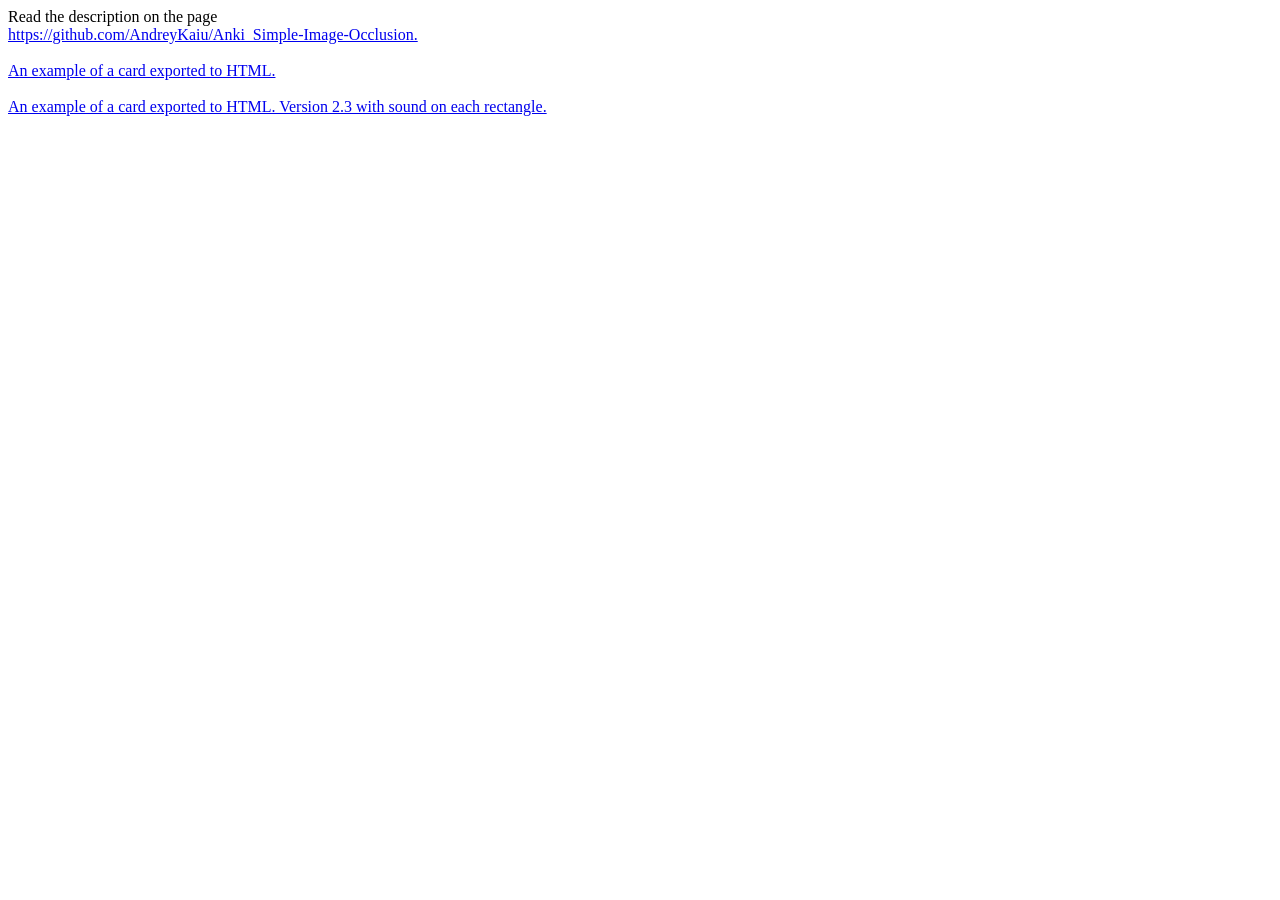
<file: docs/index.html>
<!DOCTYPE html>
<html>
<head>
<meta charset="UTF-8">
<meta name="viewport" content="width=device-width">
<title>Simple Image Occlusion</title>
</head>
<body>
Read the description on the page
<br>
<a target="_blank" href="https://github.com/AndreyKaiu/Anki_Simple-Image-Occlusion">https://github.com/AndreyKaiu/Anki_Simple-Image-Occlusion.</a>
<br>
<br>
<a target="_blank" href="https://andreykaiu.github.io/Anki_Simple-Image-Occlusion/Seas (6th Grade).html">An example of a card exported to HTML.</a>
<br>
<br>
<a target="_blank" href="https://andreykaiu.github.io/Anki_Simple-Image-Occlusion/rum1.html">An example of a card exported to HTML. Version 2.3 with sound on each rectangle.</a>  
</body>
</html>
</file>
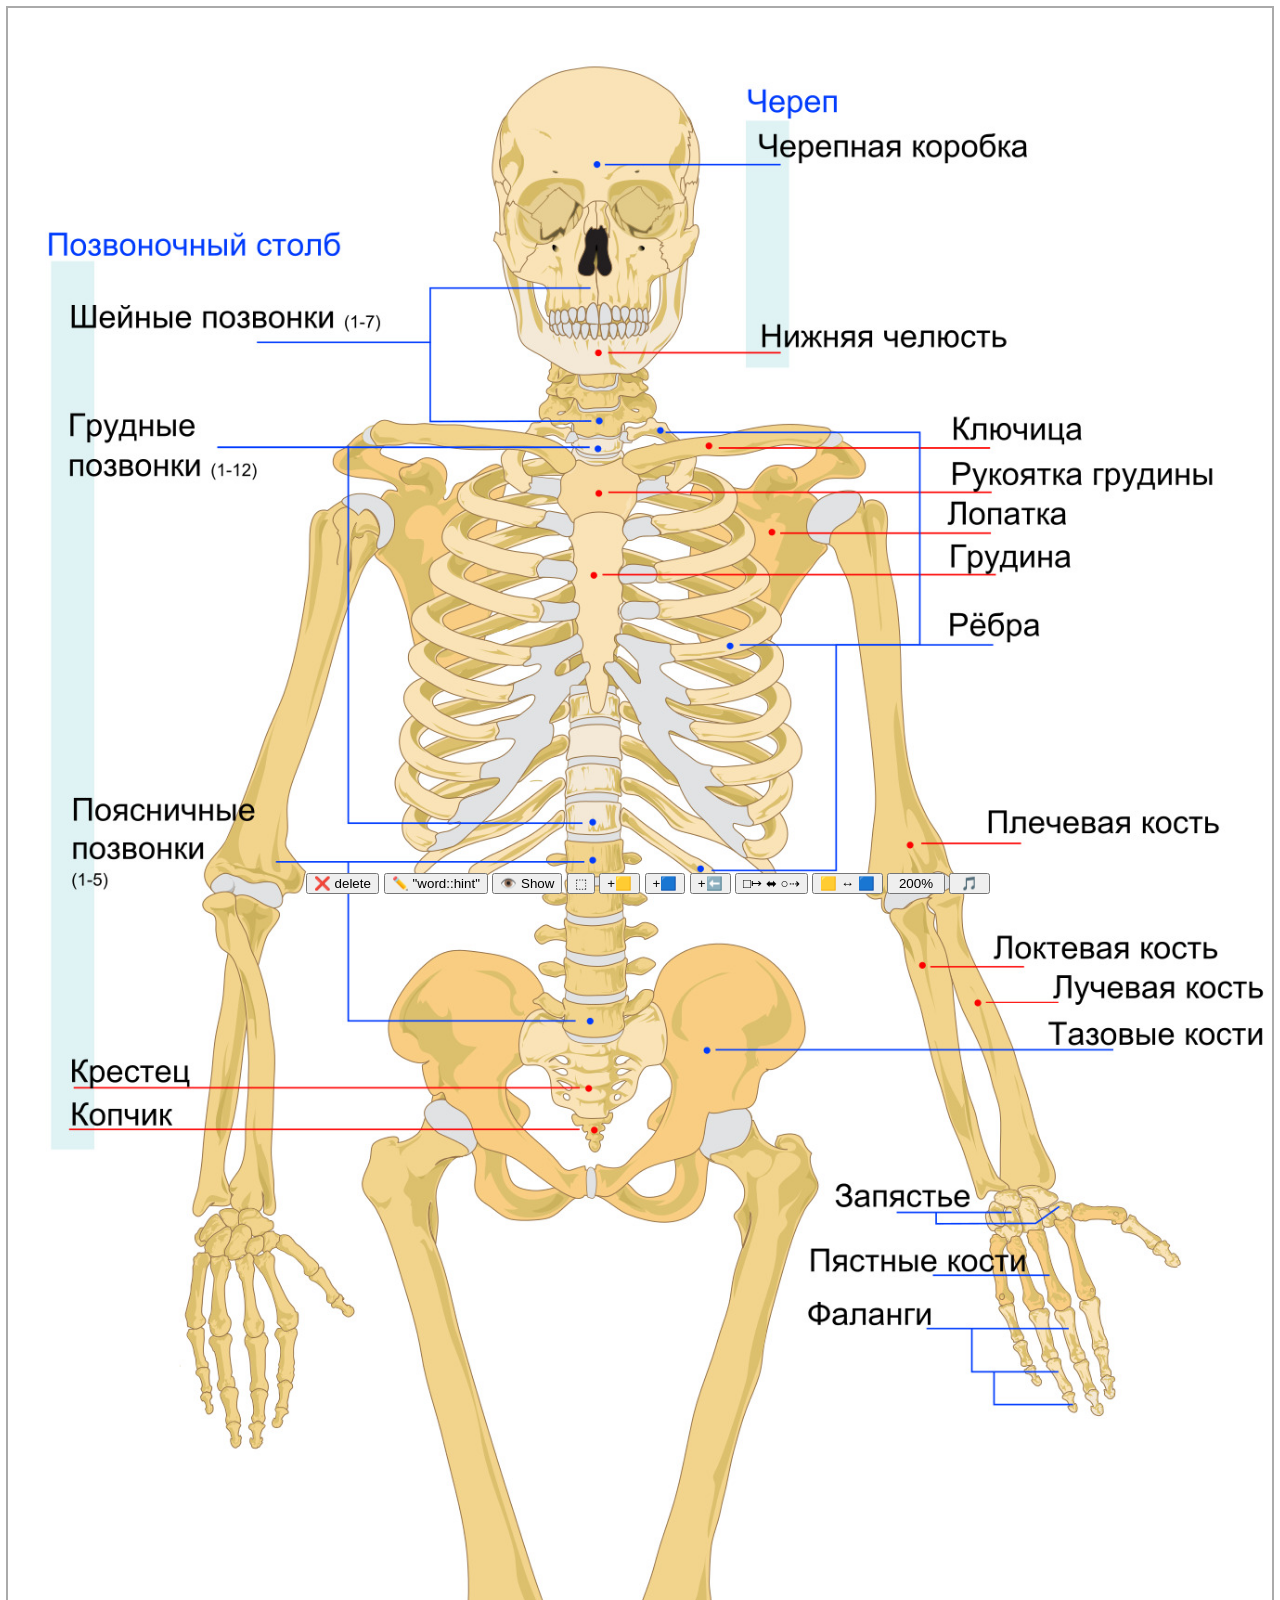
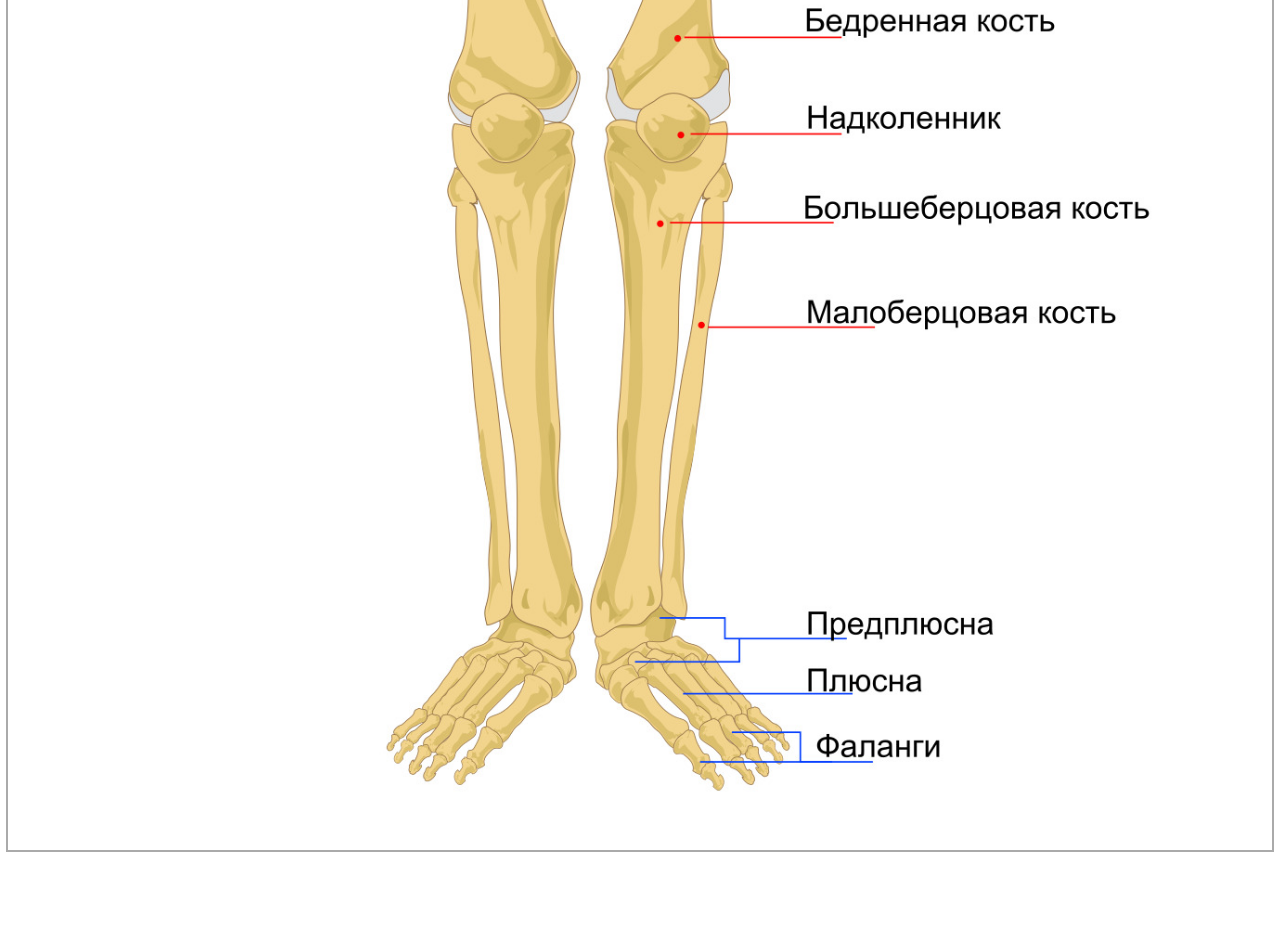
<file: EditRectangle.html>
<!-- -*- coding: utf-8 -*- -->
<!-- add-on for anki program "Simple Image Occlusion" -->
<!-- https://github.com/AndreyKaiu/Anki_Simple-Image-Occlusion -->
<!-- Version 2.4, date: 2026-11-21 -->
<!DOCTYPE html>
<html lang="en-US">
<head>
	<script src="qrc:///qtwebchannel/qwebchannel.js"></script>
	<script>            
		let backend;
		window.onload = function() {
			if (typeof QWebChannel !== 'undefined') {
				new QWebChannel(qt.webChannelTransport, function (channel) {                    
					backend = channel.objects.pyBridge;
					console.log("The bridge has been successfully initialized!");
				});
			} else {
				console.error("QWebChannel not found");
			}
		};
		
		function pyaddon_cmd(command) {
			if (backend) {                    
				backend.cmd(command);
			}
		}
    </script>
		
    <meta charset="UTF-8">
    <title>Editable rectangles</title>
    <style>
           
        :root {            
            --angle-text: "⟳"; /* (changes only from code) */ 
        }
        
        body, button {
            font-family: 'Segoe UI', Tahoma, Geneva, Verdana, sans-serif; 
        }   

        .sio-container {            
            text-align: center;  
            z-index: 2;        
        }  

        .sio-image-container {
            position: relative;
            display: inline-block;
            user-select: none; 
            z-index: 4;
            margin-bottom: 50px;
            width: 100%;            
        }

        .scale200 {            
            width: 200%;            
        }

        .sio-image {
            width: 100%;
            height: auto;
            display: block;   
            z-index: 4; 
            box-shadow: 0 0 0 2px #aaa;
        } 

        .sio-rect {
            position: absolute;
            background-color: rgba(255, 235, 162, 1);
            border: 2px solid #aa007f; /* The color of the line and border rect */
            /* cursor: default; */
            box-sizing: border-box;
            margin: 0px;
            padding: 0px;
            transform-origin: 0 0; /* The point of rotation */
            z-index: 10;            
        }  
        
        .sio-rect.round {
            border-radius: 50%;
        }
        
        .sio-rect.selected {
            /* cursor: move; The cursor moves only for the selection, if the text is not edited             */
            border-width: 2px;
            border-style: solid;    
            /* border-color: violet; useful only for display, not in the editor*/       
        }
        .sio-rect.selected.cursor-move {
			cursor: move;
		}
	

        .temp-sio-rect {
            /* cursor: move; The cursor moves only for the selection, if the text is not edited */            
            border: 2px dashed;
            cursor: crosshair;
            padding: 0px;     
        }
        
        .sio-rect.selected.text-editing {
            cursor: default; /* Remove the move cursor in edit mode */
        }
        
        .txt-sio-rect {
            width: 100%;
            height: 100%;
            overflow: hidden;
            box-sizing: border-box;
            display: flex;
            font-family: 'Segoe UI', Tahoma, Geneva, Verdana, sans-serif;
            justify-content: center;
            align-items: center;
            text-align: center;
            white-space: normal;
            word-break: break-word;
            padding: 0px;   
            /* font-size: 1rem;   */
            font-size: 8px;
            line-height: 1;
            z-index: 150;
        }
        
        .resize-handle {
            position: absolute;
            width: 8px;
            height: 8px;
            background: #000;
            z-index: 500;
            display: none;
        }
        
        .selected .resize-handle {
            display: block;
        }
        

        .nw { top: -4px; left: -4px; border-radius: 50%; cursor: nwse-resize; background-color: rgb(255, 0, 0); }
        .ne { top: -4px; right: -4px; cursor: nesw-resize; background-color: rgb(255, 0, 0); }
        .sw { bottom: -4px; left: -4px; cursor: nesw-resize; background-color: rgb(255, 0, 0); }
        .se { bottom: -4px; right: -4px; cursor: nwse-resize; background-color: rgb(255, 0, 0); }
        .resize-handle.rotate {
            width: 10px;
            height: 10px;
        }
        
        .line .resize-handle {
            width: 6px;
            height: 6px;
        }
        .line .resize-handle.nw { top: -2px; left: -3px; cursor: nwse-resize; background-color: rgb(255, 0, 0); }
        .line .resize-handle.ne { top: -2px; right: -3px; cursor: nesw-resize; background-color: rgb(255, 0, 0); }
        .line .resize-handle.sw { bottom: -2px; left: -3px; cursor: nesw-resize; background-color: rgb(255, 0, 0); }
        .line .resize-handle.se { bottom: -2px; right: -3px; cursor: nwse-resize; background-color: rgb(255, 0, 0); }
        
        .nw.rotate {top: -5px; left: -5px; border-radius: 50%; background-color: rgb(0, 0, 255); }
        .ne.rotate { top: -5px; right: -5px; border-radius: 50%; background-color: rgb(255, 0, 0); }
        .sw.rotate { bottom: -5px; left: -5px; border-radius: 50%; background-color: rgb(255, 0, 0); }
        .se.rotate { bottom: -5px; right: -5px; border-radius: 50%; background-color: rgb(255, 0, 0); }

        .around-the-center .nw.rotate {top: -5px; left: -5px; border-radius: 50%; background-color: rgb(0, 0, 255); }
        .around-the-center .ne.rotate { top: -5px; right: -5px; border-radius: 50%; background-color: rgb(0, 0, 255); }
        .around-the-center .sw.rotate { bottom: -5px; left: -5px; border-radius: 50%; background-color: rgb(0, 0, 255); }
        .around-the-center .se.rotate { bottom: -5px; right: -5px; border-radius: 50%; background-color: rgb(0, 0, 255); }
       

        .line .sw.rotate, .line .se.rotate {
            display: none;
        }

        .nw.rotate::after {                        
            content: var(--angle-text);
            position: absolute;
            right: 15px;
            top: -30px;
            font-size: 22px;
        }
       
        .text-editable {
            outline: none;
        }

        .sio-rect.transparent .txt-sio-rect {
            visibility: hidden;
        }
        
        .buttons {
            position: fixed;
            bottom: 5px;            
            z-index: 1000;
        }

        .button-container {
            position: fixed;
            bottom: 5px;
            width: 100%;
            display: flex;
            justify-content: center;
			user-select: none;
            z-index: 1000;
        }
        
        button {
            margin: 2px 0px 1px;
        }
        
        .sio-rect.hiding {
            background-color: rgb(1, 78, 140);            
            border: 2px solid blue;
            z-index: 5;
        }
        
        .temp-sio-rect {
            background-color: rgba(255, 235, 162, 1);
            border: 2px dashed red;
        }
        .temp-sio-rect.hiding {
            background-color: rgba(255, 235, 162, 1);
            border: 2px dashed violet;
        }
        
        
        .sio-rect.transparent {
            background-color: rgba(255, 235, 162, 0);
        }
        
        .sio-rect.line {
            position: absolute;
            background-color: #8b00aa; /* The color of the line and border rect */
            transform-origin: 0 0; /* The point of rotation */
            /*pointer-events: none; /* Click passes through the line */
            border-width: 0px;
            z-index: 200;
        }     

        .sio-rect.selectedRect {
            border-color: #ff0000;  /* The color of the line and border rect */                    
        }
        
        .sio-rect.line.notvisible {
            background-color: yellow;
            height: 0.5px;
            border-width: 1px;
            border-color: red;
            border-style: dashed;
        }

        .sio-rect.line::before {
            content: "";
            position: absolute;
            right: 0; 
            top: 50%;
            transform: translate(50%, -50%);
            width: 4px;
            height: 4px;
            background-color: #aa007f;
            border-radius: 50%;
        }

        .sio-rect:not(.line):not(.transparent)::before {
            content: attr(data-tab);
            position: absolute;
            top: -2px;
            /* left: 4px; */
            left: 50%;
            transform: translateX(-50%);
            line-height: 1;
            text-align: center;
            font-size: 8px;
            font-weight: bold;
            color: black;
            opacity: 0.7;
            pointer-events: none;
            font-family: monospace;
            background: rgb(255, 255, 255, 0.65);
            padding: 1px 1px;
            border-radius: 0px;
            z-index: 9999;
        }
       
        
        .sio-rect.line::after {
            content: "";
            position: absolute;
            left: 0; /* beginning of the line */
            /* right: 0;  end of the line */
            top: 50%;
            transform: translate(-50%, -50%); /* 50%, -50% end of the line */
            width: 0;
            height: 0;
            border-right: 6px solid #aa007f; /* The color of the line and border rect */
            /* border-left: 6px solid #aa007f;  end of the line */
            border-top: 3px solid transparent;
            border-bottom: 3px solid transparent;
        }
        
        .sio-rect.selected.line::after {
            border-right: 9px solid #aa007f; /* The color of the line and border rect */            
            border-top: 5px solid transparent;
            border-bottom: 5px solid transparent;   
            left: 50%;           
        }
        
        .temp-sio-rect.line {            
            border: 1px dashed red;
        }
		
		.temp-sio-rect.selectarea {            
            border: 2px dashed gray;
			background-color: rgba(0, 0, 0, 0.3);
            /* cursor: crosshair; */
        }

        .cursor-crosshair {
			cursor: crosshair;
		}        
        .cursor-copy {
			cursor: copy;
		}

        .sio-rect:not(.attention):not(.line)[hard="-1"] {
			z-index: 9;
			color: #565656 !important;
			border-color: rgb(32 119 0);
		}
		 .sio-rect:not(.attention):not(.line)[hard="1"], .sio-rect:not(.attention):not(.line)[hard="+1"] {
			z-index: 11;
			color: rgb(0 13 255) !important;
			border-color: rgb(0 13 255) !important;
		}

        .sio-rect.selected:not(.line):not(.hiding) {
            z-index: 110;
        }    

		.sio-rect[sound]::after {
			content: "🎵";
			position: absolute;
			top: 2px;
			left: 2px;
			font-size: 10px;
			cursor: pointer;
			opacity: 1;
			z-index: 10000;
		}


    </style>
</head>

<body>
    <div class="button-container">
        <div class="buttons">
            <button id="removeBtn" onclick="removeRectangle()" title="Press the keys [(Ctrl or Shift)+Del] (for All: Ctrl+Shift+Del; Ctrl+Z→undo; Ctrl+Shift+Z→redo)">❌ delete</button>
            <button id="editTextBtn" onclick="editText()" title="Edit 'word::hint' or 'word1 | word2::hint' [F2] (ESC→off; Ctrl+;→insert ' | ') Enter: '::!' - main attention; '::$ru07 hint' - Russian TTS, speed 0.7">✏️ "word::hint"</button>
            <button id="showhideAllBtn" onclick="showhideAllRectangle()" title="Show / Hide all — [F5] or [Shift+F1] (for selected — F3 or Ctrl+LMouse)">👁️ Show</button>                                    
            <button id="selBtn" onclick="addRectangle(4)" title="Selection area (ESC→off/on; Shift→+; Alt→-; Ctrl+Shift+A→all; Ctrl+Shift+Alt+L,T,W,H,R→align)">⬚</button>            
            <button id="addBtn" onclick="addRectangle(1)" title="Add rect [F7] (Ctrl+Shift+Alt+D→clone; Ctrl→move; ESC→off)">+🟨</button>
            <button id="add2Btn" onclick="addRectangle(2)" title="Add hiding rect [F8] (Ctrl+Shift+Alt+D→clone; Ctrl→move; ESC→off)">+🟦</button>
            <button id="addLine" onclick="addRectangle(3)" title="Add line [F9] (Ctrl+Shift+Alt+D→clone; Ctrl→move; ESC→off)">+⬅️</button>
            <button id="roundBtn" onclick="rectangleToRound()" title="Change shape (or arrow type) [F6] ( Ctrl+,→Hard(-1); Ctrl+.→Hard(+1) )">□↦ ⬌ ○⇢</button>
            <button id="exchangeBtn" onclick="exchangeRectangle()" title="Change type [F4] (TAB: Ctrl+[ or ]→down/up; Ctrl+Shift+[ or ]→bottom/top; Ctrl+N→Input N; Ctrl+Shift+N→Start/End Auto N)">🟨 &#8596; 🟦</button>
            <button id="scale200Btn" onclick="scale200()" title="Double the scale [F1]">&nbsp;200%&nbsp;</button>
			<button id="editSound" onclick="editSound()" title="Edit sound [Shift+F2] (Shift+F3→Select; Shift+F5→Record)">&nbsp;🎵&nbsp;</button>
        </div>
    </div>
	<div class="sio-container">
    <div class="sio-image-container">
        <img src="test.jpg" class="sio-image">
    </div>    
	</div>
    <div>&nbsp;</div>
    <script src="EditRectangle.js"></script>
</body>

</html>
</file>
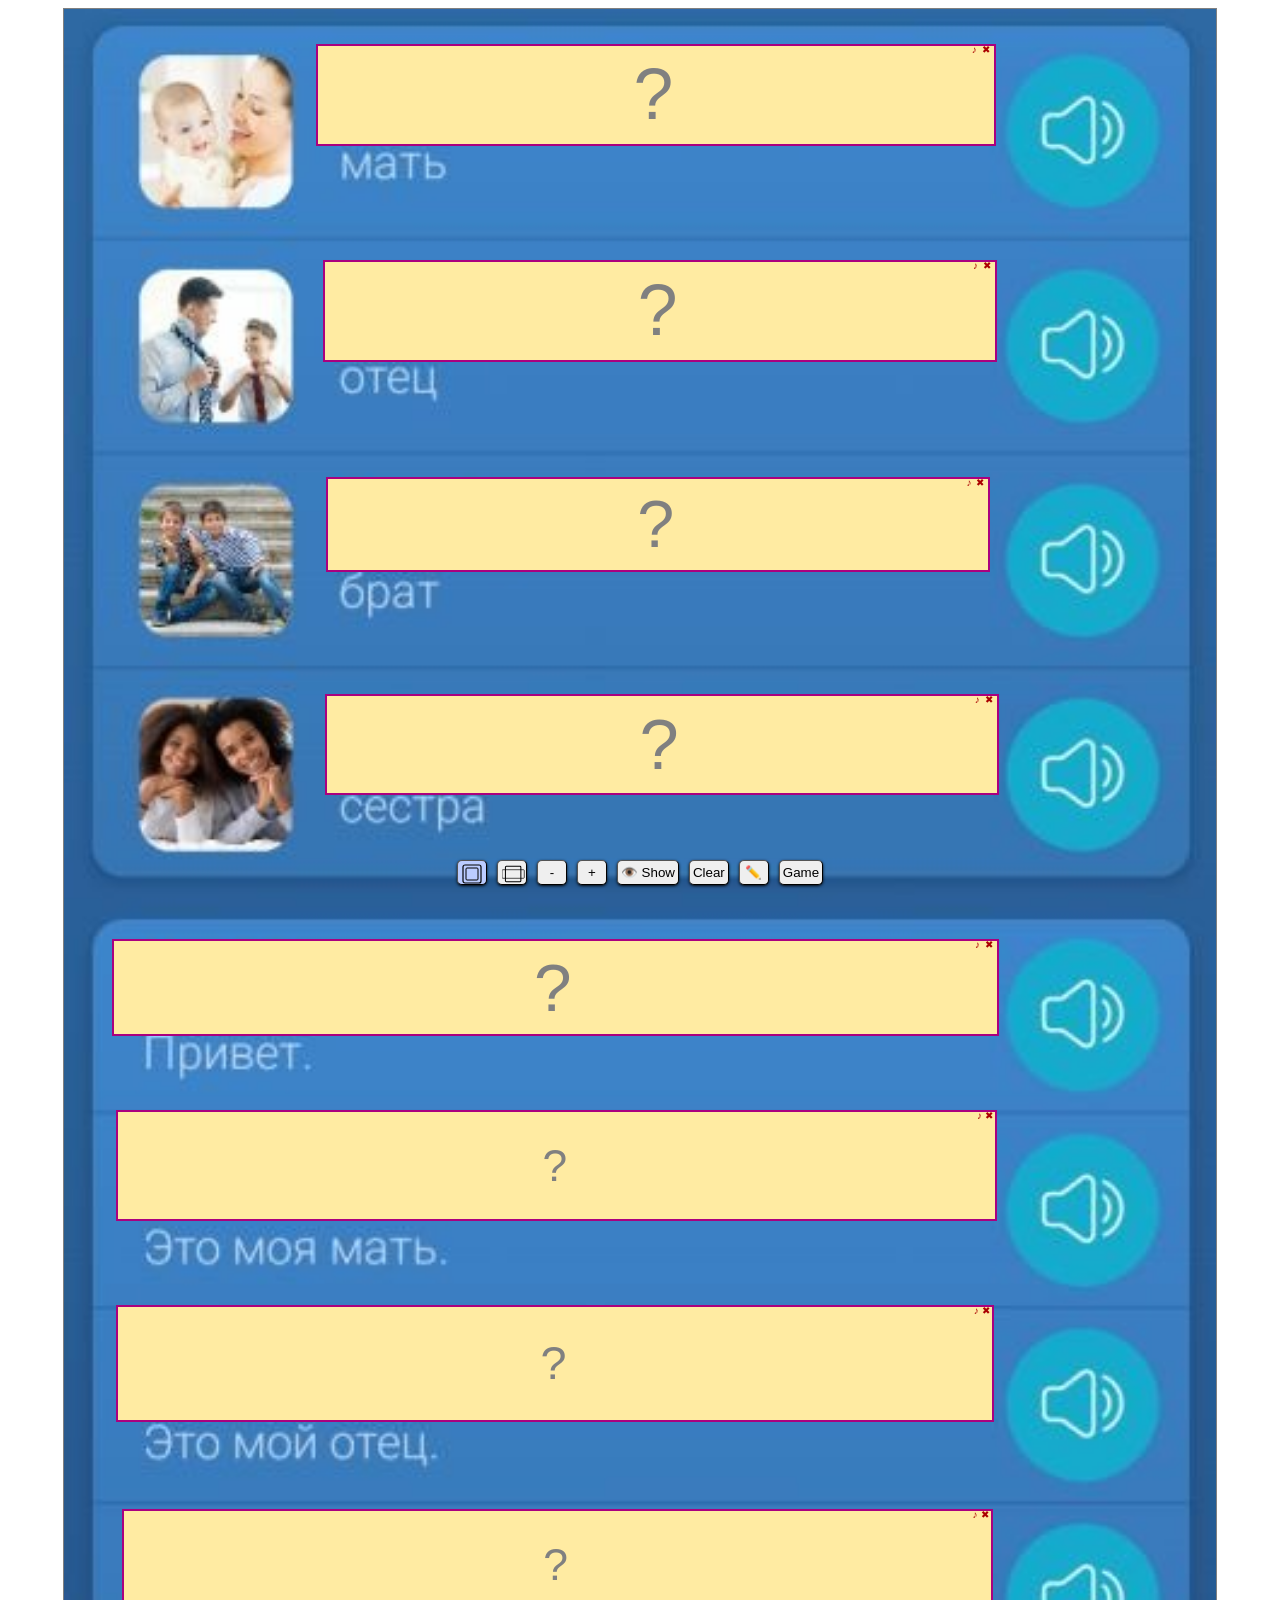
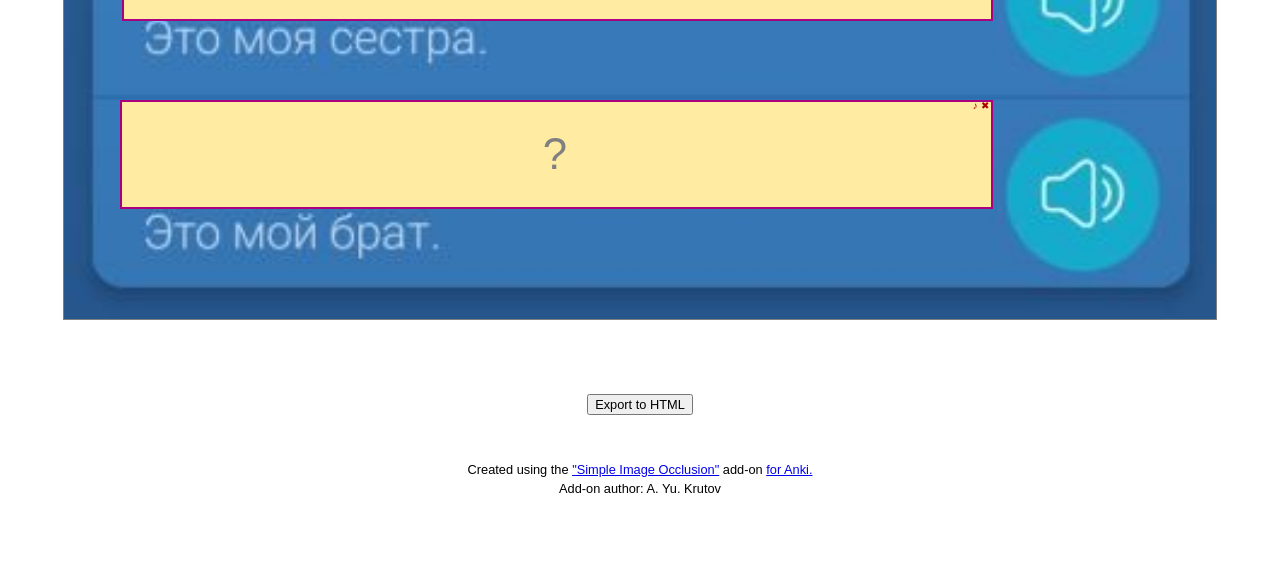
<file: docs/rum1.html>
<!DOCTYPE html>
<html>
<head>
<meta charset="UTF-8">
<meta name="viewport" content="width=device-width">
<title>previewer</title>
</head>
<body id="ios-v2" class="card">
<div id="qa" dir="auto" style="opacity: 1;"><style>:root {
    --rectyellow: rgba(255, 235, 162, 1); /* color of the main rectangles */
    --rectyellowtransparent: rgba(255, 235, 162, 0); /* as above, but 0 at the end */
    --rectblue: rgba(1, 78, 140, 1); /* color of additional rectangles */
    --goodanswer: rgb(10, 240, 10); /* the color of the rectangle for the correct answer */
    --diactricnotequal: #0913c1; /* font color if diacritical marks are not equal */
    --badanswer: #fb8c8c; /* the color of the rectangle if the answer is incorrect */
    --line-color: #aa007f; /* The color of the line and border rect */
    --move-line-color: #ff0000; /* Line color when hovering over an arrow */       
    --transparency-answer: rgba(255, 235, 162, 0.95); /* Set the transparency when displaying the answer */
    /* changes only from code: */
    --move-circle-press-WH: 22px; /* circle size to click */ 
}
.pointer-enabled * {
    cursor: none !important;
}
body {
    overflow-x: visible !important;
    overflow-y: visible !important;
}
    
.card {
    font-family: arial;
    font-size: 20px;
    line-height: 1.5;
    text-align: center;
    color: black;
    background-color: white;
}

.sio-container {
    overflow-x: scroll !important;
    overflow-y: hidden !important;      
    margin 0px;
    padding 10px;
    user-select: none;
    -webkit-user-select: none;
    pointer-events: auto !important;
    position: relative;
    z-index: 3;
}
.sio-container.moveEnabled:active {       
   cursor: move;
}

.sio-image-container {
    position: relative;
    width: fit-content;
    height: fit-content;
    max-height: none !important;
    max-width: none !important;       
    display: inline-block;    
    user-select: none;
    -webkit-touch-callout: none;
    -webkit-user-select: none; 
    z-index: 3;
    line-height: 0;        
    border-width: 1px;
    border-color: gray;
    border-style: solid;
    margin: 0;
    padding: 0;    
}


.sio-image-container .sio-image {    
    max-height: none !important;
    max-width: none !important;
    border-width: 0;    
    margin: 0;    
    width: 100vw;
    object-fit: cover;
    -webkit-user-drag: none !important;   
    pointer-events: auto !important;
    line-height: 0;
    cursor: default;
}


.sio-rect {
  position: absolute;
  background-color: var(--rectyellow);
  border: 2px solid var(--line-color); /* The color of the line and border rect */
  cursor: default;
  box-sizing: border-box;
  margin: 0px;
  padding: 0px;
  transform-origin: 0 0; /* The point of rotation */
  z-index: 10;    
  color: black;
  display: flex;
  justify-content: center;      
  align-items: center;          
  text-align: center;           
  white-space: normal;          
  word-break: break-word;         
  font-size: 8px;
  letter-spacing: 0.07em;
  line-height: 1;        
  user-select: none;          
  -webkit-touch-callout: none;
  -webkit-user-select: none; 
  opacity: 1.0;
}  


.sio-rect.selected:not(.line):not(.hiding) {
  z-index: 110;
}

.sio-rect:not(.selected):not(.attention):not(.line)[hard="-1"] {
    z-index: 9;
    color: #565656 !important;
    border-color: rgb(32 119 0);
}
 .sio-rect:not(.selected):not(.attention):not(.line)[hard="1"], .sio-rect:not(.selected):not(.attention):not(.line)[hard="+1"] {
    z-index: 11;
    color: rgb(0 13 255) !important;
    border-color: rgb(0 13 255) !important;
}


.sio-rect.attention {
    border: 2px solid #ca0101;
    color: #ca0101 !important;
}

.sio-rect.round {
    border-radius: 50%;
}
.sio-rect.hiding {
  background-color: var(--rectblue);
  border: 1.5px solid blue;
    user-select: none;          
    -webkit-touch-callout: none;
  -webkit-user-select: none;
  z-index: 5;
}
.sio-rect.transparent {
  background-color: var(--rectyellowtransparent);
}


.w25 .sio-rect {
    border: 1px solid var(--line-color);
}
.w50 .sio-rect {   
    border: 1.5px solid var(--line-color); 
}
.w75 .sio-rect, .w100 .sio-rect, .w125 .sio-rect, .w150 .sio-rect, .w200 .sio-rect {
    border: 2px solid var(--line-color);
}
.w300 .sio-rect, .w400 .sio-rect  {
    border: 3px solid var(--line-color);
}


@media (max-width: 720px) {
    .w25 .sio-rect, .w50 .sio-rect {  
        border: 1px solid var(--line-color); /* The color of the line and border rect */
    }    
    .w75 .sio-rect {  
        border: 1.5px solid var(--line-color); /* The color of the line and border rect */
    }    
}


.sio-rect.line {
  position: absolute;
  background-color: var(--line-color); /* The color of the line and border rect */
  transform-origin: 0 0; /* The point of rotation */
  pointer-events: none; /* Click passes through the line */
  border-width: 0px;    
  z-index: 200;
}

.sio-rect.line {
    height: 2px !important;
    border: 0px;
}
.w25 .sio-rect.line, .w50 .sio-rect.line {
    height: 1px !important;
    border: 0px;
}
.w75 .sio-rect.line  {
    height: 1.5px !important;
    border: 0px;
}
.w100 .sio-rect.line, .w125 .sio-rect.line, .w150 .sio-rect.line {
    height: 2px !important;
    border: 0px;
}
.w200 .sio-rect.line, .w300 .sio-rect.line, .w400 .sio-rect.line  {
    height: 3px !important;
    border: 0px;
}


@media (max-width: 400px) {    
    .w25 .sio-rect.line, .w50 .sio-rect.line, .w75 .sio-rect.line, .w100 .sio-rect.line, .w125 .sio-rect.line, .wfit .sio-rect.line {
        height: 1px !important;
        border: 0px;
    }
    .w150 .sio-rect.line, .w200 .sio-rect.line, .h100 .sio-rect.line {
        height: 1.5px !important;
        border: 0px;
    }    
    .w300 .sio-rect.line, .w400 .sio-rect.line {
        height: 2px !important;
        border: 0px;
    }
}


.sio-rect.line::before {
    content: "";
    position: absolute;
    right: 0; 
    top: 50%;
    transform: translate(50%, -50%);
    width: 4px;
    height: 4px;
    background-color: var(--line-color);
    border-radius: 50%;
}

.w25 .sio-rect.line::before, .w50 .sio-rect.line::before {    
    width: 2px;
    height: 2px;
}
.w75 .sio-rect.line::before {    
    width: 3px;
    height: 3px;
}
.w125 .sio-rect.line::before {    
    width: 5px;
    height: 5px;
} 
.w150 .sio-rect.line::before {    
    width: 5px;
    height: 5px;
} 
.w200 .sio-rect.line::before {    
    width: 7px;
    height: 7px;
} 
.w300 .sio-rect.line::before {    
    width: 8px;
    height: 8px;
} 
.w400 .sio-rect.line::before {    
    width: 9px;
    height: 9px;
}


@media (max-width: 400px) {    
    .w25 .sio-rect.line::before, .w50 .sio-rect.line::before, .w75 .sio-rect.line::before, .w100 .sio-rect.line::before, .wfit .sio-rect.line::before, .w125 .sio-rect.line::before {    
        width: 2px;
        height: 2px;
    }
    .w150 .sio-rect.line::before, .w200 .sio-rect.line::before, .h100 .sio-rect.line::before {    
        width: 3px;
        height: 3px;
    }    
    .w300 .sio-rect.line::before, .w400 .sio-rect.line::before {    
        width: 4px;
        height: 4px;
    }
}



.sio-rect.line::after {
    content: "";
    position: absolute;
    left: 0; /* beginning of the line */
    /* right: 0;  end of the line */
    top: 50%;
    transform: translate(-50%, -50%); /* 50%, -50% end of the line */
    width: 0;
    height: 0;        
}

.sio-rect.line::after {    
    border-right: 6px solid red; /* The color of the line and border rect */    
    border-top: 3px solid transparent;
    border-bottom: 3px solid transparent;        
}
    
.w25 .sio-rect.line::after {    
    border-right: 4px solid red; /* The color of the line and border rect */    
    border-top: 2px solid transparent;
    border-bottom: 2px solid transparent;
}

.w125 .sio-rect.line::after, .w150 .sio-rect.line::after, .w200 .sio-rect.line::after {    
    border-right: 8px solid red; /* The color of the line */ 
    border-top: 4px solid transparent;
    border-bottom: 4px solid transparent;
} 
.w300 .sio-rect.line::after, .w400 .sio-rect.line::after {    
    border-right: 10px solid red; /* The color of the line */ 
    border-top: 5px solid transparent;
    border-bottom: 5px solid transparent;
} 


@media (max-width: 400px) {
    .w25 .sio-rect.line::after, .w50 .sio-rect.line::after, .w75 .sio-rect.line::after, .w100 .sio-rect.line::after, .wfit .sio-rect.line::after, .w125 .sio-rect.line::after {    
        border-right: 4px solid red; /* The color of the line and border rect */    
        border-top: 2px solid transparent;
        border-bottom: 2px solid transparent;
    }
    .w150 .sio-rect.line::after, .w200 .sio-rect.line::after, .h100 .sio-rect.line::after {    
        border-right: 6px solid red; /* The color of the line and border rect */    
        border-top: 3px solid transparent;
        border-bottom: 3px solid transparent;
    }
    .w300 .sio-rect.line::after, .w400 .sio-rect.line::after {    
        border-right: 8px solid red; /* The color of the line and border rect */    
        border-top: 4px solid transparent;
        border-bottom: 4px solid transparent;
    }
}


.sio-rect[contenteditable="true"] {
  -webkit-user-select: text;
  user-select: text;
}
.sio-rect:empty:before {
  content: attr(hint); 
  color: gray;
  pointer-events: none;
  display: block;
}
.sio-rect.attention:empty:before {
    color: red;    
}
.sio-rect.line:empty:before, .sio-rect.hiding:empty:before,
.sio-rect.transparent::before {
    content: '';
}

.sio-rect::after {
  content: '✖';
  position: absolute;
  top: -1px;
  right: -1px;
  font-size: 10px;
  color: #a00;
  cursor: pointer;
  user-select: none;
  z-index: 2000;
}
.sio-rect[sound]:not(.line)::after {
  content: '♪✖';
  position: absolute;
  top: -1px;
  right: -1px;
  font-size: 10px;
  color: #a00;
  cursor: pointer;
  user-select: none;
  z-index: 2000;
}

.sio-rect.selected[contenteditable="true"]::after {
    content: '';    
}
.sio-rect.line::after {
  content: '';
}
.sio-rect.selected {
  border-color: #FF0000;
  outline-color: #FF0000;      
}

.sio-rect.selected:focus {
  cursor: default;
  border-width: 1px;
  /* border-style: dashed; */
  border-color: #ff00ff;
  outline-color: #ff00ff;          
}



.sio-rect.move-backlight.selected:focus {
    border-color: var(--move-line-color);
    outline-color: var(--move-line-color);
    background-color: #ffff7f !important;    
}
.sio-rect.move-backlight {
    border-color: var(--move-line-color);
    background-color: #ffff7f !important;    
}
.sio-rect.hiding.move-backlight.selected:focus {
    border-color: var(--move-line-color);
    outline-color: var(--move-line-color);
    background-color: #0099ff !important;    
}
.sio-rect.hiding.move-backlight {
    border-color: var(--move-line-color);
    background-color: #0099ff !important;    
}
.sio-rect.line.move-backlight {
    background-color: var(--move-line-color) !important;
}


.sio-rect.focus-backlight.selected:focus {
    border-color: var(--move-line-color);
    outline-color: var(--move-line-color);
    background-color: #ffff7f !important;    
}
.sio-rect.focus-backlight {
    border-color: var(--move-line-color);
    background-color: #ffff7f !important;    
}
.sio-rect.hiding.focus-backlight.selected:focus {
    border-color: var(--move-line-color);
    outline-color: var(--move-line-color);
    background-color: #0099ff !important;    
}
.sio-rect.hiding.focus-backlight {
    border-color: var(--move-line-color);
    background-color: #0099ff !important;    
}
.sio-rect.line.focus-backlight {
    background-color: var(--move-line-color) !important;
}


.circle_press {
    position: absolute;
    width: var(--move-circle-press-WH);
    height: var(--move-circle-press-WH);
    border: 1px solid #FF000099;
    border-radius: 50%;
    background-color: transparent;
    pointer-events: none;
    transform: translate(-50%, -50%);
    display: flex;
    z-index: 200;
}

.circle_press.focus-backlight {
    border: 2px solid #FF0000;
    background-color: #FF000033;
}

.circle_press[fr_hiding]:not([word]) {
    width: 8px;
    height: 8px;    
    border: 0.3px solid #0000ff;
}





.sio-rect.flash-border {
  animation: flashBorder 0.5s ease-in-out 3;
}
@keyframes flashBorder {
  0%, 100% {
    border-color: transparent;
    outline-color: transparent;
  }
  50% {
    border-color: rgb(255, 0, 0);
    outline-color: rgb(255, 0, 0);
  }
}

#timeButton {
    display: none;
    color: blue;
}

.sio-rect.transparent.wordshow {    
    /* text-shadow:
        -0.4px -0.4px 0 #FFFFFF,
        1px 1px 2px black;  */    
    background-color: var(--transparency-answer);    
}


.sio-rect.transparent.wordshow2 {    
    font-weight: 400;  
    background-color: var(--goodanswer);    
}


.wfit, .wfit .sio-image {
    width: 90vw;
}
.h100, .h100 .sio-image {    
    height: 90vh;
    width: auto;
}
.w25, .w25 .sio-image {
    width: 25vw;
}
.w50, .w50 .sio-image {
    width: 50vw;
}
.w75, .w75 .sio-image {
    width: 75vw;
}
.w100, .w100 .sio-image {
    width: 90vw;
}
.w125, .w125 .sio-image {
    width: 125vw;
}
.w150, .w150 .sio-image {
    width: 150vw;
}
.w200, .w200 .sio-image {
    width: 200vw;
}
.w300, .w300 .sio-image {
    width: 300vw;
}
.w400, .w400 .sio-image {
    width: 400vw;
}


#sio-controls {
    position: fixed;
    transform: translateX(-50%);    
    z-index: 10000;    
    pointer-events: auto;    
    margin: 0px auto;
    padding: 0px;    
    display: flex;    
    width: 100%;  
    justify-content: center;     
    min-height: 25px;   
    font-size: 12px;    
    line-height: 1;
    flex-wrap: wrap;
}

#sio-controls.scale1 {
    bottom: 10px;
    left: 50%;
}
#sio-controls.ankiweb.scale1 {    
    bottom: 95px;
}
#sio-controls.iosv2.scale1 {
    bottom: 10px;
}


#sio-controls button, #sio-controls.ankiweb button {
    padding: 3px 3px 3px 3px;
    margin: 0px 5px 5px 5px;
    cursor:pointer;
    z-index: 11000;
    /* background-color: #cccccc; */
    max-height: 25px;
    height: 25px;
    white-space: nowrap; /* prevents line breaks */
    overflow: hidden; /* hides output text */
    /* text-overflow: ellipsis; adds ellipsis if it doesn't fit */
    max-width: 100%; /* doesn't go beyond the container */
    box-sizing: border-box; /* takes padding into account in the width */
    min-width: 30px;
    border-radius: 5px;
    border-width: 0.5px;   
    box-shadow: 0 1px 3px rgba(0,0,0,0.9);
    user-select: none;

}
#sio-controls.ankidroid button {
    padding: 1px 3px 3px 3px; 
    margin: 0px 5px 5px 5px;
    cursor:pointer;
    z-index: 11000;
    /* background-color: #cccccc; */
    max-height: 25px !important; 
    height: 25px !important;
    white-space: nowrap; /* prevents line breaks */
    overflow: hidden; /* hides output text */
    /* text-overflow: ellipsis; adds ellipsis if it doesn't fit */
    max-width: 100%; /* doesn't go beyond the container */
    box-sizing: border-box; /* takes padding into account in the width */
    font-size: 0.6rem;
    min-width: 30px;
    border-radius: 5px;
    border-width: 0.5px;
    box-shadow: 0 1px 3px rgba(0,0,0,0.9);
    user-select: none;
}

button:active, #sio-controls button:active, #sio-controls.ankiweb button:active, #sio-controls.ankidroid button:active {
    transform: translateY(2px);
    box-shadow: 0 0 0 rgba(0,0,0,0.9);
}


#_mark {
    left: 1px !important;
    z-index: 5 !important; 
}

#_flag {
    right: 1px !important;
    z-index: 5 !important; 
}

.stattxt {
    font-size: 30px !important; 
}


.sio-rect.line.notvisible:not(.focus-backlight):not(.move-backlight), .sio-rect.line.notvisible:not(.focus-backlight):not(.move-backlight)::before, .sio-rect.line.notvisible:not(.focus-backlight):not(.move-backlight)::after {
    background-color: transparent;   
    border-width: 0px;     
}


#bigCursor {
    pointer-events: none;
    position: fixed;
    z-index: 99999 !important;
}

#bigCursor svg {
    filter: drop-shadow(2px 2px 3px rgba(0,0,0,0.4));
}

#sio-controls #cursorButton.pressed {
    background-color: #a8a8a8;    
}

.draw-layer {
    position: absolute;
    top: 0;
    left: 0;
    pointer-events: auto;
    z-index: 4;
}

audio {
    vertical-align: middle;
}

.hidden {
    display: none !important;
}

#f_header a {
    text-decoration: none;
}




</style><!-- Version 2.3, date: 2026-09-03 -->

<div class="sio-container">    
    <div class="sio-image-container wfit">        
        <img src="[data-uri]" class="sio-image" style="cursor: default;"><div class="sio-rect" style="left: 21.875%; top: 1.80833%; width: 59%; height: 5.35197%; font-size: 36.8594px;" word="mama" hint="? " sound="01_01_mama.mp3" contenteditable="false" data-was-focused="false"></div><div class="sio-rect" style="left: 22.5%; top: 13.1161%; width: 58.5%; height: 5.35197%; font-size: 36.8594px;" word="tatăl" hint="? " sound="01_02_tatăl.mp3" contenteditable="false" data-was-focused="false"></div><div class="sio-rect" style="left: 22.75%; top: 24.4984%; width: 57.625%; height: 4.97507%; font-size: 34.2635px;" word="fratele" hint="? " sound="01_03_fratele.mp3" contenteditable="false" data-was-focused="false"></div><div class="sio-rect" style="left: 22.625%; top: 35.8808%; width: 58.5%; height: 5.27659%; font-size: 36.3417px;" word="sora" hint="? " sound="01_04_sora.mp3" contenteditable="false" data-was-focused="false"></div><div class="sio-rect" style="left: 4.125%; top: 48.6954%; width: 77%; height: 5.05045%; font-size: 34.7812px;" word="bună" hint="? " sound="01_05_bună.mp3" contenteditable="false" data-was-focused="false"></div><div class="sio-rect" style="left: 4.49979%; top: 57.6548%; width: 76.5057%; height: 5.80733%; font-size: 22.8542px;" word="aceasta este mama mea" hint="? " sound="01_06_aceasta este mama mea.mp3" contenteditable="false" data-was-focused="false"></div><div class="sio-rect" style="left: 4.49979%; top: 67.8249%; width: 76.2505%; height: 6.12061%; font-size: 24.0875px;" word="acesta este tatăl meu" hint="? " sound="01_07_acesta este tatăl meu.mp3" contenteditable="false" data-was-focused="false"></div><div class="sio-rect" style="left: 5%; top: 78.5458%; width: 75.625%; height: 5.82937%; font-size: 22.9417px;" word="aceasta este sora mea" hint="? " sound="01_08_aceasta este sora mea.mp3" contenteditable="false" data-was-focused="false"></div><div class="sio-rect" style="left: 4.875%; top: 88.4959%; width: 75.75%; height: 5.72887%; font-size: 22.5458px;" word="acesta este fratele meu" hint="? " sound="01_09_acesta este fratele meu.mp3" contenteditable="false" data-was-focused="false"></div>                
        <canvas class="draw-layer" width="890" height="1476" style="pointer-events: auto; width: 593.396px; height: 984.01px;"></canvas>
    </div>  
</div>
<br>




<div class="onlydesk onlyFront"><br><button onclick="this.style.cursor = 'wait'; setTimeout( ()=&gt;{ExportToHTML(); this.style.cursor = 'default';},20);" title="Press Ctrl+Shift+E" style="font-size: 0.8rem; cursor: wait;" data-trnen="Press Ctrl+Shift+E"><span data-trnen="Copy all HTML to clipboard">Copy all HTML to clipboard</span></button><br></div>
<div class="onlyankiweb onlyFront" style="display: none;"><br><button onclick="this.style.cursor = 'wait'; setTimeout( ()=&gt;{ExportToHTML(); this.style.cursor = 'default';},20);" title="Press Ctrl+Shift+E" style="font-size: 0.8rem;" data-trnen="Press Ctrl+Shift+E"><span data-trnen="Export to HTML">Export to HTML</span></button><br>     
<br>
<p style="text-align: center; font-size: 0.8rem;"><span data-trnen="Created using the">Created using the</span> <a href="https://ankiweb.net/shared/info/675107747" target="_blank">"Simple Image Occlusion"</a> <span data-trnen="add-on">add-on</span> <a href="https://apps.ankiweb.net/" target="_blank"><span data-trnen="for Anki">for Anki</span>.</a><br><span data-trnen="Add-on author: A. Yu. Krutov">Add-on author: A. Yu. Krutov</span></p>
</div>
<p class="onlyFront" style="height: 25px;">&nbsp;</p>

<div id="sio-controls" class="scale1">           
    <button id="zoomFitButton" onclick="zoomFit()" title="By image width [Shift+F3]" data-trnen="By image width [Shift+F3]" style="background-color: rgb(187, 204, 255);">
        <div style="position: relative; width: 20px; height: 20px; margin: auto auto;">
            <svg xmlns="http://www.w3.org/2000/svg" viewBox="0 0 20 20" width="20" height="20">
                <rect x="1" y="1" width="18" height="18" rx="2" fill="none" stroke="black" stroke-width="1.2"></rect>
                <rect x="4" y="4" width="12" height="12" rx="1" fill="none" stroke="black" stroke-width="1"></rect>
            </svg>            
        </div>       
         
    </button>    
    <button id="zoomH100Button" onclick="zoomH100()" title="By picture height [Shift+F4]" data-trnen="By picture height [Shift+F4]">            
        <div style="position: relative; width: 20px; height: 20px; margin: auto auto;">
            <svg xmlns="http://www.w3.org/2000/svg" viewBox="-4 0 28 20" width="24" height="20">
                <rect x="0" y="1" width="18" height="18" rx="1" fill="none" stroke="black" stroke-width="1.2"></rect>
                <rect x="-4" y="5" width="26" height="10" rx="1" fill="none" stroke="black" stroke-width="0.8"></rect>
            </svg>
        </div>
    </button>
    <button id="zoomOutButton" onclick="zoomOut()" title="Zoom out [F3]" data-trnen="Zoom out [F3]">-</button>
    <button id="zoomInButton" onclick="zoomIn()" title="Zoom in [F4]" data-trnen="Zoom in [F4]">+</button>
    <button id="toggleButton" onclick="toggleBtn()" title="Show / Hide image (Show other buttons) [Shift+F1]" data-trnen="Show / Hide image (Show other buttons) [Shift+F1]">👁️ <span data-trnen="Show">Show</span></button>
    <button id="toggleButton2" class="hidden" onclick="toggleBtn2()" title="Hide image / Show (Show other buttons) [Shift+F1]" data-trnen="Hide image / Show (Show other buttons) [Shift+F1]">👁️‍🗨️ <span data-trnen="Hide">Hide</span></button>
    <button id="clearButton" onclick="clearBtn()" title="Clear / Fill in all rectangles [Shift+F5]" data-trnen="Clear / Fill in all rectangles [Shift+F5]"><span data-trnen="Clear">Clear</span></button>
    <button id="clearButton2" class="hidden" onclick="clearBtn2()" title="Fill in all rectangles / Clear [Shift+F5]" data-trnen="Fill in all rectangles / Clear [Shift+F5]"><span data-trnen="Words">Words</span></button>
    <button id="editButton" onclick="editBtn()" title="Editing / Auto-enter a word [F2]" data-trnen="Editing / Auto-enter a word [F2]">✏️</button>
    <button id="editButton2" class="hidden" onclick="editBtn2()" title="Auto-enter a word / Editing [F2]" data-trnen="Auto-enter a word / Editing [F2]">✅</button>
    <button id="cursorButton" onclick="cursorBtn()" title="Pointer [Ctrl+Shift+F1] (Ctrl — draw, Ctrl+Shift — erase, Ctrl+Shift+Z — cancel, Ctrl+Shift+Del — clear)" style="display: none;" data-trnen="Pointer [Ctrl+Shift+F1] (Ctrl — draw, Ctrl+Shift — erase, Ctrl+Shift+Z — cancel, Ctrl+Shift+Del — clear)">
<svg viewBox="0 0 60 60" width="20" height="20">
  <defs>
    <linearGradient id="woodBtn" x1="0" y1="0" x2="1" y2="0">
      <stop offset="0%" stop-color="#c89b5a"></stop>
      <stop offset="50%" stop-color="#e0b879"></stop>
      <stop offset="100%" stop-color="#b8833f"></stop>
    </linearGradient>
  </defs>

  <g transform="rotate(-75 30 30)">
  <polygon points="5,27 55,30 55,32 5,34" fill="url(#woodBtn)"></polygon>
  
  <circle cx="55" cy="31" r="3" fill="red"></circle>
</g>
</svg>
</button>
    <button id="timeButton" onclick="gameEndOrStart()" title="Start / End the game [F7]" data-trnen="Start / End the game [F7]" style="display: none;">[0s] 0: <span data-trnen="word">word</span></button>
    <button id="gameButton" onclick="gameBtn()" title="Start / End the game [F7]" data-trnen="Start / End the game [F7]" style="display: block;"><span data-trnen="Game">Game</span></button>
    
</div>


<div id="bigCursor" style="display: none;">
<svg width="100.000000pt" height="200.000000pt" viewBox="0 0 640.000000 1280.000000" preserveAspectRatio="xMidYMid meet">
<defs>
<linearGradient id="wood" x1="0" y1="0" x2="1" y2="0">
<stop offset="0%" stop-color="#c89b5a"></stop>
<stop offset="30%" stop-color="#e0b879"></stop>
<stop offset="60%" stop-color="#d2a86b"></stop>
<stop offset="100%" stop-color="#b8833f"></stop>
</linearGradient>
<linearGradient id="tipShade" x1="0" y1="0" x2="1" y2="0">
  <stop offset="95%" stop-color="rgba(255,0,0,0)"></stop>
  <stop offset="100%" stop-color="rgba(255,0,0,1)"></stop>
</linearGradient>
</defs>
 <g transform="translate(0.000000,1280.000000) scale(0.1,-0.1)" fill="#000000" stroke="none">
<path fill="url(#wood)" d="M4900 12515 c0 -2 -200 -699 -710 -2475 -160 -558 -430 -1499 -600
-2090 -455 -1586 -753 -2622 -888 -3090 -158 -546 -348 -1204 -533 -1845 -210
-726 -456 -1568 -616 -2109 -107 -363 -134 -465 -127 -485 12 -34 81 -84 151
-111 108 -42 259 -24 283 32 5 13 45 165 90 338 44 173 223 873 399 1555 1015
3951 1391 5413 1561 6075 147 571 485 1887 590 2295 76 295 318 1238 409 1596
39 151 71 280 71 285 0 6 -18 15 -40 21 -22 5 -40 9 -40 8z"></path>
<path fill="url(#tipShade)" d="M4900 12515 c0 -2 -200 -699 -710 -2475 -160 -558 -430 -1499 -600
-2090 -455 -1586 -753 -2622 -888 -3090 -158 -546 -348 -1204 -533 -1845 -210
-726 -456 -1568 -616 -2109 -107 -363 -134 -465 -127 -485 12 -34 81 -84 151
-111 108 -42 259 -24 283 32 5 13 45 165 90 338 44 173 223 873 399 1555 1015
3951 1391 5413 1561 6075 147 571 485 1887 590 2295 76 295 318 1238 409 1596
39 151 71 280 71 285 0 6 -18 15 -40 21 -22 5 -40 9 -40 8z"></path>
</g>
</svg>
</div>


<script>
// The most correct way to reassign document and window events    
if (window.myAbortController) window.myAbortController.abort();
window.myAbortController = new AbortController();
var sig = {signal: window.myAbortController.signal};


// translation for a specific language
var listSL = ['ar', 'de', 'en', 'es', 'fr', 'hi', 'it', 'ja', 'ko', 'pt', 'ru', 'zh'];
// If you don't want to translate, write below: var lang2 = '--';
var lang2 = navigator.language.substr(0, 2).toLowerCase(); 

var langSS = '';
if(langSS.trim() == '') // if not specified, it will be English
    langSS = "en-US";
else if(langSS.trim().startsWith('-'))
    langSS = ""; // if you need to disable voice-over on click
var resPar = parseLangSS(langSS);
langSS = resPar.lang;
var voicesSS = resPar.voices; 
var speedSS = resPar.speed; 


var rootCSS = document.documentElement;
var stylesCSS = getComputedStyle(rootCSS);
var rootcss_rectyellow = stylesCSS.getPropertyValue('--rectyellow').trim(); // rgba(255, 235, 162, 1)
var rootcss_rectblue = stylesCSS.getPropertyValue('--rectblue').trim(); // rgba(1, 78, 140, 1)
var rootcss_goodanswer = stylesCSS.getPropertyValue('--goodanswer').trim(); // rgb(10, 240, 10)
var rootcss_diactricnotequal = stylesCSS.getPropertyValue('--diactricnotequal').trim(); // #0913c1;
var rootcss_badanswer = stylesCSS.getPropertyValue('--badanswer').trim(); // #fb8c8c

var gameIsAllowed = true; // here you can disable the game button (or it will be prohibited if there are no words)
var gameRun = false;
var gameTime = 0; // game time in seconds
var gameWordsSounds = ""; // list
var gameNWords = 0; // list length
var gameI = 0; // current index of the list element
var gameIWord = ""; // current value
var gameISound = "";
var gameTimerInterval = null;
var gamePauseSound = false;

var editMode = false;
var moveLineEl = null;
var moveRectEl_Last = null;
var moveRectEl = null;
var moveBacklight = false;
var imageSIOR = null;
var movewh = 30;
var ignore_rectangle_closing = false;

var fontSizeTimer = null;

var isIOS = document.getElementById("ios-v2") !== null;
var isAnkiWeb = document.getElementById("qa_box") !== null || isIOS;

var isAnkiDroid = false;
var isDesk = false;
if( !isAnkiWeb ) {
    isAnkiDroid = (typeof AnkiDroidJS !== "undefined");
    if(!isAnkiDroid) isDesk = typeof pycmd !== "undefined"; 
}

var isBack = isAnswer();

var f_header = document.getElementById("f_header"); 
if(f_header) {
    document.title = f_header.textContent;
}


// Big pointer
var bigCursorEnabled = false;
var bigCursor = document.getElementById('bigCursor');
if(bigCursor.style.display != 'none' && !bigCursorEnabled) {
    cursorBtn();
}    

var strokes = [];
var currentStroke = null;
var mode = 'draw'; // draw | erase
var canvasDL = document.querySelector('.draw-layer');
var img = document.querySelector('.sio-image');
var imgCont = document.querySelector('.sio-image-container');
var ctx = canvasDL.getContext('2d');
var drawEnabled = true;
[
  { type: 'draw', points: [ {x: 10, y: 20}, {x: 11, y: 21} ] },
  { type: 'erase', points: [ {x: 15, y: 25} ] }
]
canvasDL.style.pointerEvents = 'auto';


function initEditMode() {
    const editButton = document.getElementById('editButton');
    editMode = editButton.classList.contains('hidden');    
}
initEditMode();        


var mode_edit = localStorage.getItem("anki_SIO2_mode_edit");
setTimeout( ()=>{        
    if(mode_edit === "1") {
        editBtn();
    }     
}, 50);    
    

function headerURLSetPage() {
    let pagePdf = document.getElementById('pagePdf');
    if(pagePdf) {
        let pageN = '';
        pageN = pageN.trim();
        pageN = pageN.split('#page=')[1];        
        if(pageN && pageN.length > 0) {
            if(pageN.length < 4)
                pagePdf.innerText = ' - [' + '0'.repeat(4-pageN.length) + pageN + ']';
            else 
                pagePdf.innerText = ' - [' + pageN + ']';
        }
    }        
}   
headerURLSetPage(); 
    

setTimeout( ()=>{
    if( isDesk ){
        document.querySelectorAll('.onlydesk').forEach(elOAD => {        
            elOAD.style.display = "";
            if( (isBack && elOAD.classList.contains('onlyFront')) || (!isBack && elOAD.classList.contains('onlyBack'))) elOAD.style.display = "none";         
        });   
        document.querySelectorAll('.onlyankiweb').forEach(elOAD => {
            elOAD.style.display = "none";
        });
        document.querySelectorAll('.onlyankidroid').forEach(elOAD => {
            elOAD.style.display = "none";
        }); 
        
        
    } else if( isAnkiDroid ){
        document.querySelectorAll('.onlydesk').forEach(elOAD => {
            elOAD.style.display = "none";
        });   
        document.querySelectorAll('.onlyankiweb').forEach(elOAD => {
            elOAD.style.display = "none";
        });
        document.querySelectorAll('.onlyankidroid').forEach(elOAD => {
            elOAD.style.display = "";
            if( (isBack && elOAD.classList.contains('onlyFront')) || (!isBack && elOAD.classList.contains('onlyBack'))) elOAD.style.display = "none";
        }); 
        
        elSC = document.getElementById('sio-controls');
        if (elSC) elSC.classList.add('ankidroid');
        jsApiContract = { "version": "0.0.3", "developer": "infinyte01@mail.com" };
        apiAnkiDroid = new AnkiDroidJS(jsApiContract);
        apiAnkiDroid.ankiTtsSetLanguage(langSS);   
        if(speedSS != '') apiAnkiDroid.ankiTtsSetSpeechRate(parseFloat(speedSS)); 
        else apiAnkiDroid.ankiTtsSetSpeechRate(1.0);    
        
    } else if( isAnkiWeb ){
        document.querySelectorAll('.onlydesk').forEach(elOAD => {
            elOAD.style.display = "none";
        });   
        document.querySelectorAll('.onlyankiweb').forEach(elOAD => {
            elOAD.style.display = "";
            if( (isBack && elOAD.classList.contains('onlyFront')) || (!isBack && elOAD.classList.contains('onlyBack'))) elOAD.style.display = "none";
        });
        document.querySelectorAll('.onlyankidroid').forEach(elOAD => {
            elOAD.style.display = "none";
        }); 
        
        elSC = document.getElementById('sio-controls');
        if (elSC) {
            elSC.classList.add('ankiweb');
        }
        if(isIOS) {
            elSC.classList.add('iosv2');
        }    
    }
}, 100);
  

function isAnswer() {
    let el = document.getElementById("answer");
    if(el) return true;            
    return false; 
}
   
        
function parseLangSS(input) {        
    let langSS = (input || '').trim();
    if(langSS == '') {
        return {
            disabled: true,
            lang: '',
            voices: '',
            speed: ''
        };
    }
    
    let result = {
        disabled: false,
        lang: '',
        voices: '',
        speed: ''
    };
    
    if (langSS.startsWith('-')) {
        result.disabled = true;
        langSS = langSS.slice(1).trim();
    }
    
    if (langSS.startsWith('tts')) {
        langSS = langSS.slice(3).trim();
    }
    
    function extractParam(name) {
        const regex = new RegExp(`${name}=([^\\s]+)`);
        const match = langSS.match(regex);
        if (match) {
            langSS = langSS.replace(match[0], '').trim();
            return match[1];
        }
        return '';
    }
    
    result.voices = extractParam('voices');
    result.speed  = extractParam('speed');
    let langParam = extractParam('lang');
    if (langParam) {
        result.lang = langParam;
    } else {            
        result.lang = langSS.trim();
    }
    
    if (result.disabled && result.lang) {
        result.lang = '-' + result.lang;
    }
    
    return result;
}


// When loading, show rectangles for entering
function transparentRect() {
    const rectanglesALL = Array.from(document.querySelectorAll('.sio-rect'));
    const rectangles = rectanglesALL.filter(rect => !rect.classList.contains('hiding') && !rect.classList.contains('line'));
    if (rectangles.length === 0) return;
    rectangles.forEach(rect => {
        rect.style.display = "";
        rect.classList.add('transparent');
        rect.dataset.wasFocused = "false";
        if( rect.hasAttribute('word') && !(rect.getAttribute('word') == '') ) {
            rect.innerText = rect.getAttribute('word');
            rect.classList.add('wordshow');
        }
    });
    
    updateResize();
}

if( document.getElementById("transparent_answer") !== null ) { // only for back-side 
    transparentRect();        
}   




// ==================== GAME =====================
if( gameIsAllowed ) {
    const sio_rect_ALL = Array.from(document.querySelectorAll('.sio-rect'));
    //const sio_rect_ALL_filt = sio_rect_ALL.filter(rect => !rect.classList.contains('hiding') && !rect.classList.contains('line') && rect.hasAttribute('word') && !(rect.getAttribute('word') == ''));
    const sio_rect_ALL_filt = sio_rect_ALL.filter(rect => !rect.classList.contains('hiding') && !rect.classList.contains('line') 
      && ( ( rect.hasAttribute('word') && !(rect.getAttribute('word') == '') ) || ( rect.hasAttribute('sound') && !(rect.getAttribute('sound') == '') ) ) );
      
    if( sio_rect_ALL_filt.length < 2 ) {
        gameIsAllowed = false;
        const gameButton = document.getElementById('gameButton');
        gameButton.style.display = 'none';            
    }
}

function fx(s, p) {
    var r = "";    
    if(p.length == 0) p = "xSsdfgd6";    
    if(s.length > p.length) p = p.repeat( Math.ceil(s.length/p.length) );
    for (var i = 0; i < s.length; ++i) {
        r += String.fromCharCode(s.charCodeAt(i) ^ p.charCodeAt(i) ^ (1 + (p.length - i) % 32));
    }
    return r;
}
function fec(s, p) {
    return btoa(fx(s, p));
}
function fdc(s, p) {
    return fx(atob(s), p);
}


function kitcut( text, limit) {
text = text.trim();
if( text.length <= limit) {
return text;
}        
text = text.slice( 0, limit);
lastSpace = text.lastIndexOf(" ");
    if( lastSpace > 0) {
    text = text.substr(0, lastSpace);
    }
    return text + "...";
}
    
function startGameTimer() {        
    if (gameTimerInterval !== null) {
        clearInterval(gameTimerInterval);
        gameTimerInterval = null;
    }
            
    gameTimerInterval = setInterval(() => {
        if (gameTime < 3600) {
            gameTime++;   
            const timeButton = document.getElementById('timeButton');     
            timeButton.innerText = '[' + String(gameTime) + 's] ' + String(gameI+1) + ': ' + kitcut(String(gameIWord), 40);        
        } else {                
            stopGameTimer();                
        }
    }, 1000);
}
    
function stopGameTimer() {
    if (gameTimerInterval !== null) {
        clearInterval(gameTimerInterval);
        gameTimerInterval = null;
    }
}


function showFloatingText(text, color = '#000000', timeMs=1000, offsetY = 0) {
    let scale = 1;    
    if(window.visualViewport) {
        scale = window.visualViewport.scale;
    }    
    // Measuring text
    const measure = document.createElement('span');    
    measure.textContent = text;
    measure.style.cssText = 'visibility:hidden; position:absolute; font-size:32px; font-weight:bold; font-family:Arial,sans-serif; white-space:nowrap;';
    //measure.style.transform = `scale(${1 / scale})`;
    measure.style.transform = `scale(1)`;
    measure.style.transformOrigin = 'center';
    document.body.appendChild(measure);
    
    let width = measure.offsetWidth;
    let height = measure.offsetHeight;
    measure.remove();
    const vw = window.visualViewport ? window.visualViewport.width : window.innerWidth;
    const vh = window.visualViewport ? window.visualViewport.height : window.innerHeight;
    const vx = window.visualViewport ? window.visualViewport.offsetLeft : 0;
    const vy = window.visualViewport ? window.visualViewport.offsetTop : 0;
    let fsize = 30;
    
    if(window.visualViewport) {        
        if(scale > 1.02) {
            fsize = parseInt(fsize / scale);            
        }
        width = parseInt(width / scale); 
        height = parseInt(height / scale);
    }
    
    // Creating an element
    const floatingText = document.createElement('div');
    floatingText.textContent = text;
    floatingText.style.cssText = `
    position: fixed;
    // left: ${(window.innerWidth / 2) - (width / 2)}px;
    // top: ${(window.innerHeight / 2) - (height / 2) + offsetY}px;
    left: ${(vw / 2) - (width / 2) + vx}px;
    top: ${(vh / 2) - (height / 2) + offsetY + vy}px;
    font-size: ${fsize}px;
    font-weight: bold;
    letter-spacing: 0.07em;
    background: transparent;
    color: ${color};
    text-shadow:
        -0.4px -0.4px 0 #FFFFFF,
        1px 1px 2px black;    
    z-index: 999999;
    pointer-events: none;    
    /* white-space: nowrap; */
    font-family: Arial, sans-serif;
    transition: opacity 0.2s ease;
    opacity: 0;   
    text-align: center;
    /* transform: scale(${1 / scale}); */
    transform: scale(1);
    transformOrigin: center;
`;
    
    document.body.appendChild(floatingText);
    gamePauseSound = true;
    setTimeout(() => { floatingText.style.opacity = '1'; }, 10);
    setTimeout(() => {
        floatingText.style.opacity = '0';
        setTimeout(() => floatingText.remove(), 200);
        gamePauseSound = false;
    }, timeMs);
}

function gameEndOrStart() {    
    if(gameRun && gameI >= 0) {
        gameEnd();    
    }
    else {
        gameEnd();   
        if(gameIsAllowed) gameBtn();     
    }
}


function gameEnd() {
    if( !gameIsAllowed ) return;
    document.querySelectorAll('.circle_press').forEach(circle => {    
        circle.classList.remove('move-backlight');
        circle.classList.remove('focus-backlight');
    });
    document.querySelectorAll('.sio-rect.line').forEach(line => {   
        line.classList.remove('move-backlight'); 
        line.classList.remove('focus-backlight');
    });
    const timeButton = document.getElementById('timeButton');
    const gameButton = document.getElementById('gameButton');
    const clearButton = document.getElementById('clearButton');
    const clearButton2 = document.getElementById('clearButton2');
    const toggleButton = document.getElementById('toggleButton');
    const toggleButton2 = document.getElementById('toggleButton2');
    stopGameTimer();
    timeButton.innerText = '[0s] 0: word';
    timeButton.style.display = 'none';
    clearButton.style.display = 'block';
    clearButton2.style.display = 'block';
    gameButton.style.display = 'block';  
    toggleButton.style.display = 'block';
    toggleButton2.style.display = 'block';
    gameRun = false;
    gameTime = 0;
    gameNWords = 0;
    gameI = 0;
    gameIWord = ''; 
    gameISound = '';
}


function gameStart() {
    if( !gameIsAllowed ) return;
    updateResize();
    const timeButton = document.getElementById('timeButton');
    const gameButton = document.getElementById('gameButton');
    const toggleButton = document.getElementById('toggleButton');
    const toggleButton2 = document.getElementById('toggleButton2');     
    const clearButton2 = document.getElementById('clearButton2');
           
    timeButton.style.color = 'blue';
     // Collect all .sio-rect elements and extract their 'word' attributes
    const rectanglesALL = Array.from(document.querySelectorAll('.sio-rect'));
    
    for (var i = 0; i < rectanglesALL.length; i++) {
        rectanglesALL[i].classList.remove('selected');
        rectanglesALL[i].contentEditable = false;                
    }   
 
    //const rectangles = rectanglesALL.filter(rect => !rect.classList.contains('hiding') && !rect.classList.contains('line')
    //    && !(rect.style.display == 'none') && rect.hasAttribute('word') && !(rect.getAttribute('word') == ''));
    
    const rectangles = rectanglesALL.filter(rect => !rect.classList.contains('hiding') && !rect.classList.contains('line') && !(rect.style.display == 'none')
      && ( ( rect.hasAttribute('word') && !(rect.getAttribute('word') == '') ) || ( rect.hasAttribute('sound') && !(rect.getAttribute('sound') == '') )  ) );    
    
     //gameWords = Array.from(document.querySelectorAll('.sio-rect:not(.line)')).map(div => {
    gameWordsSounds = Array.from(rectangles).map(div => {
        let wordAttr = div.getAttribute('word');
        if( !(wordAttr !== null) ) {
            wordAttr = "";
        }
        let soundAttr = div.getAttribute('sound');
        if( soundAttr !== null ) {
            wordAttr = wordAttr + "::" + soundAttr; 
        }
        else {
            wordAttr = wordAttr + "::";            
        }
        return wordAttr !== null && wordAttr !== "" ? wordAttr : "";
    });
     // Mix the array randomly
    for (let i = gameWordsSounds.length - 1; i > 0; i--) {
        const j = Math.floor(Math.random() * (i + 1));
        [gameWordsSounds[i], gameWordsSounds[j]] = [gameWordsSounds[j], gameWordsSounds[i]];
    }
     // Recording the length of the list
    gameNWords = gameWordsSounds.length;
     // Set the index (for example, the last element)
    gameI = gameNWords - 1;
     // Getting the word by index
    const [gw, gs] = gameWordsSounds[gameI].split(/\s*::\s*/);   
    gameIWord = gw; 
    gameISound = gs; 
    gameRun = true;     
    gameTime = 0;
   
    
    
    timeButton.style.display = 'block';
    gameButton.style.display = 'none';              
    toggleButton.style.display = 'none';
    toggleButton2.style.display = 'none';    
    clearButton2.style.display = 'none';
    
    
    startGameTimer();
    
    if( gameISound != "" ) {                
        if( gameIWord != "" ) {
            showFloatingText(gameIWord, '#FF0000');
            timeButton.innerText = '[' + String(gameTime) + 's] ' + String(gameI+1) + ': ' + kitcut(String(gameIWord), 40);
        }
        else {
            showFloatingText(String(gameI+1)+' 🔊', '#FF0000');
            timeButton.innerText = '[' + String(gameTime) + 's] ' + String(gameI+1) + ': ' + kitcut("", 40);
        }
        playSound(gameISound);
    } 
    else if( gameIWord != "" ) {
        showFloatingText(gameIWord, '#FF0000');    
        speakText(gameIWord);    
        timeButton.innerText = '[' + String(gameTime) + 's] ' + String(gameI+1) + ': ' + kitcut(String(gameIWord), 40);
    }
        
}


function gameBtn() {
    const toggleButton = document.getElementById('toggleButton');    
    if( toggleButton.classList.contains('hidden') ) {
        toggleBtn2();
    }        
    clearBtn();
    showAllRect();
    gameStart();
}


function gameNextWord() {
    if( !gameRun ) return;

    const elurlVictory = document.getElementById('urlVictory');
    function urlV() {     
        if(elurlVictory) {
                try{
                if(elurlVictory.hasAttribute('data-purl')) {
                    let u = elurlVictory.getAttribute('data-url');
                    let p = elurlVictory.getAttribute('data-purl');
                    window.open(fdc(u, p), '_blank', 'noopener,noreferrer');
                }
                else {
                    let u = elurlVictory.getAttribute('data-url');
                    window.open(u, '_blank', 'noopener,noreferrer');
                }
            }catch(e){} 
        }               
    }
    
    const timeButton = document.getElementById('timeButton');
    gameI -= 1;
    if(gameI < 0) {
        stopGameTimer();
        function getRandomSymbol(arr) {
            const randomIndex = Math.floor(Math.random() * arr.length);
            return arr[randomIndex];
        }
         if(gameTime <= 2*gameNWords) {
            const symbolsArrayVGood = ['🤩', '😁', '😍', '😻', '❤️'];
            timeButton.innerText = getRandomSymbol(symbolsArrayVGood) + ' [' + String(gameTime) + 's]: ' + trn_very_good.toUpperCase() + '!';
            timeButton.style.color = 'green';      
            if(elurlVictory) {
                elurlVictory.style.display = 'block';
                elurlVictory.onclick = urlV;
            }
            showFloatingText(timeButton.innerText, 'green', 3000);
            
            speakText(trn_very_good, navigator.language);
        } else if(gameTime <= 3*gameNWords) {
            const symbolsArrayGood = ['😀', '🙂', '😺', '🤠', '😎'];
            timeButton.innerText = getRandomSymbol(symbolsArrayGood) + ' [' + String(gameTime) + 's]: ' + trn_good.toUpperCase() + '!';
            timeButton.style.color = 'green';
            showFloatingText(timeButton.innerText, 'green', 3000);
            speakText(trn_good, navigator.language);
        } else if(gameTime <= 4*gameNWords) {
            const symbolsArrayHard = ['😑', '😲', '🤦🏽‍♂️', '🤨', '🥱'];
            timeButton.innerText = getRandomSymbol(symbolsArrayHard) + ' [' + String(gameTime) + 's]: ' + trn_hard.toUpperCase();
            timeButton.style.color = 'magenta';
            showFloatingText(timeButton.innerText, 'magenta', 3000);
            speakText(trn_hard, navigator.language);
        } else {
            const symbolsArrayAgain = ['💩', '🤷🏻‍♀️', '😭', '❓', '🗣', '😤', '🤡', '❌', '🙅', '😢', '🤔', '🙀'];
            timeButton.innerText = getRandomSymbol(symbolsArrayAgain) + ' [' + String(gameTime) + 's]: ' + trn_Again.toUpperCase();  
            timeButton.style.color = 'red'; 
            showFloatingText(timeButton.innerText, 'red', 3000);
            speakText(trn_Again_please, navigator.language);
        } 

        if ("vibrate" in navigator) {
            navigator.vibrate(40);
            setTimeout(() => {
                navigator.vibrate(80);
            }, 80);
        }
        
        const clearButton = document.getElementById('clearButton');
        clearButton.style.display = 'block';  
        const clearButton2 = document.getElementById('clearButton2');
        clearButton2.style.display = 'block';
        const toggleButton = document.getElementById('toggleButton');
        toggleButton.style.display = 'block';
        const toggleButton2 = document.getElementById('toggleButton2');
        toggleButton2.style.display = 'block';
        
        document.querySelectorAll('.circle_press').forEach(circle => {    
            circle.classList.remove('move-backlight');
            circle.classList.remove('focus-backlight');
        });
        document.querySelectorAll('.sio-rect.line').forEach(line => {   
            line.classList.remove('move-backlight'); 
            line.classList.remove('focus-backlight');
        });
                 
        return;
    }
     
    if ("vibrate" in navigator) {
        navigator.vibrate(40);
    }
        
    const [gw, gs] = gameWordsSounds[gameI].split(/\s*::\s*/);   
    gameIWord = gw; 
    gameISound = gs;
     
    
    if( gameISound != "" ) {                
        if( gameIWord != "" ) {
            showFloatingText(gameIWord, '#FF0000');
            timeButton.innerText = '[' + String(gameTime) + 's] ' + String(gameI+1) + ': ' + kitcut(String(gameIWord), 40);
        }
        else {
            showFloatingText(String(gameI+1)+' 🔊', '#FF0000');
            timeButton.innerText = '[' + String(gameTime) + 's] ' + String(gameI+1) + ': ' + kitcut("", 40);
        }
        playSound(gameISound);
    } 
    else if( gameIWord != "" ) {
        showFloatingText(gameIWord, '#FF0000');    
        speakText(gameIWord);    
        timeButton.innerText = '[' + String(gameTime) + 's] ' + String(gameI+1) + ': ' + kitcut(String(gameIWord), 40);
    }
    
}


// ===============================================


function zoomFit() {         
    document.getElementById('zoomInButton').removeAttribute('disabled');
    document.getElementById('zoomOutButton').removeAttribute('disabled');
    elbtfit = document.getElementById('zoomFitButton');
    elbth100 = document.getElementById('zoomH100Button');
    el = document.getElementsByClassName('sio-image-container')[0];
        
    let ct_h100 = el.classList.contains('h100');
    let ct_wfit = el.classList.contains('wfit');
    let ct_w25 = el.classList.contains('w25');
    let ct_w50 = el.classList.contains('w50');
    let ct_w75 = el.classList.contains('w75');
    let ct_w100 = el.classList.contains('w100');
    let ct_w125 = el.classList.contains('w125');
    let ct_w150 = el.classList.contains('w150');
    let ct_w200 = el.classList.contains('w200');
    let ct_w300 = el.classList.contains('w300'); 
    let ct_w400 = el.classList.contains('w400');   
        
    if(ct_h100) saveScrollPosition(scrollLeftTopH100);     
    else if(ct_wfit) saveScrollPosition(scrollLeftTopWfit); 
        
    if(!ct_h100 && !ct_wfit) {        
        saveScrollPosition(scrollLeftTop);
        if(ct_w100) previous_scale = "w100";
        else if(ct_w125) previous_scale = "w125";
        else if(ct_w150) previous_scale = "w150";
        else if(ct_w200) previous_scale = "w200";
        else if(ct_w75) previous_scale = "w75";        
        else if(ct_w300) previous_scale = "w300";
        else if(ct_w50) previous_scale = "w50";
        else if(ct_w400) previous_scale = "w400";
        else if(ct_w25) previous_scale = "w25";
    }
    
    el.classList.remove('h100');        
    el.classList.remove('w25');
    el.classList.remove('w50');
    el.classList.remove('w75');
    el.classList.remove('w100');
    el.classList.remove('w125');
    el.classList.remove('w150');
    el.classList.remove('w200');
    el.classList.remove('w300');
    el.classList.remove('w400'); 
    el.classList.add('wfit');
        
    if(ct_wfit) {
        if(previous_scale != '') {                                    
            zoomSet(previous_scale);
            return;
        }
    }
    
    let zoomFitButton = document.getElementById('zoomFitButton'); 
    zoomFitButton.style.backgroundColor = '#bbccff';    
    let zoomH100Button = document.getElementById('zoomH100Button'); 
    zoomH100Button.style.backgroundColor = '';
    
    
    movewh = 22;
    if(window.visualViewport && window.visualViewport.width < 440) {
        movewh *= 0.75;
    }
    document.documentElement.style.setProperty('--move-circle-press-WH', String(movewh) + 'px');
    
    setTimeout(() => {
        restoreScrollPosition(scrollLeftTopWfit);
    }, 20);
    
    setTimeout(resizeCanvas, 0);
    
    updateResize();
}

function zoomH100() {        
    document.getElementById('zoomInButton').removeAttribute('disabled');
    document.getElementById('zoomOutButton').removeAttribute('disabled');
    elbtfit = document.getElementById('zoomFitButton');
    elbth100 = document.getElementById('zoomH100Button');
    el = document.getElementsByClassName('sio-image-container')[0];
    
    let ct_h100 = el.classList.contains('h100');
    let ct_wfit = el.classList.contains('wfit');
    let ct_w25 = el.classList.contains('w25');
    let ct_w50 = el.classList.contains('w50');
    let ct_w75 = el.classList.contains('w75');
    let ct_w100 = el.classList.contains('w100');
    let ct_w125 = el.classList.contains('w125');
    let ct_w150 = el.classList.contains('w150');
    let ct_w200 = el.classList.contains('w200');
    let ct_w300 = el.classList.contains('w300'); 
    let ct_w400 = el.classList.contains('w400');     
        
    if(ct_h100) saveScrollPosition(scrollLeftTopH100);     
    else if(ct_wfit) saveScrollPosition(scrollLeftTopWfit); 
            
    if(!ct_h100 && !ct_wfit) {        
        saveScrollPosition(scrollLeftTop);
        if(ct_w100) previous_scale = "w100";
        else if(ct_w125) previous_scale = "w125";
        else if(ct_w150) previous_scale = "w150";
        else if(ct_w200) previous_scale = "w200";
        else if(ct_w75) previous_scale = "w75";        
        else if(ct_w300) previous_scale = "w300";
        else if(ct_w50) previous_scale = "w50";
        else if(ct_w400) previous_scale = "w400";
        else if(ct_w25) previous_scale = "w25";
    }
    
    
    el.classList.remove('wfit');        
    el.classList.remove('w25');
    el.classList.remove('w50');
    el.classList.remove('w75');
    el.classList.remove('w100');
    el.classList.remove('w125');
    el.classList.remove('w150');
    el.classList.remove('w200');
    el.classList.remove('w300');
    el.classList.remove('w400'); 
    el.classList.add('h100');
        
    if(ct_h100) {
        if(previous_scale != '') {                                    
            zoomSet(previous_scale);
            return;
        }
    }
    
    let zoomFitButton = document.getElementById('zoomFitButton'); 
    zoomFitButton.style.backgroundColor = '';    
    let zoomH100Button = document.getElementById('zoomH100Button'); 
    zoomH100Button.style.backgroundColor = '#bbccff';
    
    
    movewh = 22;
    if(window.visualViewport && window.visualViewport.width < 440) {
        movewh *= 0.75;
    }
    document.documentElement.style.setProperty('--move-circle-press-WH', String(movewh) + 'px'); 

    
    setTimeout(() => {
        restoreScrollPosition(scrollLeftTopH100);
    }, 20);
    
    
    setTimeout(resizeCanvas, 0);
    
    updateResize();  
}





function zoomSet(classzoom) {    
    document.getElementById('zoomInButton').removeAttribute('disabled');
    document.getElementById('zoomOutButton').removeAttribute('disabled');
    el = document.getElementsByClassName('sio-image-container')[0];
    let ct_h100 = el.classList.contains('h100');
    let ct_wfit = el.classList.contains('wfit');
    let ct_w25 = el.classList.contains('w25');
    let ct_w50 = el.classList.contains('w50');
    let ct_w75 = el.classList.contains('w75');
    let ct_w100 = el.classList.contains('w100');
    let ct_w125 = el.classList.contains('w125');
    let ct_w150 = el.classList.contains('w150');
    let ct_w200 = el.classList.contains('w200');
    let ct_w300 = el.classList.contains('w300'); 
    let ct_w400 = el.classList.contains('w400');   
    
    if(!ct_h100 && !ct_wfit) saveScrollPosition(scrollLeftTop);
    else if(ct_h100) saveScrollPosition(scrollLeftTopH100); 
    else if(ct_wfit) saveScrollPosition(scrollLeftTopWfit); 
    
    el.classList.remove('h100');
    el.classList.remove('wfit');
    el.classList.remove('w25');
    el.classList.remove('w50');
    el.classList.remove('w75');
    el.classList.remove('w100');
    el.classList.remove('w125');
    el.classList.remove('w150');
    el.classList.remove('w200');
    el.classList.remove('w300');
    el.classList.remove('w400');
    el.classList.remove('h100');
    
    let zoomFitButton = document.getElementById('zoomFitButton'); 
    zoomFitButton.style.backgroundColor = '';    
    let zoomH100Button = document.getElementById('zoomH100Button'); 
    zoomH100Button.style.backgroundColor = '';
    
    movewh = 22;
    
    if (classzoom=='w25') {        
        el.classList.add('w25');          
    }    
    else if (classzoom=='w50') {            
        el.classList.add('w50');
        movewh = 15;
    }
    else if (classzoom=='w75') {            
        el.classList.add('w75');
        movewh = 18;
    }
    else if (classzoom=='w100') {            
        el.classList.add('w100');
    }
    else if (classzoom=='w125') {            
        el.classList.add('w125');
    }
    else if (classzoom=='w150') {            
        el.classList.add('w150');
        movewh = 25;
    }
    else if (classzoom=='w200') {            
        el.classList.add('w200');        
        movewh = 30;
    }        
    else if (classzoom=='w300') {            
        el.classList.add('w300');
        movewh = 40;
    }        
    else if (classzoom=='w400') {            
        el.classList.add('w400');
        document.getElementById('zoomInButton').setAttribute('disabled', '');
        movewh = 60;
    }    
    else {
        el.classList.add('w150');               
    }
    
    if(window.visualViewport && window.visualViewport.width < 440) {
        movewh *= 0.75;
    }
    document.documentElement.style.setProperty('--move-circle-press-WH', String(movewh) + 'px');
    
    setTimeout(() => {
        if(classzoom=='wfit') restoreScrollPosition(scrollLeftTopWfit);
        else if(classzoom=='h100') restoreScrollPosition(scrollLeftTopH100);
        else restoreScrollPosition(scrollLeftTop);
    }, 20);
    
    setTimeout(resizeCanvas, 0);
    
    updateResize();
} 


function zoom200() {    
    zoomSet('w200');
}

function zoomIn() {    
    document.getElementById('zoomInButton').removeAttribute('disabled');
    document.getElementById('zoomOutButton').removeAttribute('disabled');
    el = document.getElementsByClassName('sio-image-container')[0];
    let ct_h100 = el.classList.contains('h100');
    let ct_wfit = el.classList.contains('wfit');
    let ct_w25 = el.classList.contains('w25');
    let ct_w50 = el.classList.contains('w50');
    let ct_w75 = el.classList.contains('w75');
    let ct_w100 = el.classList.contains('w100');
    let ct_w125 = el.classList.contains('w125');
    let ct_w150 = el.classList.contains('w150');
    let ct_w200 = el.classList.contains('w200');
    let ct_w300 = el.classList.contains('w300'); 
    let ct_w400 = el.classList.contains('w400');   
    
    if(!ct_h100 && !ct_wfit) saveScrollPosition(scrollLeftTop);
    else if(ct_h100) saveScrollPosition(scrollLeftTopH100); 
    else if(ct_wfit) saveScrollPosition(scrollLeftTopWfit); 
    
    el.classList.remove('h100');
    el.classList.remove('wfit');
    el.classList.remove('w25');
    el.classList.remove('w50');
    el.classList.remove('w75');
    el.classList.remove('w100');
    el.classList.remove('w125');
    el.classList.remove('w150');
    el.classList.remove('w200');
    el.classList.remove('w300');
    el.classList.remove('w400');
    el.classList.remove('h100');
    
    let zoomFitButton = document.getElementById('zoomFitButton'); 
    zoomFitButton.style.backgroundColor = '';    
    let zoomH100Button = document.getElementById('zoomH100Button'); 
    zoomH100Button.style.backgroundColor = '';
    
    movewh = 22;
    
    if (ct_h100) {        
        el.classList.add('w200');          
    }
    else if (ct_wfit) {        
        el.classList.add('w125');        
    }
    else if (ct_w25) {            
        el.classList.add('w50');
        movewh = 15;
    }
    else if (ct_w50) {            
        el.classList.add('w75');
        movewh = 18;
    }
    else if (ct_w75) {            
        el.classList.add('w100');
    }
    else if (ct_w100) {            
        el.classList.add('w125');
    }
    else if (ct_w125) {            
        el.classList.add('w150');
        movewh = 25;
    }
    else if (ct_w150) {            
        el.classList.add('w200');        
        movewh = 30;
    }        
    else if (ct_w200) {            
        el.classList.add('w300');
        movewh = 40;
    }        
    else if (ct_w300) {            
        el.classList.add('w400');
        document.getElementById('zoomInButton').setAttribute('disabled', '');
        movewh = 60;
    }
    else if (ct_w400) {                        
        document.getElementById('zoomInButton').setAttribute('disabled', '');
        movewh = 80;
    }
    else {
        el.classList.add('w150');               
    }
    
    if(window.visualViewport && window.visualViewport.width < 440) {
        movewh *= 0.75;
    }
    document.documentElement.style.setProperty('--move-circle-press-WH', String(movewh) + 'px');
    
    setTimeout(() => {
        restoreScrollPosition(scrollLeftTop);
    }, 20);
    
    setTimeout(resizeCanvas, 0);
    
    updateResize();
} 

function zoomOut() {    
    document.getElementById('zoomInButton').removeAttribute('disabled');
    document.getElementById('zoomOutButton').removeAttribute('disabled');
    el = document.getElementsByClassName('sio-image-container')[0];
    let ct_w25 = el.classList.contains('w25');
    let ct_h100 = el.classList.contains('h100');
    let ct_wfit = el.classList.contains('wfit');    
    let ct_w50 = el.classList.contains('w50');
    let ct_w75 = el.classList.contains('w75');
    let ct_w100 = el.classList.contains('w100');
    let ct_w125 = el.classList.contains('w125');
    let ct_w150 = el.classList.contains('w150');
    let ct_w200 = el.classList.contains('w200');
    let ct_w300 = el.classList.contains('w300');
    let ct_w400 = el.classList.contains('w400');
    
    if(!ct_h100 && !ct_wfit) saveScrollPosition(scrollLeftTop);
    else if(ct_h100) saveScrollPosition(scrollLeftTopH100); 
    else if(ct_wfit) saveScrollPosition(scrollLeftTopWfit); 
            
    
    el.classList.remove('h100');
    el.classList.remove('wfit');
    el.classList.remove('w25');
    el.classList.remove('w50');
    el.classList.remove('w75');
    el.classList.remove('w100');
    el.classList.remove('w125');
    el.classList.remove('w150');
    el.classList.remove('w200');
    el.classList.remove('w300');
    el.classList.remove('w400');
    el.classList.remove('h100');
    
    let zoomFitButton = document.getElementById('zoomFitButton'); 
    zoomFitButton.style.backgroundColor = '';    
    let zoomH100Button = document.getElementById('zoomH100Button'); 
    zoomH100Button.style.backgroundColor = '';
    
    movewh = 22;
    
    if (ct_h100) {        
        el.classList.add('w125');          
    }
    else if (ct_wfit) {        
        el.classList.add('w75');           
        movewh = 18;
    }
    else if (ct_w25) {   
        document.getElementById('zoomOutButton').setAttribute('disabled', '');        
        movewh = 12;
    }        
    else if (ct_w50) {            
        el.classList.add('w25');        
        document.getElementById('zoomOutButton').setAttribute('disabled', '');
        movewh = 12;
    }
    else if (ct_w75) {            
        el.classList.add('w50');        
        movewh = 15;
    }
    else if (ct_w100) {            
        el.classList.add('w75');        
        movewh = 18;
    }
    else if (ct_w125) {            
        el.classList.add('w100');                
    }
    else if (ct_w150) {            
        el.classList.add('w125');  
        movewh = 25;      
    }
    else if (ct_w200) {            
        el.classList.add('w150'); 
        movewh = 30;       
    }
    else if (ct_w300) {            
        el.classList.add('w200');    
        movewh = 40;           
    }
    else if (ct_w400) {            
        el.classList.add('w300');            
        movewh = 60;
    }
    else { 
        el.classList.add('w75');
        movewh = 18;
    }
    
    if(window.visualViewport && window.visualViewport.width < 440) {
        movewh *= 0.75;
    }
    document.documentElement.style.setProperty('--move-circle-press-WH', String(movewh) + 'px');              
    
    setTimeout(() => {
        restoreScrollPosition(scrollLeftTop);
    }, 20);
    
    setTimeout(resizeCanvas, 0);
    
    updateResize();
} 




function getCharCoef(fontFamily) {
    const span = document.createElement("span");
    span.classList.add('sio-rect');
    span.classList.add('transparent');
    span.classList.add('wordshow');
    span.style.visibility = "hidden";
    span.style.fontFamily = fontFamily;
    span.style.letterSpacing = '0.07em';
    span.style.fontSize = "20px";
    span.textContent = "WWWWWW";
    document.body.appendChild(span);
    const width = span.getBoundingClientRect().width;
    document.body.removeChild(span);
    return (0.6*width) / (7.0 * 20);
}


var charWidthCoef = 0.7; // 0.6in the editor
elSR = document.querySelectorAll('.txt-sio-rect')[0];
if(elSR) {
    const fontFamily = getComputedStyle(elSR).fontFamily;
    charWidthCoef = getCharCoef(fontFamily); 
    // charWidthCoef += 0.1; // in the editor   
}

function fitFontSizeToRect(rectElement) {
    let txt = rectElement.textContent || "";
    let word = rectElement.getAttribute('word') || "";
    let hint = rectElement.getAttribute('hint') || "";

    if (txt.length === 0 && hint.length > word.length) txt = hint;
    else if (word.length > txt.length) txt = word;

    let pz = txt.indexOf("::");
    if (pz > 0) txt = txt.slice(0, pz);

    const rect = rectElement.getBoundingClientRect();
    const rectWidth = rect.width;
    const rectHeight = rect.height;

    let len = txt.length || 1;
    
    let fontSize = 0;

    if (len <= 4) len = 4;    
    let byWidth = rectWidth / (len * charWidthCoef);
    let byHeight = rectHeight * 0.7;
    fontSize = Math.min(byWidth, byHeight);
    
    if( len > 15 && (len*fontSize) > (0.8*rectWidth) )
    {
        // 2 line
        let charsPerLine = Math.ceil(len / 2);
        let byWidth = rectWidth / (charsPerLine * charWidthCoef);
        let byHeight = (rectHeight / 2)*0.8;
        fontSize = Math.min(byWidth, byHeight);
    }
        
    let minPx = 6; // 8 in the editor  
    fontSize = Math.max(minPx, Math.min(fontSize, 100));

    rectElement.style.fontSize = fontSize + "px";
}


// Update the size of the font from the size of the image container
function updateFontSize() {    
    els = document.querySelectorAll('.sio-rect');    
    for (var i = 0; i < els.length; i++) {
        try {
            fitFontSizeToRect(els[i]);        
        } catch(err) {}        
    }
}


function updateResize() {
    if(fontSizeTimer) {
        clearTimeout(fontSizeTimer);
    }
    fontSizeTimer = setTimeout(() => {
        updateFontSize();
    }, 0)
}

function updateScroll() {
    if(fontSizeTimer) {
        clearTimeout(fontSizeTimer);
    }
    fontSizeTimer = setTimeout(() => {
        updateFontSize();
    }, 0)
}



var scrollLeftTop = { left: -1, top: -1 };
var scrollLeftTopWfit = { left: -1, top: -1 };
var scrollLeftTopH100 = { left: -1, top: -1 };
var previous_scale = '';

function saveScrollPosition(scrollLT) {    
    const container = document.querySelector('.sio-container');
    const doc = document.scrollingElement;
    
    // --- horizontal ---
    if (container) {
        const maxScrollLeft = container.scrollWidth - container.clientWidth;        

        if (maxScrollLeft > 0) {
            scrollLT.left = container.scrollLeft / maxScrollLeft;            
        } else {
            scrollLT.left = -1;
        }
    }
    
    // --- vertical ---
    if (doc) {
        const maxScrollTop = doc.scrollHeight - doc.clientHeight;        

        if (maxScrollTop > 0) {
            scrollLT.top = doc.scrollTop / maxScrollTop;
                      
        } else {
            scrollLT.top = -1;
        }
    }
}



function restoreScrollPosition(scrollLT) {    
    const container = document.querySelector('.sio-container');
    const doc = document.scrollingElement;

    // --- horizontal ---
    if (container) {
        const maxScrollLeft = container.scrollWidth - container.clientWidth;
        
        if (maxScrollLeft > 0) {
            let ratio = scrollLT.left;            
            if (ratio === -1) ratio = 0.5;
            container.scrollLeft = maxScrollLeft * ratio;
        }
    }

    // --- vertical ---
    if (doc) {
        const maxScrollTop = doc.scrollHeight - doc.clientHeight;        

        if (maxScrollTop > 0) {
            let ratio = scrollLT.top;
            if (ratio === -1) ratio = 0;            
            doc.scrollTop = maxScrollTop * ratio;
        }
    }
}



function toggleBtn() { // Show
    if( gameRun && gameI >= 0 ) return;
    const toggleButton = document.getElementById('toggleButton');
    const toggleButton2 = document.getElementById('toggleButton2');
    toggleButton2.classList.remove('hidden');
    toggleButton.classList.add('hidden');
    
    const clearButton = document.getElementById('clearButton');
    const clearButton2 = document.getElementById('clearButton2');
    clearButton2.classList.remove('hidden');
    clearButton.classList.add('hidden');
    
    var rects = document.querySelectorAll('.sio-rect');
    for (var i = 0; i < rects.length; i++) {
        rects[i].style.display = 'none';
        rects[i].dataset.wasFocused = "false";
        rects[i].classList.remove('transparent');
    }       
    
    if (window.getSelection) window.getSelection().removeAllRanges();        
    
    document.querySelectorAll('.circle_press').forEach(el => {            
        el.style.display = 'none';
    });        
       
    const cursorButton = document.getElementById('cursorButton');    
    const editButton = document.getElementById('editButton'); 
    const editButton2 = document.getElementById('editButton2'); 
    const timeButton = document.getElementById('timeButton');
    const gameButton = document.getElementById('gameButton');
    const elurlVictory = document.getElementById('urlVictory');
    cursorButton.style.display = '';
    editButton.style.display = 'none';
    editButton2.style.display = 'none';
    timeButton.style.display = 'none';
    gameButton.style.display = 'none';
    if(elurlVictory) elurlVictory.classList.add('hidden');                 
}

function toggleBtn2() { // Hide
    if( gameRun && gameI >= 0 ) return;    
    const toggleButton = document.getElementById('toggleButton');
    const toggleButton2 = document.getElementById('toggleButton2');
    toggleButton.classList.remove('hidden');
    toggleButton2.classList.add('hidden');
    
    const clearButton = document.getElementById('clearButton');
    const clearButton2 = document.getElementById('clearButton2');
    clearButton.classList.remove('hidden');
    clearButton2.classList.add('hidden');
    
    var rects = document.querySelectorAll('.sio-rect');
    
    for (var i = 0; i < rects.length; i++) {
        rects[i].style.display = '';
        rects[i].style.userSelect = '';
        rects[i].style.webkitUserSelect = '';
        rects[i].style.MozUserSelect = '';
        rects[i].classList.remove('transparent');
    }        
    
    document.querySelectorAll('.circle_press').forEach(el => {            
        el.style.display = 'flex';
    });       
    

    const cursorButton = document.getElementById('cursorButton');    
    const editButton = document.getElementById('editButton'); 
    const editButton2 = document.getElementById('editButton2'); 
    const timeButton = document.getElementById('timeButton');
    const gameButton = document.getElementById('gameButton');
    const elurlVictory = document.getElementById('urlVictory');
    cursorButton.style.display = 'none';
    editButton.style.display = 'block';    
    editButton2.style.display = 'block';
    timeButton.style.display = 'none';
    if(gameIsAllowed) gameButton.style.display = '';
    else gameButton.style.display = 'none';
    if(elurlVictory) elurlVictory.classList.remove('hidden');
    setTimeout(() => {
        updateResize();
    }, 0);
}

function clearBtn() { // Cleaning processor  
    const timeButton = document.getElementById('timeButton');
    const gameButton = document.getElementById('gameButton');    
    if( !(gameRun && gameI >= 0) && timeButton.style.display != 'none' ) {    
        timeButton.style.display = 'none';
        if(gameIsAllowed) gameButton.style.display = 'block';
    }            
    
    document.querySelectorAll('.circle_press').forEach(circle => {
        circle.classList.remove('move-backlight');
        circle.classList.remove('focus-backlight');        
    });
    
    const rects = document.querySelectorAll('.sio-rect');        
    
    rects.forEach(function (el) {
        el.classList.remove('move-backlight');
        el.classList.remove('focus-backlight');   
        el.classList.remove('wordshow'); 
        el.classList.remove('wordshow2');              
        el.textContent = ""; //clear the text
        el.style.color = "black"; //Color reset
        if (el.classList.contains('hiding') && !el.classList.contains('line')) //Return the background
            el.style.backgroundColor = rootcss_rectblue;
        else if (!el.classList.contains('line'))
        {
            el.style.backgroundColor = rootcss_rectyellow;   
        }                   
            
        el.dataset.wasFocused = "false";   
     });    
     
     if (window.getSelection) window.getSelection().removeAllRanges(); //Remove the selection
     
}



function clearBtn2() { // Words   
    const timeButton = document.getElementById('timeButton');
    const gameButton = document.getElementById('gameButton');    
    if( !(gameRun && gameI >= 0) && timeButton.style.display != 'none' ) {    
        timeButton.style.display = 'none';
        gameButton.style.display = 'block';
    }
    
    document.querySelectorAll('.circle_press').forEach(circle => {
        circle.classList.remove('move-backlight');
        circle.classList.remove('focus-backlight');        
    });
        
    toggleBtn2();
    
    const rectanglesALL = Array.from(document.querySelectorAll('.sio-rect'));
    const rectangles = rectanglesALL.filter(rect => !rect.classList.contains('hiding') && !rect.classList.contains('line'));
    if (rectangles.length === 0) return;   
    
    rectangles.forEach(rect => {
        rect.style.display = "";
        rect.classList.add('transparent');
        rect.dataset.wasFocused = "false";
        if( rect.hasAttribute('word') && !(rect.getAttribute('word') == '') ) {
            rect.innerText = rect.getAttribute('word');
            rect.classList.add('wordshow2');
            rect.style.backgroundColor = rootcss_goodanswer;
        }
    });
    
    updateResize(); 
        
    if (window.getSelection) window.getSelection().removeAllRanges(); //Remove the selection
    
}


function editBtn() {  
    localStorage.setItem("anki_SIO2_mode_edit", "1");
    const editButton = document.getElementById('editButton');
    const editButton2 = document.getElementById('editButton2');    
    
    editMode = editMode? false : true;    
    if(editMode) {
        el = document.getElementsByClassName('selected')[0];
        if(el) {
            el.focus();
            el.click();
        }              
        editButton2.classList.remove('hidden');
        editButton.classList.add('hidden'); 
    }
    else {
        editButton.classList.remove('hidden');
        editButton2.classList.add('hidden');
        var rects = document.querySelectorAll('.sio-rect');  
        for (var i = 0; i < rects.length; i++) {
            rects[i].contentEditable = "false";
        }
    }
}

function editBtn2() {       
    editBtn();   
    setTimeout( ()=>{        
        localStorage.setItem("anki_SIO2_mode_edit", "");    
    }, 20);
}

function showAllRect() {
    var rects = document.querySelectorAll('.sio-rect');   
    
    for (var i = 0; i < rects.length; i++) {
        rects[i].style.display = '';
        rects[i].style.userSelect = '';
        rects[i].style.webkitUserSelect = '';
        rects[i].style.MozUserSelect = '';
        rects[i].classList.remove('transparent');
    }
    
    document.querySelectorAll('.circle_press').forEach(el => {            
        el.style.display = 'flex';
    });        
}

function setCursorToEnd(element) {
    if (element.isContentEditable) {
        const range = document.createRange();
        const selection = window.getSelection();
        range.selectNodeContents(element); // Select the element contents
        range.collapse(false); // Set the cursor to the end
        selection.removeAllRanges(); // Clear the current selection
        selection.addRange(range); // Set a new range
    }
}
 
  
 
function smartScroll(el) {
    const rect = el.getBoundingClientRect();

    const fullyVisible =
        rect.top >= 0 &&
        rect.left >= 0 &&
        rect.bottom <= window.innerHeight &&
        rect.right <= window.innerWidth;

    if (fullyVisible) return;

    const partiallyVisible =
        rect.bottom > 0 &&
        rect.right > 0 &&
        rect.top < window.innerHeight &&
        rect.left < window.innerWidth;

    if (partiallyVisible) {
        // gently tighten
        el.scrollIntoView({
            behavior: 'smooth',
            block: 'nearest',
            inline: 'nearest'
        });
    } else {
        // if you can’t see it at all, the center
        el.scrollIntoView({
            behavior: 'smooth',
            block: 'center',
            inline: 'center'
        });
    }
}

 
function keydownEnterTab(e) {           
    if ((e.key === 'Enter' || e.key === 'Tab') && !(e.ctrlKey || e.metaKey) && !e.altKey ) {               
        e.preventDefault(); // Prevent default behavior
        // Find all elements with class "txt-sio-rect"
        const rectanglesALL = Array.from(document.querySelectorAll('.sio-rect'));
        const rectangles = rectanglesALL.filter(rect => !rect.classList.contains('hiding') && !rect.classList.contains('line')
            && !(rect.style.display == 'none') && rect.hasAttribute('word') && !(rect.getAttribute('word') == ''));        
        
        if (rectangles.length === 0) return; // If there are no rectangles, do nothing
        // Determine the current element with focus
        let activeElement = document.activeElement;
        if(!editMode) {
            for (var i = 0; i < rectangles.length; i++) {
                if(rectangles[i].classList.contains('selected')) {
                    activeElement = rectangles[i]; 
                    break;
                }   
            }            
        }
        const currentIndex = rectangles.indexOf(activeElement);
        if (currentIndex >= 0) {
            rectangles[currentIndex].classList.remove('selected');
            rectangles[currentIndex].contentEditable = false;
        }
        if (activeElement) activeElement.blur();
        let incN = +1;
        if(e.shiftKey) incN = -1; 
        // We go to the next element or return to the first         
        let nextIndex = (currentIndex + incN) % rectangles.length;
        if(currentIndex==0 && incN == -1) nextIndex = rectangles.length - 1;  
        const nextRectangle = rectangles[nextIndex];
        
        if(editMode) nextRectangle.contentEditable = true;
        nextRectangle.classList.add('selected');
        nextRectangle.classList.add('text-editing'); //Add a class for editing        
    
        
        
        
        nextRectangle.blur();
        // Install the focus on the next element
        nextRectangle.focus();
        if(editMode)            
                setCursorToEnd(nextRectangle);                        
        else    
            nextRectangle.click();
            
            
        // Scroll the screen to the next element
        smartScroll(nextRectangle);
        
        // Blinking frame
        nextRectangle.classList.add("flash-border");
        setTimeout(() => {
            nextRectangle.classList.remove("flash-border");
        }, 1500);
    }
}

function getUnrotatedRatios(el, e) {
    rect = el;
    const trn = rect.style.transform;
    rect.style.transform = `rotate(0deg)`;
    const rect0 = rect.getBoundingClientRect(); //Get real dimensions and position
    const rectWidth = rect0.width; //The width of the rectangle
    const rectHeight = rect0.height; //The height of the rectangle
    const rectLeft = rect0.left; //Position of a rectangle by x
    const rectTop = rect0.top; //Position of a rectangle on y
    rect.style.transform = trn;
    const x = e.clientX - rectLeft;
    const y = e.clientY - rectTop;
    // Angle of rotation
    const match = el.style.transform.match(/rotate\(([-\d.]+)deg\)/);
    const angleDeg = match ? parseFloat(match[1]) : 0;
    const angleRad = -angleDeg * Math.PI / 180;
    // Reverse the point back
    let unrotatedX = Math.cos(angleRad) * x - Math.sin(angleRad) * y;
    let unrotatedY = Math.sin(angleRad) * x + Math.cos(angleRad) * y;
    return {
        xRatio: unrotatedX / rectWidth,
        yRatio: unrotatedY / rectHeight
    };
}

function pointerdownSiorect(e) {
    let el = this;
    let w = el.getAttribute("word");
    let soundAttr = el.getAttribute('sound');
    if( el.style.backgroundColor == rootcss_goodanswer || el.classList.contains('wordshow') || el.classList.contains('wordshow2') ) {        
        if( !gamePauseSound && !(gameRun && gameI >= 0) ) {
            const soundAttr = el.getAttribute('sound');
            if (soundAttr) {
                playSound(soundAttr);
            } else {
                playSound(''); 
                speakText(w);
            }            
        }        
    }     
}
 
 
function closeAllRelated(el, visited = new Set()) {    
    if (visited.has(el)) return;
    visited.add(el);
    
    el.classList.remove('selected');
    el.contentEditable = false;
    el.style.display = 'none';    
        
    const soundAttr = el.getAttribute('sound');
    if (soundAttr) {
        playSound(soundAttr);
    }    
    
    
    // hide related ones if any
    const leftEL = el.style.left; 
    const topEL = el.style.top;
    document.querySelectorAll('.sio-rect.line').forEach(line => {
        try{
            if( line.hasAttribute('leftFR') && line.hasAttribute('topFR') ) {
                const leftFR = line.getAttribute('leftFR'); 
                const topFR = line.getAttribute('topFR');
                if(Math.abs(parseFloat(leftEL) - parseFloat(leftFR)) < 0.01 && Math.abs(parseFloat(topEL) - parseFloat(topFR)) < 0.01) {
                    line.style.display = 'none';                        
                }
            }
        } catch(e){}
    });
    const container = document.querySelector('.sio-image-container');
    const rect = container.getBoundingClientRect();
    document.querySelectorAll('.circle_press').forEach(circle => {
        try{                
            if( circle.hasAttribute('leftFR') && circle.hasAttribute('topFR') ) {
                const leftFR = circle.getAttribute('leftFR'); 
                const topFR = circle.getAttribute('topFR');
                if(leftEL == leftFR && topEL == topFR) {
                    circle.style.display = 'none';                        
                    let leftCR = parseFloat(circle.style.left);
                    let topCR = parseFloat(circle.style.top);                        
                    if (circle.style.left.includes('%')) {
                        leftCR = rect.width * (leftCR / 100);
                    }
                    if (circle.style.top.includes('%')) {
                        topCR = rect.height * (topCR / 100);
                    }
                    
                    document.querySelectorAll('.sio-rect').forEach(elSRH => {
                        if(pointInRotatedRect(leftCR, topCR, elSRH)) {                            
                            if( !(elSRH.style.display == 'none' ) ) {
                                closeAllRelated(elSRH);
                            }
                        }
                    });
                }
            }
        } catch(e){}
    
    });
    
}
 
 
function clickSiorect(e) {    
    let el = this;   
    if( gameRun && gameI >= 0 ) {
        el.contentEditable = "false";
        if( el.style.backgroundColor == rootcss_goodanswer || el.classList.contains('hiding') || el.classList.contains('line') )
            return;
        
        let w = '';
        if(el.hasAttribute('word') && el.getAttribute('word') != '')
            w = el.getAttribute('word'); 
        
        let sn = '';
        if(el.hasAttribute('sound') && el.getAttribute('sound') != '')
            sn = el.getAttribute('sound'); 
            
        if( (w != "" && w != gameIWord) || (sn != "" && sn != gameISound )  ) {
            el.textContent = gameIWord;
            el.contentEditable = "true";
            el.style.color = "black";
            el.style.backgroundColor = rootcss_badanswer;
            gameEnd();
            if ("vibrate" in navigator) {
                navigator.vibrate(150);
            }    
            const symbolsArray = ['💩', '🤷🏻‍♀️', '😭', '❓', '🗣', '😤', '🤡', '❌', '🙅', '😢', '🤔', '🙀'];
            function getRandomSymbol(arr) {
                const randomIndex = Math.floor(Math.random() * arr.length);
                return arr[randomIndex];
            }                    
            showFloatingText(getRandomSymbol(symbolsArray), 'red', 1500);                    
            
        }
        else {
            el.textContent = w;
            el.contentEditable = "false";
            el.style.color = "black";
            el.style.backgroundColor = rootcss_goodanswer;
            gameNextWord();                    
        }              
    } 
       
    
    moveRectEl_Last = el;
    
    const { xRatio, yRatio } = getUnrotatedRatios(this, e);    
  
    let closure_zone_X = 0.7, closure_zone_Y = 0.4;
    let wEl = parseFloat(el.style.width);
    if( wEl > 10 ) {
        closure_zone_X = 0.85;        
    }
    let hEl = parseFloat(el.style.height);
    if( hEl > 5 ) {
        closure_zone_Y = 0.7;         
    }
      
    
    if( !(gameRun && gameI >= 0) && !ignore_rectangle_closing && !(el.hasAttribute('contentEditable') && el.contentEditable == "true" && el.classList.contains('selected')) && ((xRatio > closure_zone_X && yRatio < closure_zone_Y) || !el.hasAttribute('word')
        || (el.hasAttribute('word') && el.getAttribute('word') == '')
        || el.classList.contains('hiding') ) ) {
              
        if( el.classList.contains('hiding') && moveLineEl != null ) return;
        
        const sel = window.getSelection();
        if (sel && sel.toString().length > 0) {
            window.getSelection().removeAllRanges();
            return;
        }
        if (document.activeElement === el) el.blur();
        document.body.focus();
        
        e.preventDefault();        
        closeAllRelated(el);
        return;
    }
    
    
    
    if(editMode) {
        if (el.classList.contains('hiding') || el.classList.contains('line')
            || !el.hasAttribute('word') || (el.hasAttribute('word') && el.getAttribute('word') == '')) {
            el.contentEditable = "false";
            return;
        }
        
        
        if(el.classList.contains("selected") ) {
            el.contentEditable = "true";
            setCursorToEnd(el);
        }
        else {
            siorectFocus(null, el);
            el.contentEditable = "false";
        }
            
            
        document.querySelectorAll('.sio-rect').forEach(siorect => {
            siorect.classList.remove('selected');
            if( siorect != el ) siorect.contentEditable = false;
        });
        
        el.classList.add('selected');
        el.focus();
        if (el.dataset.wasFocused === "false") {
            el.dataset.wasFocused = "true";
            setTimeout(() => {
                try {
                    const range = document.createRange();
                    range.selectNodeContents(el);
                    const sel = window.getSelection();
                    sel.removeAllRanges();
                    sel.addRange(range);
                } catch (err) {
                    //console.log('Error of discharge:', err);
                }
            }, 300);
        }
        
    }
    else { // !editMode
        document.querySelectorAll('.sio-rect').forEach(siorect => {
            siorect.classList.remove('selected');
            siorect.contentEditable = false;
        });
        
        el.classList.add('selected');
        el.focus();
        
        let w = '';
        if(el.hasAttribute('word') && el.getAttribute('word') != '')
            w = el.getAttribute('word');
        el.textContent = w;
        el.contentEditable = "false";
        el.style.color = "black";
        el.style.backgroundColor = rootcss_goodanswer;        
    }
    
        
}


function onlySimpleText(str) { // Simplifying text for comparison
    str = str.normalize("NFD").replace(/[\u0300-\u036f]/g, ""); //Remove diacritic
    str = str.replace(/<[^>]*>/g, ""); //Delete tags
    str = str.replace(/[^\p{L}\p{N}\s]/gu, ""); //Leave only letters/numbers/gaps
    str = str.replace(/\s+/g, " "); // Multiple gaps -> one
    return str.toLowerCase().trim();
}

function onlySimpleTextNoDiacritic(str) { // Simplifying text for comparison   
    str = str.replace(/<[^>]*>/g, ""); //Delete tags
    str = str.replace(/[^\p{L}\p{N}\s]/gu, ""); //Leave only letters/numbers/gaps
    str = str.replace(/\s+/g, " "); // Multiple gaps -> one
    return str.toLowerCase().trim();
}
 
 
// text-to-speech
function speakText(txtSpeak, lng='langSS') {  
    if( langSS == '' ) return;
    if(lng == 'langSS') {        
        lng = langSS; 
    }        
        
    /* AnkiDroidJS API */
    if (typeof AnkiDroidJS !== 'undefined') {        
        async function apiADResult() {
            try { apiAnkiDroid.ankiTtsSetLanguage(lng); } catch(e){}
            try {
                if(speedSS != '') apiAnkiDroid.ankiTtsSetSpeechRate(parseFloat(speedSS)); 
                else apiAnkiDroid.ankiTtsSetSpeechRate(1.0);
            } catch(e){}
            try { apiAnkiDroid.ankiTtsStop(); } catch(e){}
            try { apiAnkiDroid.ankiTtsSpeak( txtSpeak ); } catch(e){}            
        }
        apiADResult();
    }
    else {
        try {
            let voices = speechSynthesis.getVoices();
            if (voices.length === 0) {
                speechSynthesis.onvoiceschanged = () => {
                    speakText(txtSpeak);
                };
                return;
            }
                            
            const utterance = new SpeechSynthesisUtterance(txtSpeak);
            let selectedVoice = null;                
             if (voicesSS && voicesSS.trim() !== '') {
                const preferredVoices = voicesSS
                    .split(',')
                    .map(v => v.trim().replace(/_/g, ' ').toLowerCase());
                 for (const pref of preferredVoices) {
                    selectedVoice = voices.find(v =>
                        v.name.toLowerCase().includes(pref)
                    );
                    if (selectedVoice) break;
                }
            }
            
            if (!selectedVoice) {
                selectedVoice = voices.find(v =>
                                    v.lang === lng || v.lang.startsWith(lng.slice(0, 2))
                                );
            }
            
            if (selectedVoice) {
                utterance.voice = selectedVoice;
                utterance.lang = selectedVoice.lang;
            } else {
                utterance.lang = lng;
            }
             utterance.rate = parseFloat(speedSS) || 1.0;
                            
            if ('speechSynthesis' in window) {
                speechSynthesis.cancel();
                speechSynthesis.speak(utterance);                    
            }
        }
        catch(e){}
    }
}
    

function validateInput(e) {               
    let elRect = this;
    let w = elRect.getAttribute("word");
    
    const userWords = (elRect.textContent || "")
        .split("|")
        .map(s => onlySimpleText(s.trim()))
        .filter(s => s.length > 0);
        
    const userWordsND = (elRect.textContent || "")
        .split("|")
        .map(s => onlySimpleTextNoDiacritic(s.trim()))
        .filter(s => s.length > 0);
    
    const targetWords = (w || "")
        .split("|")
        .map(s => onlySimpleText(s.trim()))
        .filter(s => s.length > 0);
        
    const targetWordsND = (w || "")
        .split("|")
        .map(s => onlySimpleTextNoDiacritic(s.trim()))
        .filter(s => s.length > 0);
    
    const targetSet = new Set(targetWords);
    const userSet = new Set(userWords);
    
    const targetSetND = new Set(targetWordsND);
    const userSetND = new Set(userWordsND);
    
    if (targetSet.size === 0 || userSet.size === 0) {
        elRect.style.color = "black";
        if (elRect.classList.contains('hiding') && !elRect.classList.contains('line')) {
            elRect.style.backgroundColor = rootcss_rectblue;
        } else {
            elRect.style.backgroundColor = rootcss_rectyellow;
        }
        return;
    }
    
    const common = [...targetSet].filter(word => userSet.has(word));
    const allTargetsMatched = common.length === targetSet.size;
    
    const commonND = [...targetSetND].filter(word => userSetND.has(word));
    const allTargetsMatchedND = commonND.length === targetSetND.size;
    
    if (allTargetsMatched) {
        if (allTargetsMatchedND) {
            elRect.style.color = "black";
        }
        else {
            elRect.style.color = rootcss_diactricnotequal;
        }
        
        elRect.style.backgroundColor = rootcss_goodanswer;
        return;
    }
    

    let allUserWordsValid = true;
    for (let userWord of userSet) {
        let isValid = false;
        for (let targetWord of targetSet) {
            if (userWord === targetWord || targetWord.startsWith(userWord)) {
                isValid = true;
                break;
            }
        }
        if (!isValid) {
            allUserWordsValid = false;
            break;
        }
    }

    let allUserWordsValidND = true;
    for (let userWordND of userSetND) {
        let isValid = false;
        for (let targetWordND of targetSetND) {
            if (userWordND === targetWordND || targetWordND.startsWith(userWordND)) {
                isValid = true;
                break;
            }
        }
        if (!isValid) {
            allUserWordsValidND = false;
            break;
        }
    }
    
    if (allUserWordsValid) {
        if(allUserWordsValidND) {
            elRect.style.color = "black";
        }
        else {
            elRect.style.color = rootcss_diactricnotequal;
        }
        
        if (elRect.classList.contains('hiding') && !elRect.classList.contains('line')) {
            elRect.style.backgroundColor = rootcss_rectblue;
        } else {
            elRect.style.backgroundColor = rootcss_rectyellow;
        }
    } else {
        elRect.style.color = "black";
        elRect.style.backgroundColor = rootcss_badanswer;
        if ("vibrate" in navigator) {
            navigator.vibrate(150);
        }
    }
    
    // add |
    if (allUserWordsValid && !allTargetsMatched && userWords.length > 0) {
        let lastWord = userWords[userWords.length - 1];
        if (lastWord && targetSet.has(lastWord)) {
            let currentText = elRect.textContent;
            if (!currentText.trim().endsWith("|")) {
                elRect.textContent = currentText + " | ";
                let len = elRect.textContent.length;
                //elRect.setSelectionRange(len, len);                
                setTimeout( ()=>{
                    const range = document.createRange();
                    const selection = window.getSelection();
                    range.selectNodeContents(elRect); // Select the element contents
                    range.collapse(false); // Set the cursor to the end
                    selection.removeAllRanges(); // Clear the current selection
                    selection.addRange(range); // Set a new range
}, 0);
                /* setCursorToEnd(elRect); */
            }
        }
    }
}


function pasteSimpl(e) { // We insert only the text
    e.preventDefault(); // Prevent the standard insert behavior
    // We get a text from the Buffer of the Exchange
    const text = (e.clipboardData || window.clipboardData).getData('text');
    // document.execCommand('insertText', false, text); OLD
    const selection = window.getSelection();
    if (!selection.rangeCount) return;
    const range = selection.getRangeAt(0);
    range.deleteContents();
    range.insertNode(document.createTextNode(text));
}



window._audioMap = new Map();

function buildAllAudios() {
    const root = document.getElementById("qa");
    if (!root) return;
    
    const soundSet = new Set();
    document.querySelectorAll('.sio-rect').forEach(div => {
        const sound = div.getAttribute('sound');
        if (sound && sound.trim() !== '') {
            soundSet.add(sound.trim());
        }
    });
  
    const existingAudios = new Map();
    root.querySelectorAll('audio[sound]').forEach(audio => {
        const soundAttr = audio.getAttribute('sound');
        if (soundAttr) {
            existingAudios.set(soundAttr, audio);
        }
    });

    // We remove from _audioMap those that are no longer in soundSet
    for (let [key, audio] of window._audioMap) {
        if (!soundSet.has(key)) {
            audio.pause();
            audio.src = '';
            if (audio.parentNode) {
                audio.parentNode.removeChild(audio);
            }
            window._audioMap.delete(key);
        }
    }

    // Now we add or update audio for each sound in the soundSet
    for (let sound of soundSet) {        
        let audio = existingAudios.get(sound);
        if (!audio) {
            audio = window._audioMap.get(sound);
            if (audio) {
                // If it is already in _audioMap, but not in root, then add it to root
                if (!audio.parentNode) {
                    root.appendChild(audio);
                }
            } else {
                // Let's create a new one
                audio = new Audio(sound);
                audio.preload = 'auto';
                audio.style.display = 'none';
                audio.setAttribute('sound', sound);  // keep the original name
                root.appendChild(audio);
            }
        } else {
            // If the audio already exists, but it is not in _audioMap, we will add it
            if (!window._audioMap.has(sound)) {           
                if (!audio.hasAttribute('sound')) {
                    audio.setAttribute('sound', sound);
                }
                // Let's also check that the audio is not in _audioMap
                window._audioMap.set(sound, audio);
            } else {
                // already exists, we do nothing
            }
        }
        
        
        const currentAudio = window._audioMap.get(sound);
        if (currentAudio !== audio) {
            // If you replaced it, we'll update it.
            window._audioMap.set(sound, audio);
        }
    }  
}


function playSound(soundName) {    
    for (let [key, audio] of window._audioMap) {
        audio.pause();
        audio.currentTime = 0;
    }
    if (soundName && soundName !== '') {
        const audio = window._audioMap.get(soundName);
        if (audio) {
            audio.pause();
            audio.currentTime = 0;
            audio.play().catch(err => console.warn('Play error:', err));
        } else {
            console.warn('Audio with sound name', soundName, 'not found');
        }
    }
}








function handlers_for_all_siorect() {
    if (window.myAbortController2) window.myAbortController2.abort();
    window.myAbortController2 = new AbortController();
    const sig2 = {signal: window.myAbortController2.signal};

    document.querySelectorAll('.sio-rect').forEach(div => {
        // If there is a word, then the first should go in the hint '? '        
        let atW = div.getAttribute('word');
        let atH = div.getAttribute('hint');
        if (atW && atW !== "" && (!atH || atH.trimLeft().indexOf("?") < 0)) {
            if (atH) {
                div.setAttribute('hint', '? ' + atH);
            } else {
                div.setAttribute('hint', '? ');
            }
        }        
        if(atH && atH.length > 0 && atH[0]=='!') {
            div.classList.add('attention');
        }
        div.contentEditable = "false";
        div.dataset.wasFocused = "false";
                    
        div.addEventListener('click', clickSiorect, sig2);
        div.addEventListener('pointerdown', pointerdownSiorect, sig2);
        div.addEventListener('input', validateInput, sig2);
        div.addEventListener('paste', pasteSimpl, sig2);        
        div.addEventListener('focus', siorectFocus, sig2);
        div.addEventListener('pointerdown', siorectFocus, sig2);
        div.addEventListener('blur', siorectBlur, sig2);
    });
    
    setTimeout( ()=>{buildAllAudios();}, 1000);
}


function siorectFocus(e, elthis=null) {
    let elRect = null; 
    if(elthis) elRect = elthis;
    else elRect = this;       
    
    const leftEL = elRect.style.left; 
    const topEL = elRect.style.top;

    document.querySelectorAll('.sio-rect.line').forEach(line => {
        line.classList.remove('focus-backlight');
        try{
            if( line.hasAttribute('leftFR') && line.hasAttribute('topFR') ) {
                const leftFR = line.getAttribute('leftFR'); 
                const topFR = line.getAttribute('topFR');
                if(leftEL == leftFR && topEL == topFR) {
                    line.classList.add('focus-backlight');                        
                }
            }
        } catch(e){}
    });
    document.querySelectorAll('.circle_press').forEach(circle => {        
        circle.classList.remove('focus-backlight');
        try{
            if( circle.hasAttribute('leftFR') && circle.hasAttribute('topFR') ) {
                const leftFR = circle.getAttribute('leftFR'); 
                const topFR = circle.getAttribute('topFR');
                if(leftEL == leftFR && topEL == topFR) {
                    circle.classList.add('focus-backlight');                       
                }
            }
        } catch(e){}
    });
    
}

function siorectBlur(e) {
    let elRect = this;
    const leftEL = elRect.style.left; 
    const topEL = elRect.style.top;

    if(gameRun) {
        return;
    }

    document.querySelectorAll('.sio-rect.line').forEach(line => {
        try{
            if( line.hasAttribute('leftFR') && line.hasAttribute('topFR') ) {
                const leftFR = line.getAttribute('leftFR'); 
                const topFR = line.getAttribute('topFR');
                if(leftEL == leftFR && topEL == topFR) {
                    line.classList.remove('focus-backlight');                        
                }
            }
        } catch(e){}
    });
    document.querySelectorAll('.circle_press').forEach(circle => {
        try{
            if( circle.hasAttribute('leftFR') && circle.hasAttribute('topFR') ) {
                const leftFR = circle.getAttribute('leftFR'); 
                const topFR = circle.getAttribute('topFR');
                if(leftEL == leftFR && topEL == topFR) {
                    circle.classList.remove('focus-backlight');                       
                }
            }
        } catch(e){}
    });    
}
    

        
// reset selection states and so on
function reset_States() {        
    playSound("");
    document.querySelectorAll('.sio-rect').forEach(el => {
        try{
            el.classList.remove('selected');
            el.classList.remove('move-backlight');
            el.classList.remove('focus-backlight');
            if( el.hasAttribute('contentEditable') && el.contentEditable == "true" ) {
                el.contentEditable = "false";
            }
        } catch(e){}
    });
    document.querySelectorAll('.circle_press').forEach(circle => {
        try{
            circle.classList.remove('focus-backlight'); 
            el.classList.remove('move-backlight');
        } catch(e){}
    });      
}


function init() { // initialization       
    // removes a possible error, since the line cannot be ".hiding"
    document.querySelectorAll('.sio-rect.hiding.line').forEach(el => {
        el.classList.remove('hiding');
    });
    // removes a possible error, since the line cannot be ".round"
    document.querySelectorAll('.sio-rect.round.line').forEach(el => {
        el.classList.remove('round');
    });
    
    if (window.visualViewport) {
        visualViewport.addEventListener('resize', updateResize, sig);
        visualViewport.addEventListener('scroll', updateScroll, sig);
    } 
    else {
        window.addEventListener('resize', updateResize, sig);
        window.addEventListener('scroll', updateScroll, sig);
    }       
    
    document.addEventListener('keydown', keydownEnterTab, sig);        
    document.addEventListener('keydown', function(e) {
        
        if ( !(e.ctrlKey || e.metaKey) && e.shiftKey && e.key === 'F1' ) {
            e.preventDefault();            
            const toggleButton = document.getElementById('toggleButton');
            if(toggleButton.classList.contains('hidden')) toggleBtn2();
            else toggleBtn();
        }            
        else if ( !(e.ctrlKey || e.metaKey) && !e.shiftKey && e.key === 'F2' ) {
            e.preventDefault();
            editBtn();
        }
        else if ( !(e.ctrlKey || e.metaKey) && e.shiftKey && e.key === 'F2' ) {            
            e.preventDefault();
            zoom200();                        
        }        
        else if ( !(e.ctrlKey || e.metaKey) && !e.shiftKey && e.key === 'F3' ) {
            e.preventDefault();
            zoomOut();                
        }
        else if ( !(e.ctrlKey || e.metaKey) && e.shiftKey && e.key === 'F3' ) {
            e.preventDefault();
            zoomFit();                
        }        
        else if ( !(e.ctrlKey || e.metaKey) && !e.shiftKey && e.key === 'F4' ) {
            e.preventDefault();
            zoomIn();                
        }
        else if ( !(e.ctrlKey || e.metaKey) && e.shiftKey && e.key === 'F4' ) {
            e.preventDefault();
            zoomH100();                
        }
        else if ( !(e.ctrlKey || e.metaKey) && e.shiftKey && e.key === 'F5' ) {
            e.preventDefault();
            const clearButton = document.getElementById('clearButton');
            if(clearButton.classList.contains('hidden')) clearBtn2();
            else clearBtn();                
        }            
        else if ( !(e.ctrlKey || e.metaKey) && !e.shiftKey && e.key === 'F7' ) {
            e.preventDefault();
            if(gameRun && gameI >= 0) {
                gameEndOrStart();
            }             
            else {
                gameBtn();                    
            }
        }                 

        if ( (e.ctrlKey || e.metaKey) && e.shiftKey ) {                
            if(e.code === "KeyZ" ) {
                e.preventDefault();
                undoCanvas();                    
            }
            else if(e.key === 'F1' ) {
                e.preventDefault();
                cursorBtn();
            }
            else if(e.key === 'Delete' ) {
                e.preventDefault();
                clearAllCanvas();
            }
            if(e.code === "KeyE" ) {
                e.preventDefault();
                ExportToHTML();                    
            }
        }
                        
    }, sig);  

    document.addEventListener('wheel', (e) => {
        if ((e.ctrlKey || e.metaKey) && e.shiftKey) {
            e.preventDefault();        
            if (e.deltaY < 0) {
                zoomIn();
            } else {
                zoomOut();
            }
        }
    }, { passive: false, ...sig });  
     
    
    handlers_for_all_siorect();
        
        
    setTimeout(() => {
        const container = document.querySelector('.sio-container');
        if (!container) return;
    
        const doc = document.scrollingElement;
    
        let isDown = false;
        let startX, startY;
        let scrollLeft, scrollTop;    
    
        document.addEventListener('mouseup', () => {
            isDown = false;
            container.classList.remove('moveEnabled');
            currentStroke = null;
            document.body.style.cursor = 'default';               
        }, sig);
        
        
        container.addEventListener('mousedown', (e) => {      
            if(drawEnabled && (e.ctrlKey || e.metaKey) ) {                
                return;
            }
            if (e.target.closest('.sio-rect')) return;
            container.classList.add('moveEnabled');            
            
            reset_States(); // reset selection states and so on
        
            //e.preventDefault(); hidden so that the focus is lost from the rectangle
        
            isDown = true;
        
            startX = e.clientX;
            startY = e.clientY;
        
            scrollLeft = container.scrollLeft;
            scrollTop = doc.scrollTop;
        }, sig);
        
        
        document.addEventListener('mousemove', (e) => {
            if(drawEnabled && (e.ctrlKey || e.metaKey) ) return;
            if (!isDown) return;
        
            e.preventDefault();
        
            const dx = e.clientX - startX;
            const dy = e.clientY - startY;
        
            container.scrollLeft = scrollLeft - dx;
            doc.scrollTop = scrollTop - dy;
        }, sig);
                
    }, 0);
    
    requestAnimationFrame(() => {
        updateResize();
        
        const doc = document.scrollingElement || document.documentElement;
        const container = document.querySelector('.sio-container');
        const img = document.querySelector('.sio-image');
        const imgContainer = document.querySelector('.sio-image-container');
    
        const x = parseFloat(imgContainer.dataset.centerX);
        let y = parseFloat(imgContainer.dataset.centerY);
        
        if (!isNaN(x) || !isNaN(y)) {
            setTimeout(() => {
                const rect = img.getBoundingClientRect();
        
                // X
                if (!isNaN(x)) {
                    const targetX = x * rect.width;
                    container.scrollLeft = targetX - container.clientWidth / 2;
                }
        
                // Y
                const maxScrollY = doc.scrollHeight - window.innerHeight;
        
                if (isNaN(y) || y < 0) {
                    y = 0.5; // If there was no scrolling, then the center
                }
        
                doc.scrollTop = y * maxScrollY;
        
            }, 0);    
        }
             
    });
    
        
    const handler = throttle(handleMove, 100);
       
    document.querySelectorAll('.sio-rect.hiding').forEach(el => {        
        el.addEventListener('mousemove', handler, sig);
        el.addEventListener('click', (e) => {                        
            e.preventDefault();
            e.stopPropagation();
            if (moveRectEl) {            
                moveRectEl.classList.remove('move-backlight');                
                if( (moveRectEl.style && moveRectEl.style.backgroundColor == rootcss_goodanswer) || moveRectEl.classList.contains('wordshow') || moveRectEl.classList.contains('wordshow2') ) {
                    let w = moveRectEl.getAttribute("word");
                    
                    if( !(gamePauseSound && gameRun) ) {
                        const soundAttr = el.getAttribute('sound');
                        if (soundAttr) {
                            playSound(soundAttr);
                        } else {
                            playSound(''); 
                            speakText(w);
                        }            
                    }
                }
                                
                siorectFocus(null, moveRectEl);    
                ignore_rectangle_closing = true;
                if(moveRectEl_Last != null && moveRectEl_Last == moveRectEl) {
                    moveRectEl.click();
                    moveRectEl.contentEditable = true; 
                    moveRectEl.click();   
                }  
                else {
                    moveRectEl.click();
                }                             
                ignore_rectangle_closing = false;
            }
            else {
                moveRectEl_Last = null;
            }
        }, sig);
    });
    
    canvasDL.addEventListener('mousemove', handler, sig);
    
    imageSIOR = document.querySelector('.sio-image');    
    imageSIOR.addEventListener('mousemove', handler, sig);     
    imageSIOR.addEventListener('click', () => {        
        if (moveRectEl) {
            moveRectEl.classList.remove('move-backlight');
            if( (moveRectEl.style && moveRectEl.style.backgroundColor == rootcss_goodanswer) || moveRectEl.classList.contains('wordshow') || moveRectEl.classList.contains('wordshow2') ) {
                let w = moveRectEl.getAttribute("word");
                
                if( !(gamePauseSound && gameRun) ) {
                    const soundAttr = el.getAttribute('sound');
                    if (soundAttr) {
                        playSound(soundAttr);
                    } else {
                        playSound(''); 
                        speakText(w);
                    }            
                }
            }            
                        
            siorectFocus(null, moveRectEl);
            if(moveRectEl.classList.contains('hiding')) {   
                ignore_rectangle_closing = false;                             
                moveRectEl.click();                                
            }
            else {
                ignore_rectangle_closing = true;             
                if(moveRectEl_Last != null && moveRectEl_Last == moveRectEl) {
                    moveRectEl.click()
                    moveRectEl.contentEditable = true;  
                    moveRectEl.click();  
                }  
                else {
                    moveRectEl.click();
                }
                ignore_rectangle_closing = false;
            }                
        }
        else {
            moveRectEl_Last = null;
        }
    }, sig);
    
    setTimeout(() => {
        const containerSIO = document.querySelector('.sio-image-container');
        //const rects = document.querySelectorAll('.sio-rect:not(.line):not(.hiding)');
        const rects = document.querySelectorAll('.sio-rect:not(.line)');  
        let circleShow =  !document.getElementById('toggleButton').classList.contains('hidden');
              
        document.querySelectorAll('.sio-rect.line').forEach(line => {
            // looking for the end of the line
            const { x1, y1, x2, y2, angle } = getLinePoints(line);    
            
            let foundRect = null;    
            rects.forEach(rect => {
                if (pointInRotatedRect(x2, y2, rect)) {
                    foundRect = rect;
                }
            });
            
            const circle = document.createElement('div');
            circle.className = 'circle_press';           
            const left = line.style.left;
            const top = line.style.top;    
            circle.style.left = left;
            circle.style.top = top; 
            if(!circleShow) circle.style.display = 'none';
            if( foundRect ) {                     
                const leftFR = foundRect.style.left;
                const topFR = foundRect.style.top;
                circle.setAttribute('leftFR', leftFR);
                circle.setAttribute('topFR', topFR);                
                line.setAttribute('leftFR', leftFR);
                line.setAttribute('topFR', topFR);
                
                if( foundRect.hasAttribute('word') && !(foundRect.getAttribute('word') == '') ) {
                    w = foundRect.getAttribute('word');   
                    circle.setAttribute('word', w);
                    line.setAttribute('word', w);
                }
                else {
                    if(foundRect.classList.contains('hiding')) {
                        circle.setAttribute('fr_hiding', '');
                        line.setAttribute('fr_hiding', '');                        
                    }                    
                }
            }            
            containerSIO.appendChild(circle);
        });
    }, 250);
   
   
    // Big pointer
    document.addEventListener('mousemove', (e) => {
        if (!bigCursorEnabled) return;
        const TIP_X = 103;
        const TIP_Y = 6;    
        bigCursor.style.left = (e.clientX - TIP_X) + 'px';
        bigCursor.style.top = (e.clientY - TIP_Y) + 'px';        
    }, sig);
    
    
    if (window.visualViewport) {
        visualViewport.addEventListener('resize', updateControlsPosition, sig);
        visualViewport.addEventListener('scroll', updateControlsPosition, sig);
    }    
    window.addEventListener('load', updateControlsPosition, sig);
    
    
    
    window.addEventListener('load', resizeCanvas, sig);
    window.addEventListener('resize', resizeCanvas, sig);
    setTimeout(resizeCanvas, 150);
    
    canvasDL.addEventListener('mousedown', (e) => {
        if(!(drawEnabled && (e.ctrlKey || e.metaKey)) ) { 
            imageSIOR.click();
            return;
        }        
        
        currentStroke = {
            type: mode,
            points: []
        };
        
        if( (e.ctrlKey || e.metaKey) && e.shiftKey ) {
            mode = 'erase';
            document.body.style.cursor = 'cell';         
        }
        else {
            mode = 'draw';
            document.body.style.cursor = 'crosshair';        
        }
    
        strokes.push(currentStroke);
    
        const p = getPercentCoords(e, canvasDL);
        currentStroke.points.push(p);
    }, sig);
    
    
    canvasDL.addEventListener('mousemove', (e) => {
        if(!(drawEnabled && (e.ctrlKey || e.metaKey)) ) {        
            return;
        }
        
        if( (e.ctrlKey || e.metaKey) && e.shiftKey ) {
            mode = 'erase';
            document.body.style.cursor = 'cell';         
        }
        else {
            mode = 'draw';
            document.body.style.cursor = 'crosshair';        
        }
                
        if (!currentStroke) return;
    
        const p = getPercentCoords(e, canvasDL);
        currentStroke.type = mode;
        currentStroke.points.push(p);
    
        requestAnimationFrame(redraw);   
    }, sig);
    
    
    
    canvasDL.addEventListener('mouseup', () => {
        currentStroke = null;
        document.body.style.cursor = 'default';       
    }, sig);
    
    
    
    zoomFit();          
}




if (!window.Translations) {
window.Translations = class {

static #db = {
    "Press Ctrl+Shift+E": {
        "ru": "Нажмите Ctrl+Shift+E",
        "pt": "Pressione Ctrl+Shift+E",
        "ar": "اضغط Ctrl+Shift+E",
        "de": "Drücken Sie Ctrl+Shift+E",
        "es": "Presione Ctrl+Shift+E",
        "fr": "Appuyez sur Ctrl+Shift+E",
        "hi": "Ctrl+Shift+E दबाएँ",
        "it": "Premi Ctrl+Shift+E",
        "ja": "Ctrl+Shift+E を押してください",
        "ko": "Ctrl+Shift+E를 누르세요",
        "zh": "按 Ctrl+Shift+E"
    },
    "By image width [Shift+F3]": {
        "ru": "По ширине рисунка [Shift+F3]",
        "pt": "Pela largura da imagem [Shift+F3]",
        "ar": "حسب عرض الصورة [Shift+F3]",
        "de": "Nach Bildbreite [Shift+F3]",
        "es": "Por ancho de imagen [Shift+F3]",
        "fr": "Par largeur de l'image [Shift+F3]",
        "hi": "छवि की चौड़ाई के अनुसार [Shift+F3]",
        "it": "Per larghezza dell'immagine [Shift+F3]",
        "ja": "画像の幅で [Shift+F3]",
        "ko": "이미지 너비 기준 [Shift+F3]",
        "zh": "按图像宽度 [Shift+F3]"
    },
    "By picture height [Shift+F4]": {
        "ru": "По высоте рисунка [Shift+F4]",
        "pt": "Pela altura da imagem [Shift+F4]",
        "ar": "حسب ارتفاع الصورة [Shift+F4]",
        "de": "Nach Bildhöhe [Shift+F4]",
        "es": "Por altura de imagen [Shift+F4]",
        "fr": "Par hauteur de l'image [Shift+F4]",
        "hi": "छवि की ऊँचाई के अनुसार [Shift+F4]",
        "it": "Per altezza dell'immagine [Shift+F4]",
        "ja": "画像の高さで [Shift+F4]",
        "ko": "이미지 높이 기준 [Shift+F4]",
        "zh": "按图像高度 [Shift+F4]"
    },
    "Zoom in [F4]": {
        "ru": "Увеличить масштаб [F4]",
        "pt": "Aumentar zoom [F4]",
        "ar": "تكبير [F4]",
        "de": "Vergrößern [F4]",
        "es": "Acercar [F4]",
        "fr": "Zoom avant [F4]",
        "hi": "ज़ूम इन [F4]",
        "it": "Ingrandisci [F4]",
        "ja": "拡大 [F4]",
        "ko": "확대 [F4]",
        "zh": "放大 [F4]"
    },
    "Zoom out [F3]": {
        "ru": "Уменьшить масштаб [F3]",
        "pt": "Diminuir zoom [F3]",
        "ar": "تصغير [F3]",
        "de": "Verkleinern [F3]",
        "es": "Alejar [F3]",
        "fr": "Zoom arrière [F3]",
        "hi": "ज़ूम आउट [F3]",
        "it": "Rimpicciolisci [F3]",
        "ja": "縮小 [F3]",
        "ko": "축소 [F3]",
        "zh": "缩小 [F3]"
    },
    "Show / Hide image (Show other buttons) [Shift+F1]": {
        "ru": "Показать / Скрыть рисунок (Показ других кнопок) [Shift+F1]",
        "pt": "Mostrar / Ocultar imagem (Mostrar outros botões) [Shift+F1]",
        "ar": "إظهار / إخفاء الصورة (إظهار الأزرار الأخرى) [Shift+F1]",
        "de": "Bild anzeigen / ausblenden (Andere Schaltflächen anzeigen) [Shift+F1]",
        "es": "Mostrar / Ocultar imagen (Mostrar otros botones) [Shift+F1]",
        "fr": "Afficher / Masquer l'image (Afficher les autres boutons) [Shift+F1]",
        "hi": "छवि दिखाएँ / छिपाएँ (अन्य बटन दिखाएँ) [Shift+F1]",
        "it": "Mostra / Nascondi immagine (Mostra altri pulsanti) [Shift+F1]",
        "ja": "画像の表示 / 非表示（他のボタンを表示）[Shift+F1]",
        "ko": "이미지 표시 / 숨기기 (다른 버튼 표시) [Shift+F1]",
        "zh": "显示 / 隐藏图像（显示其他按钮）[Shift+F1]"
    },
    "Hide image / Show (Show other buttons) [Shift+F1]": {
        "ru": "Скрыть рисунок / Показать (Показ других кнопок) [Shift+F1]",
        "pt": "Ocultar imagem / Mostrar (Mostrar outros botões) [Shift+F1]",
        "ar": "إخفاء الصورة / إظهار (إظهار الأزرار الأخرى) [Shift+F1]",
        "de": "Bild ausblenden / anzeigen (Andere Schaltflächen anzeigen) [Shift+F1]",
        "es": "Ocultar imagen / Mostrar (Mostrar otros botones) [Shift+F1]",
        "fr": "Masquer l'image / Afficher (Afficher les autres boutons) [Shift+F1]",
        "hi": "छवि छिपाएँ / दिखाएँ (अन्य बटन दिखाएँ) [Shift+F1]",
        "it": "Nascondi immagine / Mostra (Mostra altri pulsanti) [Shift+F1]",
        "ja": "画像を非表示 / 表示（他のボタンを表示）[Shift+F1]",
        "ko": "이미지 숨기기 / 표시 (다른 버튼 표시) [Shift+F1]",
        "zh": "隐藏图像 / 显示（显示其他按钮）[Shift+F1]"
    },
    "Clear / Fill in all rectangles [Shift+F5]": {
        "ru": "Очистить / Заполнить все прямоугольники [Shift+F5]",
        "pt": "Limpar / Preencher todos os retângulos [Shift+F5]",
        "ar": "مسح / ملء جميع المستطيلات [Shift+F5]",
        "de": "Alle Rechtecke löschen / ausfüllen [Shift+F5]",
        "es": "Limpiar / Rellenar todos los rectángulos [Shift+F5]",
        "fr": "Effacer / Remplir tous les rectangles [Shift+F5]",
        "hi": "सभी आयत साफ़ / भरें [Shift+F5]",
        "it": "Cancella / Riempie tutti i rettangoli [Shift+F5]",
        "ja": "すべての四角形をクリア / 塗りつぶし [Shift+F5]",
        "ko": "모든 사각형 지우기 / 채우기 [Shift+F5]",
        "zh": "清空 / 填充所有矩形 [Shift+F5]"
    },
    "Fill in all rectangles / Clear [Shift+F5]": {
        "ru": "Заполнить все прямоугольники / Очистить [Shift+F5]",
        "pt": "Preencher todos os retângulos / Limpar [Shift+F5]",
        "ar": "ملء جميع المستطيلات / مسح [Shift+F5]",
        "de": "Alle Rechtecke ausfüllen / löschen [Shift+F5]",
        "es": "Rellenar todos los rectángulos / Limpiar [Shift+F5]",
        "fr": "Remplir tous les rectangles / Effacer [Shift+F5]",
        "hi": "सभी आयत भरें / साफ़ करें [Shift+F5]",
        "it": "Riempie tutti i rettangoli / Cancella [Shift+F5]",
        "ja": "すべての四角形を塗りつぶし / クリア [Shift+F5]",
        "ko": "모든 사각형 채우기 / 지우기 [Shift+F5]",
        "zh": "填充所有矩形 / 清空 [Shift+F5]"
    },
    "Editing / Auto-enter a word [F2]": {
        "ru": "Редактирование / Автоввод слов [F2]",
        "pt": "Edição / Inserção automática de palavra [F2]",
        "ar": "تحرير / إدخال كلمة تلقائيًا [F2]",
        "de": "Bearbeiten / Wort automatisch eingeben [F2]",
        "es": "Edición / Entrada automática de palabra [F2]",
        "fr": "Édition / Saisie automatique d'un mot [F2]",
        "hi": "संपादन / शब्द स्वतः दर्ज करें [F2]",
        "it": "Modifica / Inserimento automatico di una parola [F2]",
        "ja": "編集 / 単語の自動入力 [F2]",
        "ko": "편집 / 단어 자동 입력 [F2]",
        "zh": "编辑 / 自动输入单词 [F2]"
    },
    "Auto-enter a word / Editing [F2]": {
        "ru": "Автоввод слов / Редактирование [F2]",
        "pt": "Inserção automática de palavra / Edição [F2]",
        "ar": "إدخال كلمة تلقائيًا / تحرير [F2]",
        "de": "Wort automatisch eingeben / Bearbeiten [F2]",
        "es": "Entrada automática de palabra / Edición [F2]",
        "fr": "Saisie automatique d'un mot / Édition [F2]",
        "hi": "शब्द स्वतः दर्ज करें / संपादन [F2]",
        "it": "Inserimento automatico di una parola / Modifica [F2]",
        "ja": "単語の自動入力 / 編集 [F2]",
        "ko": "단어 자동 입력 / 편집 [F2]",
        "zh": "自动输入单词 / 编辑 [F2]"
    },
    "Pointer [Ctrl+Shift+F1] (Ctrl — draw, Ctrl+Shift — erase, Ctrl+Shift+Z — cancel, Ctrl+Shift+Del — clear)": {
        "ru": "Указка [Ctrl+Shift+F1] (Ctrl — рисовать, Ctrl+Shift — стирать, Ctrl+Shift+Z — отмена, Ctrl+Shift+Del — очистить всё)",
        "pt": "Ponteiro [Ctrl+Shift+F1] (Ctrl — desenhar, Ctrl+Shift — apagar, Ctrl+Shift+Z — desfazer, Ctrl+Shift+Del — limpar tudo)",
        "ar": "المؤشر [Ctrl+Shift+F1] (Ctrl — رسم، Ctrl+Shift — مسح، Ctrl+Shift+Z — تراجع، Ctrl+Shift+Del — مسح الكل)",
        "de": "Zeiger [Ctrl+Shift+F1] (Ctrl — zeichnen, Ctrl+Shift — löschen, Ctrl+Shift+Z — rückgängig, Ctrl+Shift+Entf — alles löschen)",
        "es": "Puntero [Ctrl+Shift+F1] (Ctrl — dibujar, Ctrl+Shift — borrar, Ctrl+Shift+Z — deshacer, Ctrl+Shift+Supr — limpiar todo)",
        "fr": "Pointeur [Ctrl+Shift+F1] (Ctrl — dessiner, Ctrl+Shift — effacer, Ctrl+Shift+Z — annuler, Ctrl+Shift+Suppr — tout effacer)",
        "hi": "पॉइंटर [Ctrl+Shift+F1] (Ctrl — ड्रॉ, Ctrl+Shift — मिटाएँ, Ctrl+Shift+Z — पूर्ववत, Ctrl+Shift+Del — सभी साफ़ करें)",
        "it": "Puntatore [Ctrl+Shift+F1] (Ctrl — disegna, Ctrl+Shift — cancella, Ctrl+Shift+Z — annulla, Ctrl+Shift+Del — cancella tutto)",
        "ja": "ポインタ [Ctrl+Shift+F1]（Ctrl — 描画、Ctrl+Shift — 消去、Ctrl+Shift+Z — 元に戻す、Ctrl+Shift+Del — すべてクリア）",
        "ko": "포인터 [Ctrl+Shift+F1] (Ctrl — 그리기, Ctrl+Shift — 지우기, Ctrl+Shift+Z — 실행 취소, Ctrl+Shift+Del — 전체 삭제)",
        "zh": "指针 [Ctrl+Shift+F1]（Ctrl — 绘制，Ctrl+Shift — 擦除，Ctrl+Shift+Z — 撤销，Ctrl+Shift+Del — 清除全部）"
    },
    "Start / End the game [F7]": {
        "ru": "Начать / Закончить игру [F7]",
        "pt": "Iniciar / Encerrar o jogo [F7]",
        "ar": "بدء / إنهاء اللعبة [F7]",
        "de": "Spiel starten / beenden [F7]",
        "es": "Iniciar / Finalizar el juego [F7]",
        "fr": "Démarrer / Terminer le jeu [F7]",
        "hi": "खेल शुरू / समाप्त करें [F7]",
        "it": "Avvia / Termina il gioco [F7]",
        "ja": "ゲーム開始 / 終了 [F7]",
        "ko": "게임 시작 / 종료 [F7]",
        "zh": "开始 / 结束游戏 [F7]"
    },
    "Link to the winner": {
        "ru": "Ссылка для победителя",
        "pt": "Link para o vencedor",
        "ar": "رابط الفائز",
        "de": "Link zum Gewinner",
        "es": "Enlace al ganador",
        "fr": "Lien vers le gagnant",
        "hi": "विजेता के लिए लिंक",
        "it": "Link al vincitore",
        "ja": "勝者へのリンク",
        "ko": "승자 링크",
        "zh": "获胜者链接"
    },
    "Copy all HTML to clipboard": {
        "ru": "Копировать весь HTML в буфер обмена",
        "pt": "Copiar todo o HTML para a área de transferência",
        "ar": "نسخ كل HTML إلى الحافظة",
        "de": "Gesamten HTML-Code in die Zwischenablage kopieren",
        "es": "Copiar todo el HTML al portapapeles",
        "fr": "Copier tout le HTML dans le presse-papiers",
        "hi": "सभी HTML क्लिपबोर्ड में कॉपी करें",
        "it": "Copia tutto l'HTML negli appunti",
        "ja": "すべてのHTMLをクリップボードにコピー",
        "ko": "전체 HTML을 클립보드에 복사",
        "zh": "复制全部 HTML 到剪贴板"
    },
    "Export to HTML": {
        "ru": "Экспорт в HTML",
        "pt": "Exportar para HTML",
        "ar": "تصدير إلى HTML",
        "de": "Nach HTML exportieren",
        "es": "Exportar a HTML",
        "fr": "Exporter en HTML",
        "hi": "HTML में निर्यात करें",
        "it": "Esporta in HTML",
        "ja": "HTMLとしてエクスポート",
        "ko": "HTML로 내보내기",
        "zh": "导出为 HTML"
    },
    "Created using the": {
        "ru": "Создано с помощью",
        "pt": "Criado usando o",
        "ar": "تم الإنشاء باستخدام",
        "de": "Erstellt mit dem",
        "es": "Creado usando el",
        "fr": "Créé avec le",
        "hi": "इसके साथ बनाया गया",
        "it": "Creato con",
        "ja": "作成に使用した",
        "ko": "다음으로 생성됨",
        "zh": "使用以下创建"
    },
    "add-on": {
        "ru": "дополнения",
        "pt": "complemento",
        "ar": "الإضافة",
        "de": "Add-on",
        "es": "complemento",
        "fr": "extension",
        "hi": "ऐड-ऑन",
        "it": "add-on",
        "ja": "アドオン",
        "ko": "애드온",
        "zh": "插件"
    },
    "for Anki": {
        "ru": "для Anki",
        "pt": "para Anki",
        "ar": "لـ Anki",
        "de": "für Anki",
        "es": "para Anki",
        "fr": "pour Anki",
        "hi": "Anki के लिए",
        "it": "per Anki",
        "ja": "Anki用",
        "ko": "Anki용",
        "zh": "用于 Anki"
    },
    "Add-on author: A. Yu. Krutov": {
        "ru": "Автор аддона: А.Ю. Крутов",
        "pt": "Autor do complemento: A. Yu. Krutov",
        "ar": "مؤلف الإضافة: A. Yu. Krutov",
        "de": "Add-on-Autor: A. Yu. Krutov",
        "es": "Autor del complemento: A. Yu. Krutov",
        "fr": "Auteur de l'extension : A. Yu. Krutov",
        "hi": "ऐड-ऑन लेखक: A. Yu. Krutov",
        "it": "Autore dell'add-on: A. Yu. Krutov",
        "ja": "アドオン作者：A. Yu. Krutov",
        "ko": "애드온 제작자: A. Yu. Krutov",
        "zh": "插件作者：A. Yu. Krutov"
    },
    "Show": {
        "ru": "Показ.",
        "pt": "Mostrar",
        "ar": "إظهار",
        "de": "Anzeigen",
        "es": "Mostrar",
        "fr": "Afficher",
        "hi": "दिखाएँ",
        "it": "Mostra",
        "ja": "表示",
        "ko": "보이기",
        "zh": "显示"
    },
    "Hide": {
        "ru": "Скрыть",
        "pt": "Ocultar",
        "ar": "إخفاء",
        "de": "Ausblenden",
        "es": "Ocultar",
        "fr": "Masquer",
        "hi": "छिपाएँ",
        "it": "Nascondi",
        "ja": "非表示",
        "ko": "숨기기",
        "zh": "隐藏"
    },
    "Clear": {
        "ru": "Очист.",
        "pt": "Limpar",
        "ar": "مسح",
        "de": "Löschen",
        "es": "Limpiar",
        "fr": "Effacer",
        "hi": "साफ़ करें",
        "it": "Cancella",
        "ja": "クリア",
        "ko": "지우기",
        "zh": "清空"
    },
    "Words": {
        "ru": "Слова",
        "pt": "Palavras",
        "ar": "الكلمات",
        "de": "Wörter",
        "es": "Palabras",
        "fr": "Mots",
        "hi": "शब्द",
        "it": "Parole",
        "ja": "単語",
        "ko": "단어",
        "zh": "单词"
    },
    "word": {
        "ru": "слов",
        "pt": "palavra",
        "ar": "كلمة",
        "de": "Wort",
        "es": "palabra",
        "fr": "mot",
        "hi": "शब्द",
        "it": "parola",
        "ja": "単語",
        "ko": "단어",
        "zh": "词"
    },
    "Game": {
        "ru": "Игра",
        "pt": "Jogo",
        "ar": "لعبة",
        "de": "Spiel",
        "es": "Juego",
        "fr": "Jeu",
        "hi": "खेल",
        "it": "Gioco",
        "ja": "ゲーム",
        "ko": "게임",
        "zh": "游戏"
    },
    "Next": {
        "ru": "Далее",
        "pt": "Próximo",
        "ar": "التالي",
        "de": "Weiter",
        "es": "Siguiente",
        "fr": "Suivant",
        "hi": "अगला",
        "it": "Successivo",
        "ja": "次へ",
        "ko": "다음",
        "zh": "下一个"
    },
    "very good": {
        "ru": "очень хорошо",
        "pt": "muito bom",
        "ar": "جيد جدًا",
        "de": "sehr gut",
        "es": "muy bien",
        "fr": "très bien",
        "hi": "बहुत अच्छा",
        "it": "molto bene",
        "ja": "とても良い",
        "ko": "매우 좋음",
        "zh": "非常好"
    },
    "good": {
        "ru": "хорошо",
        "pt": "bom",
        "ar": "جيد",
        "de": "gut",
        "es": "bien",
        "fr": "bien",
        "hi": "अच्छा",
        "it": "bene",
        "ja": "良い",
        "ko": "좋음",
        "zh": "好"
    },
    "hard": {
        "ru": "тяжело",
        "pt": "difícil",
        "ar": "صعب",
        "de": "schwer",
        "es": "difícil",
        "fr": "difficile",
        "hi": "कठिन",
        "it": "difficile",
        "ja": "難しい",
        "ko": "어려움",
        "zh": "困难"
    },
    "Again": {
        "ru": "Снова",
        "pt": "Novamente",
        "ar": "مرة أخرى",
        "de": "Erneut",
        "es": "Otra vez",
        "fr": "Encore",
        "hi": "फिर से",
        "it": "Di nuovo",
        "ja": "もう一度",
        "ko": "다시",
        "zh": "再来一次"
    },
    "Again, please": {
        "ru": "Попробуйте снова",
        "pt": "Tente novamente",
        "ar": "حاول مرة أخرى",
        "de": "Bitte erneut versuchen",
        "es": "Inténtalo de nuevo",
        "fr": "Veuillez réessayer",
        "hi": "कृपया फिर से प्रयास करें",
        "it": "Riprova per favore",
        "ja": "もう一度お試しください",
        "ko": "다시 시도하세요",
        "zh": "请再试一次"
    }
};

    static navigator_lang() {
        return navigator.language.toLowerCase().split(/[-_]/)[0];
    }

    static translate(key, lang = navigator.language) {
        const shortLang = lang.toLowerCase().split(/[-_]/)[0];        
        if (shortLang === "en") return key;
        const entry = this.#db[key];
        if (!entry) {
            console.log("ERROR translate(key, '"+lang+"'): key=" + String(key) );
            return key;
        }
        return entry[shortLang] || key;
    }
    
    static applyTranslations(root = document, lang = navigator.language) {        
        const shortLang = lang.toLowerCase().split(/[-_]/)[0];          
        // Translation <span data-trn>
        root.querySelectorAll('span').forEach(el => {            
            let istrn = el.hasAttribute('data-trn');
            let isnt = el.hasAttribute('data-trnen');
            let key = '';
            if(istrn || isnt) {
                if(isnt)
                    key = el.getAttribute('data-trnen') || ''; //en                                    
                else 
                    key = el.textContent.trim(); //en                      
                if(!isnt) el.setAttribute('data-trnen', key); //en
                el.textContent = this.translate(key, shortLang); //??
                el.removeAttribute('data-trn');                      
            }            
        });

        // Translation of title (if not already processed)
        root.querySelectorAll('[title]').forEach(el => {
            let isnt = el.hasAttribute('data-trnen');
            let key = '';
            if(isnt)
                key = el.getAttribute('data-trnen') || ''; //en                                           
            else
                key = el.getAttribute('title');   
            if(!isnt) el.setAttribute('data-trnen', key);
            el.setAttribute('title', this.translate(key, shortLang));
        });
    }
    
}
}

var trn_very_good = Translations.translate("very good");
var trn_good = Translations.translate("good");
var trn_hard = Translations.translate("hard");
var trn_Again = Translations.translate("Again");
var trn_Again_please= Translations.translate("Again, please");

init();

// translation for a specific language
if( listSL.includes(lang2) ) {
    Translations.applyTranslations();
    setTimeout( ()=>{ // retry if something has updated
        Translations.applyTranslations();
    }, 500);    
}


async function audioToBase64(url) {
    const response = await fetch(url);
    const blob = await response.blob();

    return new Promise(resolve => {
        const reader = new FileReader();
        reader.onloadend = () => resolve(reader.result);
        reader.readAsDataURL(blob);
    });
}

async function imageToBase64(img) {
    return new Promise((resolve) => {
        const canvas = document.createElement("canvas");
        const ctx = canvas.getContext("2d");    
        canvas.width = img.naturalWidth;
        canvas.height = img.naturalHeight;    
        ctx.drawImage(img, 0, 0);    
        const dataURL = canvas.toDataURL("image/jpeg");
        resolve(dataURL);
    });
}


async function ExportToHTML() {
    const doc = document.scrollingElement || document.documentElement;
    const container = document.querySelector('.sio-container');
    const img = document.querySelector('.sio-image');
    const rect = img.getBoundingClientRect();
    
    const centerX = window.innerWidth / 2;
    const centerY = window.innerHeight / 2;

    // X
    const imgLeft = rect.left;
    const imgX = centerX - imgLeft;
    const x = imgX / rect.width;

    // Y 
    const maxScrollY = doc.scrollHeight - window.innerHeight;

    let y = -1;
    if (maxScrollY > 0) {
        y = doc.scrollTop / maxScrollY;
    }

    const root = document.getElementById("qa").cloneNode(true);
    const imgContainer = root.querySelector('.sio-image-container');
    imgContainer.dataset.centerX = x;
    imgContainer.dataset.centerY = y;
    if (imgContainer.classList.contains('wfit') || imgContainer.classList.contains('h100')) {       
        delete imgContainer.dataset.centerX;
        delete imgContainer.dataset.centerY;
    } else {        
        imgContainer.dataset.centerX = x;
        imgContainer.dataset.centerY = y;
    }
     
    const images = root.querySelectorAll("img");    
    for (let img of images) {
        try {
            // Important: take the original from the DOM (not clone)
            const originalImg = document.querySelector(`img[src="${img.getAttribute("src")}"]`);
            const base64 = await imageToBase64(originalImg);

            img.setAttribute("src", base64);
        } catch (e) {
            console.warn("Error with the image:", e);
        }
    }
    
    // Replacing the sound buttons in a computer application
    if (isDesk) {
        const links = root.querySelectorAll('a.replay-button.soundLink');    
        links.forEach(link => {
            const src = link.getAttribute('data-srcsio'); // 'data-srcsio' creates an addon 'Simple Image Occlusion'            
            const audio = document.createElement('audio');
            audio.setAttribute('controls', '');    
            const source = document.createElement('source');
            source.setAttribute('src', src);
            source.setAttribute('type', 'audio/mpeg');    
            audio.appendChild(source);                
            link.replaceWith(audio);
        });
    }
    
    const sources = root.querySelectorAll("audio source");        
    for (let srcEl of sources) {
        try {
            const src = srcEl.getAttribute("src");
            if (!src) continue;        
            const base64 = await audioToBase64(src);        
            srcEl.setAttribute("src", base64);
    
        } catch (e) {
            console.warn("Error with audio:", e);
        }
    }
    const audios = root.querySelectorAll("audio");        
    for (let audio of audios) {
        const src = audio.getAttribute("src");
        const sound = audio.getAttribute("sound");
        if (!src) continue;        
        try {
            const base64 = await audioToBase64(src);
            audio.setAttribute("src", base64);
            if(sound) audio.setAttribute("sound", sound);
        } catch (e) {
            console.warn("Error with audio src:", e);
        }
    }
    
    
        
    let fileNameIOS = "IOS_" + new Date().toISOString().replace('T', ' ').split('.')[0] + ".html"; 
    const elf_header = root.querySelector("#f_header"); 
    if(elf_header) {
        let text = elf_header.innerText
        fileNameIOS = text.replace(/[\<\>\:\"\/\\\|\?\*]/g, '').replace(/[\x00-\x1f]/g, '');
        fileNameIOS = fileNameIOS.replace(/^\.+|\.+$/g, '').substring(0, 255)
        fileNameIOS = fileNameIOS + ".html"    
    }
    
    const eltimeButton = root.querySelector("#timeButton");
    if(eltimeButton)
        eltimeButton.style.display = 'none';
    const elurlVictoryR = root.querySelector("#urlVictory");
    if(elurlVictoryR) {
        elurlVictoryR.style.display = 'none'; 
        const newP = crypto.randomUUID();          
      
        try{
            if(elurlVictoryR.hasAttribute('data-purl')) {
                let u = elurlVictoryR.getAttribute('data-url');
                let p = elurlVictoryR.getAttribute('data-purl');
                u = fec(fdc(p, u), newP);
                p = newP; 
                elurlVictoryR.setAttribute('data-url', u);
                elurlVictoryR.setAttribute('data-purl', p);
            }
            else {
                let u = elurlVictoryR.getAttribute('data-url');
                let p = newP;
                u = fec(u, p);                
                elurlVictoryR.setAttribute('data-url', u);
                elurlVictoryR.setAttribute('data-purl', p);
            }
        }catch(e){
            console.log('err='+String(e));            
        } 
    }
    const elgameButton = root.querySelector("#gameButton");
    if(elgameButton)
        elgameButton.style.display = 'block';
    const elSCn = root.querySelector(".sio-container")
    if(elSCn)
        elSCn.classList.remove('ankiweb');
        
    root.querySelectorAll('.circle_press').forEach(circle => {    
        if (circle.parentNode) {
            circle.parentNode.removeChild(circle);
        }
    });
    
    let doctitle = document.title;     
    if(f_header) {
        doctitle = f_header.textContent;
    }
    
    const fullHtml = `<!DOCTYPE html>
<html>
<head>
<meta charset="UTF-8">
<meta name="viewport" content="width=device-width">
<title>${doctitle}</title>
</head>
<body id="ios-v2" class="card">
${root.outerHTML}
</body>
</html>
`;     
    
    
    const blob = new Blob([fullHtml], { type: "text/html" });    
    if( !isAnkiWeb ) { // If it's not Ankiweb, try copying it to the clipboard.        
        copyToClipboard(fullHtml);
        showFloatingText('Copied to clipboard!');
    }
    else {
        const url = URL.createObjectURL(blob);        
        const a = document.createElement("a");            
        a.href = url;
        a.download = fileNameIOS;       
        a.click();
        URL.revokeObjectURL(url);        
    }        
    
}


// ===== click on the arrow ================== 

function throttle(fn, delay) {
    let last = 0;
    return function (...args) {
        const now = Date.now();
        if (now - last >= delay) {
            last = now;
            fn.apply(this, args);
        }
    };
}



function getLinePoints(el) {
    const style = getComputedStyle(el);
    const container = document.querySelector('.sio-image-container');
    const rect = container.getBoundingClientRect();

    let left = parseFloat(el.style.left);
    let top = parseFloat(el.style.top);
    let width = parseFloat(el.style.width);

    if (el.style.left.includes('%')) {
        left = rect.width * (left / 100);
    }
    if (el.style.top.includes('%')) {
        top = rect.height * (top / 100);
    }
    if (el.style.width.includes('%')) {
        width = rect.width * (width / 100);
    }

        
    
    let angle = 0;    
    let transform = style.transform;
    
    if (!transform || transform === 'none') {
        transform = el.style.transform;
    }
    
    if (transform && transform !== 'none') {
        const rotateMatch = transform.match(/rotate\(([-\d.]+)deg\)/);
        if (rotateMatch) {
            angle = parseFloat(rotateMatch[1]) * Math.PI / 180;
        }         
        else {
            const match = transform.match(/matrix\(([^)]+)\)/);
            if (match) {
                const values = match[1].split(',').map(Number);
                angle = Math.atan2(values[1], values[0]);
            }
        }
    }
    
    
    const x1 = left;
    const y1 = top;
    const x2 = x1 + width * Math.cos(angle);
    const y2 = y1 + width * Math.sin(angle);

    return { x1, y1, x2, y2, angle };
}



function pointInRotatedRect(px, py, el) {
    const style = getComputedStyle(el);
    const container = document.querySelector('.sio-image-container');
    const rect = container.getBoundingClientRect();

    // coordinates inside the container
    let left = parseFloat(el.style.left);
    let top = parseFloat(el.style.top);
    let width = parseFloat(el.style.width);
    let height = parseFloat(el.style.height);

    if (el.style.left.includes('%')) {
        left = rect.width * (left / 100);       
    }
    if (el.style.top.includes('%')) { 
        top = rect.height * (top / 100);
    }
    if (el.style.width.includes('%')) {
        width = rect.width * (width / 100);
    }
    if (el.style.height.includes('%')) {
        height = rect.height * (height / 100);
    }


    let angle = 0;    
    let transform = style.transform;
    
    if (!transform || transform === 'none') {
        transform = el.style.transform;
    }
    
    if (transform && transform !== 'none') {
        const rotateMatch = transform.match(/rotate\(([-\d.]+)deg\)/);
        if (rotateMatch) {
            angle = parseFloat(rotateMatch[1]) * Math.PI / 180;
        }         
        else {
            const match = transform.match(/matrix\(([^)]+)\)/);
            if (match) {
                const values = match[1].split(',').map(Number);
                angle = Math.atan2(values[1], values[0]);
            }
        }
    }

    // transferring a rectangle to the system (top-left)
    const dx = px - left;
    const dy = py - top;

    // reverse rotation around (0,0)
    const cos = Math.cos(-angle);
    const sin = Math.sin(-angle);

    const rx = dx * cos - dy * sin;
    const ry = dx * sin + dy * cos;

    return (
        rx >= 0 &&
        ry >= 0 &&
        rx <= width &&
        ry <= height
    );
}



function handleMove(e) {
    const lines = document.querySelectorAll('.sio-rect.line');
    //const rects = document.querySelectorAll('.sio-rect:not(.line):not(.hiding)');
    const rects = document.querySelectorAll('.sio-rect:not(.line)');
    const container = document.querySelector('.sio-image-container');
    const rect = container.getBoundingClientRect();
    
    let closestLine = null;
    let minDist = Infinity;
    
    const xCnt = e.clientX - rect.left;
    const yCnt = e.clientY - rect.top;
    
    // looking for the nearest line
    lines.forEach(line => {
        const { x1, y1 } = getLinePoints(line);

        const dx = xCnt - x1;
        const dy = yCnt - y1;
        const dist = Math.sqrt(dx * dx + dy * dy);

        if (dist <= (movewh/2) && dist < minDist) { // movewh = 30
            minDist = dist;
            closestLine = line;
        }
    });

    // if there is no line
    if (!closestLine) {
        imageSIOR.style.cursor = 'default';
        moveLineEl = null;
        moveRectEl = null;

        if (moveBacklight) {
            document.querySelectorAll('.move-backlight')
                .forEach(el => el.classList.remove('move-backlight'));
            moveBacklight = false;
        }

        return;
    }

    imageSIOR.style.cursor = 'pointer';
    moveLineEl = closestLine;

    // looking for the end of the line (where the point is)
    const { x2, y2 } = getLinePoints(closestLine);

    let foundRect = null;

    rects.forEach(rect => {
        if (pointInRotatedRect(x2, y2, rect)) {
            foundRect = rect;
        }
    });

    // if you find a rectangle
    if (foundRect) {
        moveRectEl = foundRect;

        document.querySelectorAll('.move-backlight')
            .forEach(el => el.classList.remove('move-backlight'));

        if( !(gameRun && gameI >= 0 && closestLine.classList.contains('notvisible') ) ) {
            foundRect.classList.add('move-backlight');
            closestLine.classList.add('move-backlight');
        }            

        moveBacklight = true;
    } else {
        moveRectEl = null;

        if (moveBacklight) {
            document.querySelectorAll('.move-backlight')
                .forEach(el => el.classList.remove('move-backlight'));
            moveBacklight = false;
        }
    }
}

// ===============================================


function updateControlsPosition() {    
    const controls = document.getElementById('sio-controls');
    if (!controls || !window.visualViewport) return;

    const vv = window.visualViewport;

    const scale = vv.scale;
    
    if(scale > 0.98 && scale < 1.02) {
        if( !controls.classList.contains('scale1') )
            controls.classList.add('scale1');
        return;
    }
    else {
        controls.classList.remove('scale1');        
    }

    // compensate for the zoom
    controls.style.transform = `
        translateX(-50%)
        scale(${1 / scale})
    `;
    const rectCn = controls.getBoundingClientRect();
    const bottomOffset = 30 + rectCn.height;

    const visualBottom = vv.height + vv.offsetTop;

    controls.style.top = `${visualBottom - bottomOffset}px`;
    controls.style.left = `${vv.offsetLeft + vv.width / 2}px`;
}



function cursorBtn() {
    bigCursorEnabled = !bigCursorEnabled;
    const cursorButton = document.getElementById('cursorButton');
    if (bigCursorEnabled) {
        bigCursor.style.display = 'block';
        cursorButton.classList.add('pressed');
        document.body.classList.add('pointer-enabled');
    } else {
        bigCursor.style.display = 'none';
        cursorButton.classList.remove('pressed');
        document.body.classList.remove('pointer-enabled');
    }
}





function getPercentCoords(e, canvas) {
    const rect = canvas.getBoundingClientRect();

    const x = (e.clientX - rect.left) / rect.width * 100;
    const y = (e.clientY - rect.top) / rect.height * 100;

    return { x, y };
}



function redraw() {
    ctx.clearRect(0, 0, canvasDL.width, canvasDL.height);

    strokes.forEach(stroke => {        
        if (stroke.type === 'draw') {
            ctx.globalCompositeOperation = 'source-over';
            ctx.strokeStyle = 'red';
            ctx.lineWidth = 4;            
            ctx.lineCap = 'round';
            ctx.lineJoin = 'round';

            ctx.beginPath();

            stroke.points.forEach((p, i) => {
                const x = p.x / 100 * canvasDL.width;
                const y = p.y / 100 * canvasDL.height;

                if (i === 0) ctx.moveTo(x, y);
                else ctx.lineTo(x, y);
            });

            ctx.stroke();
        }

        if (stroke.type === 'erase') {
            ctx.globalCompositeOperation = 'destination-out';

            stroke.points.forEach(p => {
                const x = p.x / 100 * canvasDL.width;
                const y = p.y / 100 * canvasDL.height;

                ctx.beginPath();
                ctx.arc(x, y, 10, 0, Math.PI * 2); // 20px diameter
                ctx.fill();
            });
        } 
    }); 
    
    
}


function resizeCanvas() {
    const rect = img.getBoundingClientRect();
    const dpr = window.devicePixelRatio || 1;
    canvasDL.width = rect.width * dpr;
    canvasDL.height = rect.height * dpr;
    canvasDL.style.width = rect.width + 'px';
    canvasDL.style.height = rect.height + 'px';    
    redraw();
}


function clearAllCanvas() {
    strokes = [];
    redraw();
}


function undoCanvas() {
    strokes.pop();
    redraw();
}


/* ---- COPY ---- */
// Copy to clipboard for older browsers
function fallbackCopyToClipboard(text) {
    const div = document.createElement("div");
    div.textContent = text;
    div.style.position = "fixed";
    div.style.left = "-999999px";
    div.style.top = "0";
    div.style.whiteSpace = "pre";
    div.style.userSelect = "text";

    document.body.appendChild(div);

    try {
        const selection = window.getSelection();
        const range = document.createRange();
        range.selectNodeContents(div);
        selection.removeAllRanges();
        selection.addRange(range);
        const ok = document.execCommand('copy');
        selection.removeAllRanges();
        return ok;

    } catch (err) {
        console.error('Clipboard write error:', err);
        return false;
    } finally {
        document.body.removeChild(div);
    }
}


// The main function of copying to the clipboard
async function copyToClipboard(text) {    
    if (typeof pycmd !== "undefined") {        
        try {
            // An alternative method for older browsers           
            fallbackCopyToClipboard(text);            
        } catch(e) {
            await navigator.clipboard.writeText(text);            
        }   
    }
    else {
        try {
            await navigator.clipboard.writeText(text);
        } catch(e) {
            // An alternative method for older browsers           
            fallbackCopyToClipboard(text);
        }        
    }        
}
/* ^^^^ COPY ^^^^ */



</script>
<audio preload="auto" src="[data-uri]" sound="01_01_mama.mp3" style="display: none;"></audio><audio preload="auto" src="[data-uri]" sound="01_02_tatăl.mp3" style="display: none;"></audio><audio preload="auto" src="[data-uri]" sound="01_03_fratele.mp3" style="display: none;"></audio><audio preload="auto" src="[data-uri]" sound="01_04_sora.mp3" style="display: none;"></audio><audio preload="auto" src="[data-uri]" sound="01_05_bună.mp3" style="display: none;"></audio><audio preload="auto" src="[data-uri]" sound="01_06_aceasta este mama mea.mp3" style="display: none;"></audio><audio preload="auto" src="[data-uri]" sound="01_07_acesta este tatăl meu.mp3" style="display: none;"></audio><audio preload="auto" src="[data-uri]" sound="01_08_aceasta este sora mea.mp3" style="display: none;"></audio><audio preload="auto" src="[data-uri]" sound="01_09_acesta este fratele meu.mp3" style="display: none;"></audio></div>
</body>
</html>
</file>
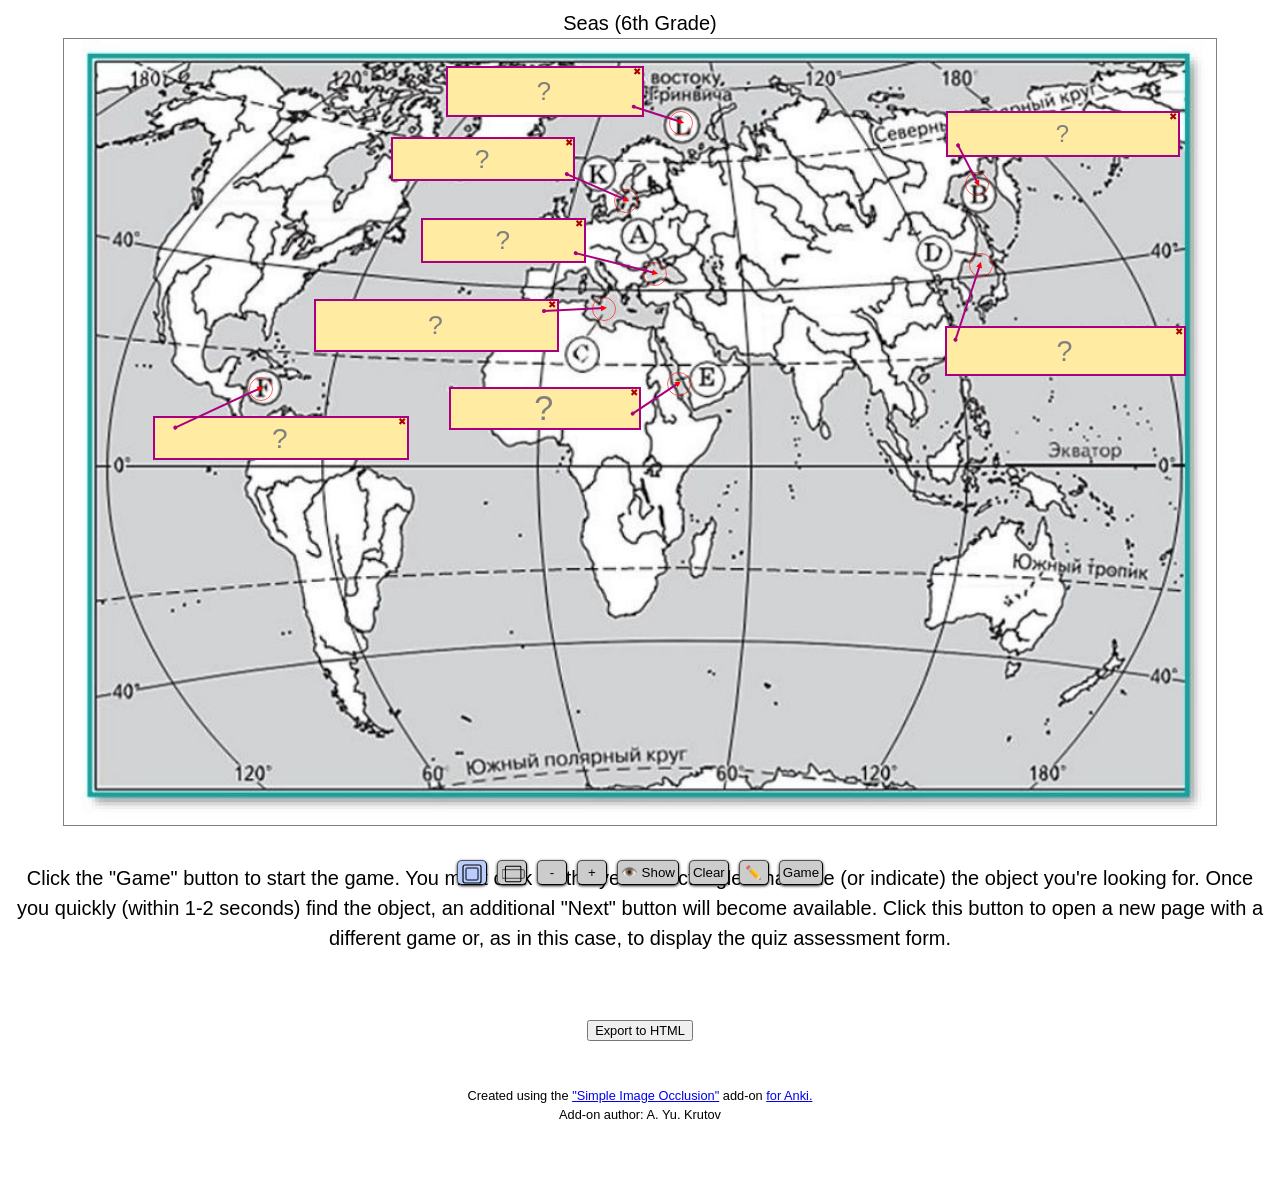
<file: docs/Seas (6th Grade).html>
<!DOCTYPE html>
<html>
<head>
<meta charset="UTF-8">
<meta name="viewport" content="width=device-width">
<title>Seas (6th Grade)</title>
</head>
<body id="ios-v2" class="card">
<div id="qa" class="svelte-192a69y"><style>:root {
    --rectyellow: rgba(255, 235, 162, 1); /* color of the main rectangles */
    --rectyellowtransparent: rgba(255, 235, 162, 0); /* as above, but 0 at the end */
    --rectblue: rgba(1, 78, 140, 1); /* color of additional rectangles */
    --goodanswer: rgb(10, 240, 10); /* the color of the rectangle for the correct answer */
    --badanswer: #fb8c8c; /* the color of the rectangle if the answer is incorrect */
    --line-color: #aa007f; /* The color of the line and border rect */
    --move-line-color: #ff0000; /* Line color when hovering over an arrow */       
    --transparency-answer: rgba(255, 235, 162, 0.95); /* Set the transparency when displaying the answer */
    /* changes only from code: */
    --move-circle-press-WH: 22px; /* circle size to click */ 
}
.pointer-enabled * {
    cursor: none !important;
}
body {
    overflow-x: visible !important;
    overflow-y: visible !important;
}
    
.card {
    font-family: arial;
    font-size: 20px;
    line-height: 1.5;
    text-align: center;
    color: black;
    background-color: white;
}

.sio-container {
    overflow-x: scroll !important;
    overflow-y: hidden !important;      
    margin 0px;
    padding 10px;
    user-select: none;
    -webkit-user-select: none;
    pointer-events: auto !important;
    position: relative;
    z-index: 3;
}
.sio-container.moveEnabled:active {       
   cursor: move;
}

.sio-image-container {
    position: relative;
    width: fit-content;
    height: fit-content;
    max-height: none !important;
    max-width: none !important;       
    display: inline-block;    
    user-select: none;
    -webkit-touch-callout: none;
    -webkit-user-select: none; 
    z-index: 3;
    line-height: 0;        
    border-width: 1px;
    border-color: gray;
    border-style: solid;
    margin: 0;
    padding: 0;    
}


.sio-image-container .sio-image {    
    max-height: none !important;
    max-width: none !important;
    border-width: 0;    
    margin: 0;    
    width: 100vw;
    object-fit: cover;
    -webkit-user-drag: none !important;   
    pointer-events: auto !important;
    line-height: 0;
    cursor: default;
}


.sio-rect {
  position: absolute;
  background-color: var(--rectyellow);
  border: 2px solid var(--line-color); /* The color of the line and border rect */
  cursor: default;
  box-sizing: border-box;
  margin: 0px;
  padding: 0px;
  transform-origin: 0 0; /* The point of rotation */
  z-index: 10;    
  color: black;
  display: flex;
  justify-content: center;      
  align-items: center;          
  text-align: center;           
  white-space: normal;          
  word-break: break-word;         
  /* font-size: 10px;   */
  letter-spacing: 0.07em;
  line-height: 1;        
  user-select: none;          
  -webkit-touch-callout: none;
  -webkit-user-select: none; 
  opacity: 1.0;
}  

.sio-rect.attention {
    border: 2px solid #FF0000;
}

.sio-rect.round {
    border-radius: 50%;
}
.sio-rect.hiding {
  background-color: var(--rectblue);
  border: 1.5px solid blue;
    user-select: none;          
    -webkit-touch-callout: none;
  -webkit-user-select: none;
  z-index: 5;
}
.sio-rect.transparent {
  background-color: var(--rectyellowtransparent);
}


.w25 .sio-rect {
    border: 1px solid var(--line-color);
}
.w50 .sio-rect {   
    border: 1.5px solid var(--line-color); 
}
.w75 .sio-rect, .w100 .sio-rect, .w125 .sio-rect, .w150 .sio-rect, .w200 .sio-rect {
    border: 2px solid var(--line-color);
}
.w300 .sio-rect, .w400 .sio-rect  {
    border: 3px solid var(--line-color);
}


@media (max-width: 720px) {
    .w25 .sio-rect, .w50 .sio-rect {  
        border: 1px solid var(--line-color); /* The color of the line and border rect */
    }    
    .w75 .sio-rect {  
        border: 1.5px solid var(--line-color); /* The color of the line and border rect */
    }    
}


.sio-rect.line {
  position: absolute;
  background-color: var(--line-color); /* The color of the line and border rect */
  transform-origin: 0 0; /* The point of rotation */
  pointer-events: none; /* Click passes through the line */
  border-width: 0px;    
  z-index: 20;
}

.sio-rect.line {
    height: 2px !important;
    border: 0px;
}
.w25 .sio-rect.line, .w50 .sio-rect.line {
    height: 1px !important;
    border: 0px;
}
.w75 .sio-rect.line  {
    height: 1.5px !important;
    border: 0px;
}
.w100 .sio-rect.line, .w125 .sio-rect.line, .w150 .sio-rect.line {
    height: 2px !important;
    border: 0px;
}
.w200 .sio-rect.line, .w300 .sio-rect.line, .w400 .sio-rect.line  {
    height: 3px !important;
    border: 0px;
}


@media (max-width: 400px) {    
    .w25 .sio-rect.line, .w50 .sio-rect.line, .w75 .sio-rect.line, .w100 .sio-rect.line, .w125 .sio-rect.line, .wfit .sio-rect.line {
        height: 1px !important;
        border: 0px;
    }
    .w150 .sio-rect.line, .w200 .sio-rect.line, .h100 .sio-rect.line {
        height: 1.5px !important;
        border: 0px;
    }    
    .w300 .sio-rect.line, .w400 .sio-rect.line {
        height: 2px !important;
        border: 0px;
    }
}


.sio-rect.line::before {
    content: "";
    position: absolute;
    right: 0; 
    top: 50%;
    transform: translate(50%, -50%);
    width: 4px;
    height: 4px;
    background-color: var(--line-color);
    border-radius: 50%;
}

.w25 .sio-rect.line::before, .w50 .sio-rect.line::before {    
    width: 2px;
    height: 2px;
}
.w75 .sio-rect.line::before {    
    width: 3px;
    height: 3px;
}
.w125 .sio-rect.line::before {    
    width: 5px;
    height: 5px;
} 
.w150 .sio-rect.line::before {    
    width: 5px;
    height: 5px;
} 
.w200 .sio-rect.line::before {    
    width: 7px;
    height: 7px;
} 
.w300 .sio-rect.line::before {    
    width: 8px;
    height: 8px;
} 
.w400 .sio-rect.line::before {    
    width: 9px;
    height: 9px;
}


@media (max-width: 400px) {    
    .w25 .sio-rect.line::before, .w50 .sio-rect.line::before, .w75 .sio-rect.line::before, .w100 .sio-rect.line::before, .wfit .sio-rect.line::before, .w125 .sio-rect.line::before {    
        width: 2px;
        height: 2px;
    }
    .w150 .sio-rect.line::before, .w200 .sio-rect.line::before, .h100 .sio-rect.line::before {    
        width: 3px;
        height: 3px;
    }    
    .w300 .sio-rect.line::before, .w400 .sio-rect.line::before {    
        width: 4px;
        height: 4px;
    }
}



.sio-rect.line::after {
    content: "";
    position: absolute;
    left: 0; /* beginning of the line */
    /* right: 0;  end of the line */
    top: 50%;
    transform: translate(-50%, -50%); /* 50%, -50% end of the line */
    width: 0;
    height: 0;        
}

.sio-rect.line::after {    
    border-right: 6px solid red; /* The color of the line and border rect */    
    border-top: 3px solid transparent;
    border-bottom: 3px solid transparent;        
}
    
.w25 .sio-rect.line::after {    
    border-right: 4px solid red; /* The color of the line and border rect */    
    border-top: 2px solid transparent;
    border-bottom: 2px solid transparent;
}

.w125 .sio-rect.line::after, .w150 .sio-rect.line::after, .w200 .sio-rect.line::after {    
    border-right: 8px solid red; /* The color of the line */ 
    border-top: 4px solid transparent;
    border-bottom: 4px solid transparent;
} 
.w300 .sio-rect.line::after, .w400 .sio-rect.line::after {    
    border-right: 10px solid red; /* The color of the line */ 
    border-top: 5px solid transparent;
    border-bottom: 5px solid transparent;
} 


@media (max-width: 400px) {
    .w25 .sio-rect.line::after, .w50 .sio-rect.line::after, .w75 .sio-rect.line::after, .w100 .sio-rect.line::after, .wfit .sio-rect.line::after, .w125 .sio-rect.line::after {    
        border-right: 4px solid red; /* The color of the line and border rect */    
        border-top: 2px solid transparent;
        border-bottom: 2px solid transparent;
    }
    .w150 .sio-rect.line::after, .w200 .sio-rect.line::after, .h100 .sio-rect.line::after {    
        border-right: 6px solid red; /* The color of the line and border rect */    
        border-top: 3px solid transparent;
        border-bottom: 3px solid transparent;
    }
    .w300 .sio-rect.line::after, .w400 .sio-rect.line::after {    
        border-right: 8px solid red; /* The color of the line and border rect */    
        border-top: 4px solid transparent;
        border-bottom: 4px solid transparent;
    }
}


.sio-rect[contenteditable="true"] {
  -webkit-user-select: text;
  user-select: text;
}
.sio-rect:empty:before {
  content: attr(hint); 
  color: gray;
  pointer-events: none;
  display: block;
}
.sio-rect.attention:empty:before {
    color: red;    
}
.sio-rect.line:empty:before, .sio-rect.hiding:empty:before,
.sio-rect.transparent::before {
    content: '';
}

.sio-rect::after {
  content: '✖';
  position: absolute;
  top: -1px;
  right: -1px;
  font-size: 10px;
  color: #a00;
  cursor: pointer;
  user-select: none;
  z-index: 200;
}
.sio-rect.selected[contenteditable="true"]::after {
    content: '';    
}
.sio-rect.line::after {
  content: '';
}
.sio-rect.selected {
  border-color: #FF0000;
  outline-color: #FF0000;    
}
.sio-rect.selected:focus {
  cursor: default;
  border-width: 1px;
  /* border-style: dashed; */
  border-color: #ff00ff;
  outline-color: #ff00ff;        
}



.sio-rect.move-backlight.selected:focus {
    border-color: var(--move-line-color);
    outline-color: var(--move-line-color);
    background-color: #ffff7f !important;    
}
.sio-rect.move-backlight {
    border-color: var(--move-line-color);
    background-color: #ffff7f !important;    
}
.sio-rect.hiding.move-backlight.selected:focus {
    border-color: var(--move-line-color);
    outline-color: var(--move-line-color);
    background-color: #0099ff !important;    
}
.sio-rect.hiding.move-backlight {
    border-color: var(--move-line-color);
    background-color: #0099ff !important;    
}
.sio-rect.line.move-backlight {
    background-color: var(--move-line-color) !important;
}


.sio-rect.focus-backlight.selected:focus {
    border-color: var(--move-line-color);
    outline-color: var(--move-line-color);
    background-color: #ffff7f !important;    
}
.sio-rect.focus-backlight {
    border-color: var(--move-line-color);
    background-color: #ffff7f !important;    
}
.sio-rect.hiding.focus-backlight.selected:focus {
    border-color: var(--move-line-color);
    outline-color: var(--move-line-color);
    background-color: #0099ff !important;    
}
.sio-rect.hiding.focus-backlight {
    border-color: var(--move-line-color);
    background-color: #0099ff !important;    
}
.sio-rect.line.focus-backlight {
    background-color: var(--move-line-color) !important;
}


.circle_press {
    position: absolute;
    width: var(--move-circle-press-WH);
    height: var(--move-circle-press-WH);
    border: 1px solid #FF000099;
    border-radius: 50%;
    background-color: transparent;
    pointer-events: none;
    transform: translate(-50%, -50%);
    display: flex;
    z-index: 20;
}

.circle_press.focus-backlight {
    border: 2px solid #FF0000;
    background-color: #FF000033;
}

.circle_press[fr_hiding]:not([word]) {
    width: 8px;
    height: 8px;    
    border: 0.3px solid #0000ff;
}





.sio-rect.flash-border {
  animation: flashBorder 0.5s ease-in-out 3;
}
@keyframes flashBorder {
  0%, 100% {
    border-color: transparent;
    outline-color: transparent;
  }
  50% {
    border-color: rgb(255, 0, 0);
    outline-color: rgb(255, 0, 0);
  }
}

#timeButton {
    display: none;
    color: blue;
}

.sio-rect.transparent.wordshow {    
    /* text-shadow:
        -0.4px -0.4px 0 #FFFFFF,
        1px 1px 2px black;  */    
    background-color: var(--transparency-answer);    
}


.sio-rect.transparent.wordshow2 {    
    font-weight: 400;  
    background-color: var(--goodanswer);    
}


.wfit, .wfit .sio-image {
    width: 90vw;
}
.h100, .h100 .sio-image {    
    height: 90vh;
    width: auto;
}
.w25, .w25 .sio-image {
    width: 25vw;
}
.w50, .w50 .sio-image {
    width: 50vw;
}
.w75, .w75 .sio-image {
    width: 75vw;
}
.w100, .w100 .sio-image {
    width: 90vw;
}
.w125, .w125 .sio-image {
    width: 125vw;
}
.w150, .w150 .sio-image {
    width: 150vw;
}
.w200, .w200 .sio-image {
    width: 200vw;
}
.w300, .w300 .sio-image {
    width: 300vw;
}
.w400, .w400 .sio-image {
    width: 400vw;
}


#sio-controls {
    position: fixed;
    transform: translateX(-50%);    
    z-index: 10000;    
    pointer-events: auto;    
    margin: 0px auto;
    padding: 0px;    
    display: flex;    
    width: 100%;  
    justify-content: center;     
    min-height: 25px;   
    font-size: 12px;    
    line-height: 1;
    flex-wrap: wrap;
}

#sio-controls.scale1 {
    bottom: 10px;
    left: 50%;
}
#sio-controls.ankiweb.scale1 {    
    bottom: 95px;
}
#sio-controls.iosv2.scale1 {
    bottom: 10px;
}


#sio-controls button, #sio-controls.ankiweb button {
    padding: 3px 3px 3px 3px;
    margin: 0px 5px 5px 5px;
    cursor:pointer;
    z-index: 11000;
    background-color: #cccccc;
    max-height: 25px;
    height: 25px;
    white-space: nowrap; /* prevents line breaks */
    overflow: hidden; /* hides output text */
    /* text-overflow: ellipsis; adds ellipsis if it doesn't fit */
    max-width: 100%; /* doesn't go beyond the container */
    box-sizing: border-box; /* takes padding into account in the width */
    min-width: 30px;
    border-radius: 5px;
    border-width: 0.5px;   
    box-shadow: 0 1px 3px rgba(0,0,0,0.9);
    user-select: none;

}
#sio-controls.ankidroid button {
    padding: 1px 3px 3px 3px; 
    margin: 0px 5px 5px 5px;
    cursor:pointer;
    z-index: 11000;
    background-color: #cccccc;
    max-height: 25px !important; 
    height: 25px !important;
    white-space: nowrap; /* prevents line breaks */
    overflow: hidden; /* hides output text */
    /* text-overflow: ellipsis; adds ellipsis if it doesn't fit */
    max-width: 100%; /* doesn't go beyond the container */
    box-sizing: border-box; /* takes padding into account in the width */
    font-size: 0.6rem;
    min-width: 30px;
    border-radius: 5px;
    border-width: 0.5px;
    box-shadow: 0 1px 3px rgba(0,0,0,0.9);
    user-select: none;
}

button:active, #sio-controls button:active, #sio-controls.ankiweb button:active, #sio-controls.ankidroid button:active {
    transform: translateY(2px);
    box-shadow: 0 0 0 rgba(0,0,0,0.9);
}


#_mark {
    left: 1px !important;
    z-index: 5 !important; 
}

#_flag {
    right: 1px !important;
    z-index: 5 !important; 
}

.stattxt {
    font-size: 30px !important; 
}


.sio-rect.line.notvisible:not(.focus-backlight):not(.move-backlight), .sio-rect.line.notvisible:not(.focus-backlight):not(.move-backlight)::before, .sio-rect.line.notvisible:not(.focus-backlight):not(.move-backlight)::after {
    background-color: transparent;   
    border-width: 0px;     
}


#bigCursor {
    pointer-events: none;
    position: fixed;
    z-index: 99999 !important;
}

#bigCursor svg {
    filter: drop-shadow(2px 2px 3px rgba(0,0,0,0.4));
}

#sio-controls #cursorButton.pressed {
    background-color: #a8a8a8;    
}

.draw-layer {
    position: absolute;
    top: 0;
    left: 0;
    pointer-events: auto;
    z-index: 4;
}

audio {
    vertical-align: middle;
}

.hidden {
    display: none !important;
}

#f_header a {
    text-decoration: none;
}
</style><div id="f_header">Seas (6th Grade)</div>
<div class="sio-container">    
    <div class="sio-image-container wfit">        
        <img src="[data-uri]" class="sio-image" style="cursor: default;"><div class="sio-rect" style="left: 33.1272%; top: 3.49592%; width: 17.2261%; height: 6.40919%; font-size: 27.7937px;" word="Barents Sea" hint="? " contenteditable="false" data-was-focused="false"></div><div class="sio-rect" style="left: 76.5901%; top: 9.12824%; width: 20.2739%; height: 5.82452%; font-size: 25.7027px;" word="Sea of Okhotsk" hint="? " contenteditable="false" data-was-focused="false"></div><div class="sio-rect" style="left: 28.3569%; top: 12.4299%; width: 16.0336%; height: 5.63232%; font-size: 28.4578px;" word="Baltic Sea" hint="? " contenteditable="false" data-was-focused="false"></div><div class="sio-rect" style="left: 31.0071%; top: 22.7235%; width: 14.311%; height: 5.82654%; font-size: 28.2215px;" word="Black Sea" hint="? " contenteditable="false" data-was-focused="false"></div><div class="sio-rect" style="left: 21.7314%; top: 33.0171%; width: 21.2%; height: 6.79561%; font-size: 28.8352px;" word="Mediterranean Sea" hint="? " contenteditable="false" data-was-focused="false"></div><div class="sio-rect" style="left: 76.4576%; top: 36.513%; width: 20.935%; height: 6.40717%; font-size: 30.9632px;" word="Sea of Japan" hint="? " contenteditable="false" data-was-focused="false"></div><div class="sio-rect" style="left: 33.3922%; top: 44.2817%; width: 16.6934%; height: 5.43608%; transform: rotate(0deg); font-size: 36.9px;" word="Red Sea" hint="? " contenteditable="false" data-was-focused="false"></div><div class="sio-rect" style="left: 7.68413%; top: 47.9698%; width: 22.2601%; height: 5.63232%; font-size: 30.3909px;" word="Caribbean Sea" hint="? " contenteditable="false" data-was-focused="false"></div><div class="sio-rect line" style="left: 53.4011%; top: 43.8912%; width: 4.77584%; height: 2px; transform: rotate(146.305deg); font-size: 18.0257px;" word="Red Sea" hint="" contenteditable="false" data-was-focused="false" leftfr="33.3922%" topfr="44.2817%"></div><div class="sio-rect line" style="left: 46.9081%; top: 34.3766%; width: 5.17337%; height: 2px; transform: rotate(177.064deg); font-size: 10px;" word="Mediterranean Sea" hint="" contenteditable="false" data-was-focused="false" leftfr="21.7314%" topfr="33.0171%"></div><div class="sio-rect line" style="left: 51.274%; top: 29.9075%; width: 7.09888%; height: 2px; transform: rotate(-165.969deg); font-size: 18.658px;" word="Black Sea" hint="" contenteditable="false" data-was-focused="false" leftfr="31.0071%" topfr="22.7235%"></div><div class="sio-rect line" style="left: 48.7619%; top: 20.5871%; width: 5.63163%; height: 2px; transform: rotate(-156.447deg); font-size: 23.1915px;" word="Baltic Sea" hint="" contenteditable="false" data-was-focused="false" leftfr="28.3569%" topfr="12.4299%"></div><div class="sio-rect line" style="left: 53.5322%; top: 10.682%; width: 4.31068%; height: 2px; transform: rotate(-162.11deg); font-size: 14.6816px;" word="Barents Sea" hint="" contenteditable="false" data-was-focused="false" leftfr="33.1272%" topfr="3.49592%"></div><div class="sio-rect line" style="left: 17.0895%; top: 44.4759%; width: 8.18242%; height: 2px; transform: rotate(155.108deg); font-size: 33.2347px;" word="Caribbean Sea" hint="" contenteditable="false" data-was-focused="false" leftfr="7.68413%" topfr="47.9698%"></div><div class="sio-rect line" style="left: 79.6378%; top: 28.7443%; width: 6.82973%; height: 2px; transform: rotate(108.083deg); font-size: 10.0853px;" word="Sea of Japan" hint="" contenteditable="false" data-was-focused="false" leftfr="76.4576%" topfr="36.513%"></div><div class="sio-rect line" style="left: 79.2403%; top: 18.4507%; width: 3.73371%; height: 2px; transform: rotate(-117.474deg); font-size: 10px;" word="Sea of Okhotsk" hint="" contenteditable="false" data-was-focused="false" leftfr="76.5901%" topfr="9.12824%"></div>                
        <canvas class="draw-layer" style="pointer-events: auto; width: 1243.88px; height: 848.659px;" width="1710" height="1166"></canvas>
    </div>  
</div>
<br>

<div id="f_front_extra">Click the "Game" button to start the game. You must click on the yellow rectangles that hide (or indicate) the object you're looking for. Once you quickly (within 1-2 seconds) find the object, an additional "Next" button will become available. Click this button to open a new page with a different game or, as in this case, to display the quiz assessment form.</div><br>


<div class="onlydesk onlyFront" style="display: none;"><br><button onclick="this.style.cursor = 'wait'; setTimeout( ()=&gt;{ExportToHTML(); this.style.cursor = 'default';},20);" title="Press Ctrl+Shift+E" style="font-size: 0.8rem;" data-trnen="Press Ctrl+Shift+E"><span data-trnen="Copy all HTML to clipboard">Copy all HTML to clipboard</span></button><br></div>
<div class="onlyankiweb onlyFront"><br><button onclick="this.style.cursor = 'wait'; setTimeout( ()=&gt;{ExportToHTML(); this.style.cursor = 'default';},20);" title="Press Ctrl+Shift+E" style="font-size: 0.8rem; cursor: wait;" data-trnen="Press Ctrl+Shift+E"><span data-trnen="Export to HTML">Export to HTML</span></button><br>     
<br>
<p style="text-align: center; font-size: 0.8rem;"><span data-trnen="Created using the">Created using the</span> <a href="https://ankiweb.net/shared/info/675107747" target="_blank">"Simple Image Occlusion"</a> <span data-trnen="add-on">add-on</span> <a href="https://apps.ankiweb.net/" target="_blank"><span data-trnen="for Anki">for Anki</span>.</a><br><span data-trnen="Add-on author: A. Yu. Krutov">Add-on author: A. Yu. Krutov</span></p>
</div>
<p class="onlyFront" style="height: 25px;">&nbsp;</p>

<div id="sio-controls" class="scale1 ankiweb">           
    <button id="zoomFitButton" onclick="zoomFit()" title="By image width [Shift+F3]" style="background-color: rgb(187, 204, 255);" data-trnen="By image width [Shift+F3]">
        <div style="position: relative; width: 20px; height: 20px; margin: auto auto;">
            <svg xmlns="http://www.w3.org/2000/svg" viewBox="0 0 20 20" width="20" height="20">
                <rect x="1" y="1" width="18" height="18" rx="2" fill="none" stroke="black" stroke-width="1.2"></rect>
                <rect x="4" y="4" width="12" height="12" rx="1" fill="none" stroke="black" stroke-width="1"></rect>
            </svg>            
        </div>       
         
    </button>    
    <button id="zoomH100Button" onclick="zoomH100()" title="By picture height [Shift+F4]" data-trnen="By picture height [Shift+F4]">            
        <div style="position: relative; width: 20px; height: 20px; margin: auto auto;">
            <svg xmlns="http://www.w3.org/2000/svg" viewBox="-4 0 28 20" width="24" height="20">
                <rect x="0" y="1" width="18" height="18" rx="1" fill="none" stroke="black" stroke-width="1.2"></rect>
                <rect x="-4" y="5" width="26" height="10" rx="1" fill="none" stroke="black" stroke-width="0.8"></rect>
            </svg>
        </div>
    </button>
    <button id="zoomOutButton" onclick="zoomOut()" title="Zoom out [F3]" data-trnen="Zoom out [F3]">-</button>
    <button id="zoomInButton" onclick="zoomIn()" title="Zoom in [F4]" data-trnen="Zoom in [F4]">+</button>
    <button id="toggleButton" onclick="toggleBtn()" title="Show / Hide image (Show other buttons) [Shift+F1]" data-trnen="Show / Hide image (Show other buttons) [Shift+F1]">👁️ <span data-trnen="Show">Show</span></button>
    <button id="toggleButton2" class="hidden" onclick="toggleBtn2()" title="Hide image / Show (Show other buttons) [Shift+F1]" data-trnen="Hide image / Show (Show other buttons) [Shift+F1]">👁️‍🗨️ <span data-trnen="Hide">Hide</span></button>
    <button id="clearButton" onclick="clearBtn()" title="Clear / Fill in all rectangles [Shift+F5]" data-trnen="Clear / Fill in all rectangles [Shift+F5]"><span data-trnen="Clear">Clear</span></button>
    <button id="clearButton2" class="hidden" onclick="clearBtn2()" title="Fill in all rectangles / Clear [Shift+F5]" data-trnen="Fill in all rectangles / Clear [Shift+F5]"><span data-trnen="Words">Words</span></button>
    <button id="editButton" onclick="editBtn()" title="Editing / Auto-enter a word [F2]" data-trnen="Editing / Auto-enter a word [F2]">✏️</button>
    <button id="editButton2" class="hidden" onclick="editBtn2()" title="Auto-enter a word / Editing [F2]" data-trnen="Auto-enter a word / Editing [F2]">✅</button>
    <button id="cursorButton" onclick="cursorBtn()" title="Pointer [Ctrl+Shift+F1] (Ctrl — draw, Ctrl+Shift — erase, Ctrl+Shift+Z — cancel, Ctrl+Shift+Del — clear)" style="display: none;" data-trnen="Pointer [Ctrl+Shift+F1] (Ctrl — draw, Ctrl+Shift — erase, Ctrl+Shift+Z — cancel, Ctrl+Shift+Del — clear)">
<svg viewBox="0 0 60 60" width="20" height="20">
  <defs>
    <linearGradient id="woodBtn" x1="0" y1="0" x2="1" y2="0">
      <stop offset="0%" stop-color="#c89b5a"></stop>
      <stop offset="50%" stop-color="#e0b879"></stop>
      <stop offset="100%" stop-color="#b8833f"></stop>
    </linearGradient>
  </defs>

  <g transform="rotate(-75 30 30)">
  <polygon points="5,27 55,30 55,32 5,34" fill="url(#woodBtn)"></polygon>
  
  <circle cx="55" cy="31" r="3" fill="red"></circle>
</g>
</svg>
</button>
    <button id="timeButton" onclick="gameEndOrStart()" title="Start / End the game [F7]" data-trnen="Start / End the game [F7]" style="display: none;">[0s] 0: <span data-trnen="word">word</span></button>
    <button id="gameButton" onclick="gameBtn()" title="Start / End the game [F7]" data-trnen="Start / End the game [F7]" style="display: block;"><span data-trnen="Game">Game</span></button>
    
    <button id="urlVictory" data-url="XEpLQ0kBEBFMWlQXTmpEEBhCUwxJFEkURRhXHAAGCBUNFQh4cXNDbnpkWEBrQFI+DFBdTBlGTm1UFklgVThrHDpABl82Wn5geHxWY1FhbRJTH1coCVtTIAZREVxLFktFVB1Q" title="Link to the winner" style="display: none;" data-trnen="Link to the winner" data-purl="92493388-14fa-4ab2-83c3-6c6cb9c4e624">☆<u><span data-trnen="Next">Next</span></u>☆</button>
    
</div>


<div id="bigCursor" style="display: none;">
<svg width="100.000000pt" height="200.000000pt" viewBox="0 0 640.000000 1280.000000" preserveAspectRatio="xMidYMid meet">
<defs>
<linearGradient id="wood" x1="0" y1="0" x2="1" y2="0">
<stop offset="0%" stop-color="#c89b5a"></stop>
<stop offset="30%" stop-color="#e0b879"></stop>
<stop offset="60%" stop-color="#d2a86b"></stop>
<stop offset="100%" stop-color="#b8833f"></stop>
</linearGradient>
<linearGradient id="tipShade" x1="0" y1="0" x2="1" y2="0">
  <stop offset="95%" stop-color="rgba(255,0,0,0)"></stop>
  <stop offset="100%" stop-color="rgba(255,0,0,1)"></stop>
</linearGradient>
</defs>
 <g transform="translate(0.000000,1280.000000) scale(0.1,-0.1)" fill="#000000" stroke="none">
<path fill="url(#wood)" d="M4900 12515 c0 -2 -200 -699 -710 -2475 -160 -558 -430 -1499 -600
-2090 -455 -1586 -753 -2622 -888 -3090 -158 -546 -348 -1204 -533 -1845 -210
-726 -456 -1568 -616 -2109 -107 -363 -134 -465 -127 -485 12 -34 81 -84 151
-111 108 -42 259 -24 283 32 5 13 45 165 90 338 44 173 223 873 399 1555 1015
3951 1391 5413 1561 6075 147 571 485 1887 590 2295 76 295 318 1238 409 1596
39 151 71 280 71 285 0 6 -18 15 -40 21 -22 5 -40 9 -40 8z"></path>
<path fill="url(#tipShade)" d="M4900 12515 c0 -2 -200 -699 -710 -2475 -160 -558 -430 -1499 -600
-2090 -455 -1586 -753 -2622 -888 -3090 -158 -546 -348 -1204 -533 -1845 -210
-726 -456 -1568 -616 -2109 -107 -363 -134 -465 -127 -485 12 -34 81 -84 151
-111 108 -42 259 -24 283 32 5 13 45 165 90 338 44 173 223 873 399 1555 1015
3951 1391 5413 1561 6075 147 571 485 1887 590 2295 76 295 318 1238 409 1596
39 151 71 280 71 285 0 6 -18 15 -40 21 -22 5 -40 9 -40 8z"></path>
</g>
</svg>
</div>


<script>
// The most correct way to reassign document and window events    
if (window.myAbortController) window.myAbortController.abort();
window.myAbortController = new AbortController();
var sig = {signal: window.myAbortController.signal};

// translation for a specific language
var listSL = ['ar', 'de', 'en', 'es', 'fr', 'hi', 'it', 'ja', 'ko', 'pt', 'ru', 'zh'];
// If you don't want to translate, write below: var lang2 = '--';
var lang2 = navigator.language.substr(0, 2).toLowerCase(); 

var langSS = '';
if(langSS.trim() == '') // if not specified, it will be English
    langSS = "en-US";
else if(langSS.trim().startsWith('-'))
    langSS = ""; // if you need to disable voice-over on click
var resPar = parseLangSS(langSS);
langSS = resPar.lang;
var voicesSS = resPar.voices; 
var speedSS = resPar.speed; 


var rootCSS = document.documentElement;
var stylesCSS = getComputedStyle(rootCSS);
var rootcss_rectyellow = stylesCSS.getPropertyValue('--rectyellow').trim(); // rgba(255, 235, 162, 1)
var rootcss_rectblue = stylesCSS.getPropertyValue('--rectblue').trim(); // rgba(1, 78, 140, 1)
var rootcss_goodanswer = stylesCSS.getPropertyValue('--goodanswer').trim(); // rgb(10, 240, 10)
var rootcss_badanswer = stylesCSS.getPropertyValue('--badanswer').trim(); // #fb8c8c

var gameIsAllowed = true; // here you can disable the game button (or it will be prohibited if there are no words)
var gameRun = false;
var gameTime = 0; // game time in seconds
var gameWords = ""; // list
var gameNWords = 0; // list length
var gameI = 0; // current index of the list element
var gameIWord = ""; // current value
var gameTimerInterval = null;
var gamePauseSound = false;

var editMode = false;
var moveLineEl = null;
var moveRectEl_Last = null;
var moveRectEl = null;
var moveBacklight = false;
var imageSIOR = null;
var movewh = 30;
var ignore_rectangle_closing = false;

var fontSizeTimer = null;

var isIOS = document.getElementById("ios-v2") !== null;
var isAnkiWeb = document.getElementById("qa_box") !== null || isIOS;

var isAnkiDroid = false;
var isDesk = false;
if( !isAnkiWeb ) {
    isAnkiDroid = (typeof AnkiDroidJS !== "undefined");
    if(!isAnkiDroid) isDesk = typeof pycmd !== "undefined"; 
}

var isBack = isAnswer();

var f_header = document.getElementById("f_header"); 
if(f_header) {
    document.title = f_header.textContent;
}


// Big pointer
var bigCursorEnabled = false;
var bigCursor = document.getElementById('bigCursor');
if(bigCursor.style.display != 'none' && !bigCursorEnabled) {
    cursorBtn();
}    

var strokes = [];
var currentStroke = null;
var mode = 'draw'; // draw | erase
var canvasDL = document.querySelector('.draw-layer');
var img = document.querySelector('.sio-image');
var imgCont = document.querySelector('.sio-image-container');
var ctx = canvasDL.getContext('2d');
var drawEnabled = true;
[
  { type: 'draw', points: [ {x: 10, y: 20}, {x: 11, y: 21} ] },
  { type: 'erase', points: [ {x: 15, y: 25} ] }
]
canvasDL.style.pointerEvents = 'auto';

function initEditMode() {
    const editButton = document.getElementById('editButton');
    editMode = editButton.classList.contains('hidden');    
}
initEditMode();        
    

function headerURLSetPage() {
    let pagePdf = document.getElementById('pagePdf');
    if(pagePdf) {
        let pageN = '';
        pageN = pageN.trim();
        pageN = pageN.split('#page=')[1];        
        if(pageN && pageN.length > 0) {
            if(pageN.length < 4)
                pagePdf.innerText = ' - [' + '0'.repeat(4-pageN.length) + pageN + ']';
            else 
                pagePdf.innerText = ' - [' + pageN + ']';
        }
    }        
}   
headerURLSetPage(); 
    

setTimeout( ()=>{
    if( isDesk ){
        document.querySelectorAll('.onlydesk').forEach(elOAD => {        
            elOAD.style.display = "";
            if( (isBack && elOAD.classList.contains('onlyFront')) || (!isBack && elOAD.classList.contains('onlyBack'))) elOAD.style.display = "none";         
        });   
        document.querySelectorAll('.onlyankiweb').forEach(elOAD => {
            elOAD.style.display = "none";
        });
        document.querySelectorAll('.onlyankidroid').forEach(elOAD => {
            elOAD.style.display = "none";
        }); 
        
        
    } else if( isAnkiDroid ){
        document.querySelectorAll('.onlydesk').forEach(elOAD => {
            elOAD.style.display = "none";
        });   
        document.querySelectorAll('.onlyankiweb').forEach(elOAD => {
            elOAD.style.display = "none";
        });
        document.querySelectorAll('.onlyankidroid').forEach(elOAD => {
            elOAD.style.display = "";
            if( (isBack && elOAD.classList.contains('onlyFront')) || (!isBack && elOAD.classList.contains('onlyBack'))) elOAD.style.display = "none";
        }); 
        
        elSC = document.getElementById('sio-controls');
        if (elSC) elSC.classList.add('ankidroid');
        jsApiContract = { "version": "0.0.3", "developer": "infinyte01@mail.com" };
        apiAnkiDroid = new AnkiDroidJS(jsApiContract);
        apiAnkiDroid.ankiTtsSetLanguage(langSS);   
        if(speedSS != '') apiAnkiDroid.ankiTtsSetSpeechRate(parseFloat(speedSS)); 
        else apiAnkiDroid.ankiTtsSetSpeechRate(1.0);    
        
    } else if( isAnkiWeb ){
        document.querySelectorAll('.onlydesk').forEach(elOAD => {
            elOAD.style.display = "none";
        });   
        document.querySelectorAll('.onlyankiweb').forEach(elOAD => {
            elOAD.style.display = "";
            if( (isBack && elOAD.classList.contains('onlyFront')) || (!isBack && elOAD.classList.contains('onlyBack'))) elOAD.style.display = "none";
        });
        document.querySelectorAll('.onlyankidroid').forEach(elOAD => {
            elOAD.style.display = "none";
        }); 
        
        elSC = document.getElementById('sio-controls');
        if (elSC) {
            elSC.classList.add('ankiweb');
        }
        if(isIOS) {
            elSC.classList.add('iosv2');
        }    
    }
}, 100);
  

function isAnswer() {
    let el = document.getElementById("answer");
    if(el) return true;            
    return false; 
}
   
        
function parseLangSS(input) {        
    let langSS = (input || '').trim();
    if(langSS == '') {
        return {
            disabled: true,
            lang: '',
            voices: '',
            speed: ''
        };
    }
    
    let result = {
        disabled: false,
        lang: '',
        voices: '',
        speed: ''
    };
    
    if (langSS.startsWith('-')) {
        result.disabled = true;
        langSS = langSS.slice(1).trim();
    }
    
    if (langSS.startsWith('tts')) {
        langSS = langSS.slice(3).trim();
    }
    
    function extractParam(name) {
        const regex = new RegExp(`${name}=([^\\s]+)`);
        const match = langSS.match(regex);
        if (match) {
            langSS = langSS.replace(match[0], '').trim();
            return match[1];
        }
        return '';
    }
    
    result.voices = extractParam('voices');
    result.speed  = extractParam('speed');
    let langParam = extractParam('lang');
    if (langParam) {
        result.lang = langParam;
    } else {            
        result.lang = langSS.trim();
    }
    
    if (result.disabled && result.lang) {
        result.lang = '-' + result.lang;
    }
    
    return result;
}


// When loading, show rectangles for entering
function transparentRect() {
    const rectanglesALL = Array.from(document.querySelectorAll('.sio-rect'));
    const rectangles = rectanglesALL.filter(rect => !rect.classList.contains('hiding') && !rect.classList.contains('line'));
    if (rectangles.length === 0) return;
    rectangles.forEach(rect => {
        rect.style.display = "";
        rect.classList.add('transparent');
        rect.dataset.wasFocused = "false";
        if( rect.hasAttribute('word') && !(rect.getAttribute('word') == '') ) {
            rect.innerText = rect.getAttribute('word');
            rect.classList.add('wordshow');
        }
    });
    
    updateResize();
}

if( document.getElementById("transparent_answer") !== null ) { // only for back-side 
    transparentRect();        
}   




// ==================== GAME =====================
if( gameIsAllowed ) {
    const sio_rect_ALL = Array.from(document.querySelectorAll('.sio-rect'));
    const sio_rect_ALL_filt = sio_rect_ALL.filter(rect => !rect.classList.contains('hiding') && !rect.classList.contains('line') && rect.hasAttribute('word') && !(rect.getAttribute('word') == ''));
    if( sio_rect_ALL_filt.length < 2 ) {
        gameIsAllowed = false;
        const gameButton = document.getElementById('gameButton');
        gameButton.style.display = 'none';            
    }
}

function fx(s, p) {
    var r = "";    
    if(p.length == 0) p = "xSsdfgd6";    
    if(s.length > p.length) p = p.repeat( Math.ceil(s.length/p.length) );
    for (var i = 0; i < s.length; ++i) {
        r += String.fromCharCode(s.charCodeAt(i) ^ p.charCodeAt(i) ^ (1 + (p.length - i) % 32));
    }
    return r;
}
function fec(s, p) {
    return btoa(fx(s, p));
}
function fdc(s, p) {
    return fx(atob(s), p);
}


function kitcut( text, limit) {
text = text.trim();
if( text.length <= limit) {
return text;
}        
text = text.slice( 0, limit);
lastSpace = text.lastIndexOf(" ");
    if( lastSpace > 0) {
    text = text.substr(0, lastSpace);
    }
    return text + "...";
}
    
function startGameTimer() {        
    if (gameTimerInterval !== null) {
        clearInterval(gameTimerInterval);
        gameTimerInterval = null;
    }
            
    gameTimerInterval = setInterval(() => {
        if (gameTime < 3600) {
            gameTime++;   
            const timeButton = document.getElementById('timeButton');     
            timeButton.innerText = '[' + String(gameTime) + 's] ' + String(gameI+1) + ': ' + kitcut(String(gameIWord), 40);        
        } else {                
            stopGameTimer();                
        }
    }, 1000);
}
    
function stopGameTimer() {
    if (gameTimerInterval !== null) {
        clearInterval(gameTimerInterval);
        gameTimerInterval = null;
    }
}


function showFloatingText(text, color = '#000000', timeMs=1000, offsetY = 0) {
    let scale = 1;    
    if(window.visualViewport) {
        scale = window.visualViewport.scale;
    }    
    // Measuring text
    const measure = document.createElement('span');    
    measure.textContent = text;
    measure.style.cssText = 'visibility:hidden; position:absolute; font-size:32px; font-weight:bold; font-family:Arial,sans-serif; white-space:nowrap;';
    //measure.style.transform = `scale(${1 / scale})`;
    measure.style.transform = `scale(1)`;
    measure.style.transformOrigin = 'center';
    document.body.appendChild(measure);
    
    let width = measure.offsetWidth;
    let height = measure.offsetHeight;
    measure.remove();
    const vw = window.visualViewport ? window.visualViewport.width : window.innerWidth;
    const vh = window.visualViewport ? window.visualViewport.height : window.innerHeight;
    const vx = window.visualViewport ? window.visualViewport.offsetLeft : 0;
    const vy = window.visualViewport ? window.visualViewport.offsetTop : 0;
    let fsize = 30;
    
    if(window.visualViewport) {        
        if(scale > 1.02) {
            fsize = parseInt(fsize / scale);            
        }
        width = parseInt(width / scale); 
        height = parseInt(height / scale);
    }
    
    // Creating an element
    const floatingText = document.createElement('div');
    floatingText.textContent = text;
    floatingText.style.cssText = `
    position: fixed;
    // left: ${(window.innerWidth / 2) - (width / 2)}px;
    // top: ${(window.innerHeight / 2) - (height / 2) + offsetY}px;
    left: ${(vw / 2) - (width / 2) + vx}px;
    top: ${(vh / 2) - (height / 2) + offsetY + vy}px;
    font-size: ${fsize}px;
    font-weight: bold;
    letter-spacing: 0.07em;
    background: transparent;
    color: ${color};
    text-shadow:
        -0.4px -0.4px 0 #FFFFFF,
        1px 1px 2px black;    
    z-index: 999999;
    pointer-events: none;    
    /* white-space: nowrap; */
    font-family: Arial, sans-serif;
    transition: opacity 0.2s ease;
    opacity: 0;   
    text-align: center;
    /* transform: scale(${1 / scale}); */
    transform: scale(1);
    transformOrigin: center;
`;
    
    document.body.appendChild(floatingText);
    gamePauseSound = true;
    setTimeout(() => { floatingText.style.opacity = '1'; }, 10);
    setTimeout(() => {
        floatingText.style.opacity = '0';
        setTimeout(() => floatingText.remove(), 200);
        gamePauseSound = false;
    }, timeMs);
}

function gameEndOrStart() {    
    if(gameRun && gameI >= 0) {
        gameEnd();    
    }
    else {
        gameEnd();   
        if(gameIsAllowed) gameBtn();     
    }
}


function gameEnd() {
    if( !gameIsAllowed ) return;
    document.querySelectorAll('.circle_press').forEach(circle => {    
        circle.classList.remove('move-backlight');
        circle.classList.remove('focus-backlight');
    });
    document.querySelectorAll('.sio-rect.line').forEach(line => {   
        line.classList.remove('move-backlight'); 
        line.classList.remove('focus-backlight');
    });
    const timeButton = document.getElementById('timeButton');
    const gameButton = document.getElementById('gameButton');
    const clearButton = document.getElementById('clearButton');
    const clearButton2 = document.getElementById('clearButton2');
    const toggleButton = document.getElementById('toggleButton');
    const toggleButton2 = document.getElementById('toggleButton2');
    stopGameTimer();
    timeButton.innerText = '[0s] 0: word';
    timeButton.style.display = 'none';
    clearButton.style.display = 'block';
    clearButton2.style.display = 'block';
    gameButton.style.display = 'block';  
    toggleButton.style.display = 'block';
    toggleButton2.style.display = 'block';
    gameRun = false;
    gameTime = 0;
    gameNWords = 0;
    gameI = 0;
    gameIWord = ''; 
}


function gameStart() {
    if( !gameIsAllowed ) return;
    updateResize();
    const timeButton = document.getElementById('timeButton');
    const gameButton = document.getElementById('gameButton');
    const toggleButton = document.getElementById('toggleButton');
    const toggleButton2 = document.getElementById('toggleButton2');     
    const clearButton2 = document.getElementById('clearButton2');
           
    timeButton.style.color = 'blue';
     // Collect all .sio-rect elements and extract their 'word' attributes
    const rectanglesALL = Array.from(document.querySelectorAll('.sio-rect'));
    
    for (var i = 0; i < rectanglesALL.length; i++) {
        rectanglesALL[i].classList.remove('selected');
        rectanglesALL[i].contentEditable = false;                
    }   
 
    const rectangles = rectanglesALL.filter(rect => !rect.classList.contains('hiding') && !rect.classList.contains('line')
        && !(rect.style.display == 'none') && rect.hasAttribute('word') && !(rect.getAttribute('word') == ''));
     //gameWords = Array.from(document.querySelectorAll('.sio-rect:not(.line)')).map(div => {
    gameWords = Array.from(rectangles).map(div => {
        const wordAttr = div.getAttribute('word');
        return wordAttr !== null && wordAttr !== "" ? wordAttr : "";
    });
     // Mix the array randomly
    for (let i = gameWords.length - 1; i > 0; i--) {
        const j = Math.floor(Math.random() * (i + 1));
        [gameWords[i], gameWords[j]] = [gameWords[j], gameWords[i]];
    }
     // Recording the length of the list
    gameNWords = gameWords.length;
     // Set the index (for example, the last element)
    gameI = gameNWords - 1;
     // Getting the word by index
    gameIWord = gameWords[gameI];
    gameRun = true;     
    gameTime = 0;
   
    
    timeButton.innerText = '[' + String(gameTime) + 's] ' + String(gameI+1) + ': ' + kitcut(String(gameIWord), 40);
    timeButton.style.display = 'block';
    gameButton.style.display = 'none';              
    toggleButton.style.display = 'none';
    toggleButton2.style.display = 'none';    
    clearButton2.style.display = 'none';
    
    
    startGameTimer();
    speakText(gameIWord);
    showFloatingText(gameIWord, '#FF0000');
}


function gameBtn() {
    const toggleButton = document.getElementById('toggleButton');    
    if( toggleButton.classList.contains('hidden') ) {
        toggleBtn2();
    }        
    clearBtn();
    showAllRect();
    gameStart();
}


function gameNextWord() {
    if( !gameRun ) return;

    const elurlVictory = document.getElementById('urlVictory');
    function urlV() {     
        if(elurlVictory) {
                try{
                if(elurlVictory.hasAttribute('data-purl')) {
                    let u = elurlVictory.getAttribute('data-url');
                    let p = elurlVictory.getAttribute('data-purl');
                    window.open(fdc(u, p), '_blank', 'noopener,noreferrer');
                }
                else {
                    let u = elurlVictory.getAttribute('data-url');
                    window.open(u, '_blank', 'noopener,noreferrer');
                }
            }catch(e){} 
        }               
    }
    
    const timeButton = document.getElementById('timeButton');
    gameI -= 1;
    if(gameI < 0) {
        stopGameTimer();
        function getRandomSymbol(arr) {
            const randomIndex = Math.floor(Math.random() * arr.length);
            return arr[randomIndex];
        }
         if(gameTime <= 2*gameNWords) {
            const symbolsArrayVGood = ['🤩', '😁', '😍', '😻', '❤️'];
            timeButton.innerText = getRandomSymbol(symbolsArrayVGood) + ' [' + String(gameTime) + 's]: ' + trn_very_good.toUpperCase() + '!';
            timeButton.style.color = 'green';      
            if(elurlVictory) {
                elurlVictory.style.display = 'block';
                elurlVictory.onclick = urlV;
            }
            showFloatingText(timeButton.innerText, 'green', 3000);
            
            speakText(trn_very_good, navigator.language);
        } else if(gameTime <= 3*gameNWords) {
            const symbolsArrayGood = ['😀', '🙂', '😺', '🤠', '😎'];
            timeButton.innerText = getRandomSymbol(symbolsArrayGood) + ' [' + String(gameTime) + 's]: ' + trn_good.toUpperCase() + '!';
            timeButton.style.color = 'green';
            showFloatingText(timeButton.innerText, 'green', 3000);
            speakText(trn_good, navigator.language);
        } else if(gameTime <= 4*gameNWords) {
            const symbolsArrayHard = ['😑', '😲', '🤦🏽‍♂️', '🤨', '🥱'];
            timeButton.innerText = getRandomSymbol(symbolsArrayHard) + ' [' + String(gameTime) + 's]: ' + trn_hard.toUpperCase();
            timeButton.style.color = 'magenta';
            showFloatingText(timeButton.innerText, 'magenta', 3000);
            speakText(trn_hard, navigator.language);
        } else {
            const symbolsArrayAgain = ['💩', '🤷🏻‍♀️', '😭', '❓', '🗣', '😤', '🤡', '❌', '🙅', '😢', '🤔', '🙀'];
            timeButton.innerText = getRandomSymbol(symbolsArrayAgain) + ' [' + String(gameTime) + 's]: ' + trn_Again.toUpperCase();  
            timeButton.style.color = 'red'; 
            showFloatingText(timeButton.innerText, 'red', 3000);
            speakText(trn_Again_please, navigator.language);
        } 

        if ("vibrate" in navigator) {
            navigator.vibrate(40);
            setTimeout(() => {
                navigator.vibrate(80);
            }, 80);
        }
        
        const clearButton = document.getElementById('clearButton');
        clearButton.style.display = 'block';  
        const clearButton2 = document.getElementById('clearButton2');
        clearButton2.style.display = 'block';
        const toggleButton = document.getElementById('toggleButton');
        toggleButton.style.display = 'block';
        const toggleButton2 = document.getElementById('toggleButton2');
        toggleButton2.style.display = 'block';
        
        document.querySelectorAll('.circle_press').forEach(circle => {    
            circle.classList.remove('move-backlight');
            circle.classList.remove('focus-backlight');
        });
        document.querySelectorAll('.sio-rect.line').forEach(line => {   
            line.classList.remove('move-backlight'); 
            line.classList.remove('focus-backlight');
        });
                 
        return;
    }
     
    if ("vibrate" in navigator) {
        navigator.vibrate(40);
    }
    gameIWord = gameWords[gameI];
    showFloatingText(gameIWord, '#FF0000');
    
    speakText(gameIWord);
    
    timeButton.innerText = '[' + String(gameTime) + 's] ' + String(gameI+1) + ': ' + kitcut(String(gameIWord), 40);
}


// ===============================================


function zoomFit() {      
    document.getElementById('zoomInButton').removeAttribute('disabled');
    document.getElementById('zoomOutButton').removeAttribute('disabled');
    elbtfit = document.getElementById('zoomFitButton');
    elbth100 = document.getElementById('zoomH100Button');
    el = document.getElementsByClassName('sio-image-container')[0];
        
    let ct_h100 = el.classList.contains('h100');
    let ct_wfit = el.classList.contains('wfit');
    let ct_w25 = el.classList.contains('w25');
    let ct_w50 = el.classList.contains('w50');
    let ct_w75 = el.classList.contains('w75');
    let ct_w100 = el.classList.contains('w100');
    let ct_w125 = el.classList.contains('w125');
    let ct_w150 = el.classList.contains('w150');
    let ct_w200 = el.classList.contains('w200');
    let ct_w300 = el.classList.contains('w300'); 
    let ct_w400 = el.classList.contains('w400');   
        
    if(ct_h100) saveScrollPosition(scrollLeftTopH100);     
    else if(ct_wfit) saveScrollPosition(scrollLeftTopWfit); 
        
    if(!ct_h100 && !ct_wfit) {        
        saveScrollPosition(scrollLeftTop);
        if(ct_w100) previous_scale = "w100";
        else if(ct_w125) previous_scale = "w125";
        else if(ct_w150) previous_scale = "w150";
        else if(ct_w200) previous_scale = "w200";
        else if(ct_w75) previous_scale = "w75";        
        else if(ct_w300) previous_scale = "w300";
        else if(ct_w50) previous_scale = "w50";
        else if(ct_w400) previous_scale = "w400";
        else if(ct_w25) previous_scale = "w25";
    }
    
    el.classList.remove('h100');        
    el.classList.remove('w25');
    el.classList.remove('w50');
    el.classList.remove('w75');
    el.classList.remove('w100');
    el.classList.remove('w125');
    el.classList.remove('w150');
    el.classList.remove('w200');
    el.classList.remove('w300');
    el.classList.remove('w400'); 
    el.classList.add('wfit');
        
    if(ct_wfit) {
        if(previous_scale != '') {                                    
            zoomSet(previous_scale);
            return;
        }
    }
    
    let zoomFitButton = document.getElementById('zoomFitButton'); 
    zoomFitButton.style.backgroundColor = '#bbccff';    
    let zoomH100Button = document.getElementById('zoomH100Button'); 
    zoomH100Button.style.backgroundColor = '';
    
    
    movewh = 22;
    if(window.visualViewport && window.visualViewport.width < 440) {
        movewh *= 0.75;
    }
    document.documentElement.style.setProperty('--move-circle-press-WH', String(movewh) + 'px');
    
    setTimeout(() => {
        restoreScrollPosition(scrollLeftTopWfit);
    }, 20);
    
    setTimeout(resizeCanvas, 0);
    
    updateResize();
}

function zoomH100() {    
    document.getElementById('zoomInButton').removeAttribute('disabled');
    document.getElementById('zoomOutButton').removeAttribute('disabled');
    elbtfit = document.getElementById('zoomFitButton');
    elbth100 = document.getElementById('zoomH100Button');
    el = document.getElementsByClassName('sio-image-container')[0];
    
    let ct_h100 = el.classList.contains('h100');
    let ct_wfit = el.classList.contains('wfit');
    let ct_w25 = el.classList.contains('w25');
    let ct_w50 = el.classList.contains('w50');
    let ct_w75 = el.classList.contains('w75');
    let ct_w100 = el.classList.contains('w100');
    let ct_w125 = el.classList.contains('w125');
    let ct_w150 = el.classList.contains('w150');
    let ct_w200 = el.classList.contains('w200');
    let ct_w300 = el.classList.contains('w300'); 
    let ct_w400 = el.classList.contains('w400');     
        
    if(ct_h100) saveScrollPosition(scrollLeftTopH100);     
    else if(ct_wfit) saveScrollPosition(scrollLeftTopWfit); 
            
    if(!ct_h100 && !ct_wfit) {        
        saveScrollPosition(scrollLeftTop);
        if(ct_w100) previous_scale = "w100";
        else if(ct_w125) previous_scale = "w125";
        else if(ct_w150) previous_scale = "w150";
        else if(ct_w200) previous_scale = "w200";
        else if(ct_w75) previous_scale = "w75";        
        else if(ct_w300) previous_scale = "w300";
        else if(ct_w50) previous_scale = "w50";
        else if(ct_w400) previous_scale = "w400";
        else if(ct_w25) previous_scale = "w25";
    }
    
    
    el.classList.remove('wfit');        
    el.classList.remove('w25');
    el.classList.remove('w50');
    el.classList.remove('w75');
    el.classList.remove('w100');
    el.classList.remove('w125');
    el.classList.remove('w150');
    el.classList.remove('w200');
    el.classList.remove('w300');
    el.classList.remove('w400'); 
    el.classList.add('h100');
        
    if(ct_h100) {
        if(previous_scale != '') {                                    
            zoomSet(previous_scale);
            return;
        }
    }
    
    let zoomFitButton = document.getElementById('zoomFitButton'); 
    zoomFitButton.style.backgroundColor = '';    
    let zoomH100Button = document.getElementById('zoomH100Button'); 
    zoomH100Button.style.backgroundColor = '#bbccff';
    
    
    movewh = 22;
    if(window.visualViewport && window.visualViewport.width < 440) {
        movewh *= 0.75;
    }
    document.documentElement.style.setProperty('--move-circle-press-WH', String(movewh) + 'px'); 

    
    setTimeout(() => {
        restoreScrollPosition(scrollLeftTopH100);
    }, 20);
    
    
    setTimeout(resizeCanvas, 0);
    
    updateResize();  
}





function zoomSet(classzoom) {    
    document.getElementById('zoomInButton').removeAttribute('disabled');
    document.getElementById('zoomOutButton').removeAttribute('disabled');
    el = document.getElementsByClassName('sio-image-container')[0];
    let ct_h100 = el.classList.contains('h100');
    let ct_wfit = el.classList.contains('wfit');
    let ct_w25 = el.classList.contains('w25');
    let ct_w50 = el.classList.contains('w50');
    let ct_w75 = el.classList.contains('w75');
    let ct_w100 = el.classList.contains('w100');
    let ct_w125 = el.classList.contains('w125');
    let ct_w150 = el.classList.contains('w150');
    let ct_w200 = el.classList.contains('w200');
    let ct_w300 = el.classList.contains('w300'); 
    let ct_w400 = el.classList.contains('w400');   
    
    if(!ct_h100 && !ct_wfit) saveScrollPosition(scrollLeftTop);
    else if(ct_h100) saveScrollPosition(scrollLeftTopH100); 
    else if(ct_wfit) saveScrollPosition(scrollLeftTopWfit); 
    
    el.classList.remove('h100');
    el.classList.remove('wfit');
    el.classList.remove('w25');
    el.classList.remove('w50');
    el.classList.remove('w75');
    el.classList.remove('w100');
    el.classList.remove('w125');
    el.classList.remove('w150');
    el.classList.remove('w200');
    el.classList.remove('w300');
    el.classList.remove('w400');
    el.classList.remove('h100');
    
    let zoomFitButton = document.getElementById('zoomFitButton'); 
    zoomFitButton.style.backgroundColor = '';    
    let zoomH100Button = document.getElementById('zoomH100Button'); 
    zoomH100Button.style.backgroundColor = '';
    
    movewh = 22;
    
    if (classzoom=='w25') {        
        el.classList.add('w25');          
    }    
    else if (classzoom=='w50') {            
        el.classList.add('w50');
        movewh = 15;
    }
    else if (classzoom=='w75') {            
        el.classList.add('w75');
        movewh = 18;
    }
    else if (classzoom=='w100') {            
        el.classList.add('w100');
    }
    else if (classzoom=='w125') {            
        el.classList.add('w125');
    }
    else if (classzoom=='w150') {            
        el.classList.add('w150');
        movewh = 25;
    }
    else if (classzoom=='w200') {            
        el.classList.add('w200');        
        movewh = 30;
    }        
    else if (classzoom=='w300') {            
        el.classList.add('w300');
        movewh = 40;
    }        
    else if (classzoom=='w400') {            
        el.classList.add('w400');
        document.getElementById('zoomInButton').setAttribute('disabled', '');
        movewh = 60;
    }    
    else {
        el.classList.add('w150');               
    }
    
    if(window.visualViewport && window.visualViewport.width < 440) {
        movewh *= 0.75;
    }
    document.documentElement.style.setProperty('--move-circle-press-WH', String(movewh) + 'px');
    
    setTimeout(() => {
        if(classzoom=='wfit') restoreScrollPosition(scrollLeftTopWfit);
        else if(classzoom=='h100') restoreScrollPosition(scrollLeftTopH100);
        else restoreScrollPosition(scrollLeftTop);
    }, 20);
    
    setTimeout(resizeCanvas, 0);
    
    updateResize();
} 


function zoom200() {    
    zoomSet('w200');
}

function zoomIn() {    
    document.getElementById('zoomInButton').removeAttribute('disabled');
    document.getElementById('zoomOutButton').removeAttribute('disabled');
    el = document.getElementsByClassName('sio-image-container')[0];
    let ct_h100 = el.classList.contains('h100');
    let ct_wfit = el.classList.contains('wfit');
    let ct_w25 = el.classList.contains('w25');
    let ct_w50 = el.classList.contains('w50');
    let ct_w75 = el.classList.contains('w75');
    let ct_w100 = el.classList.contains('w100');
    let ct_w125 = el.classList.contains('w125');
    let ct_w150 = el.classList.contains('w150');
    let ct_w200 = el.classList.contains('w200');
    let ct_w300 = el.classList.contains('w300'); 
    let ct_w400 = el.classList.contains('w400');   
    
    if(!ct_h100 && !ct_wfit) saveScrollPosition(scrollLeftTop);
    else if(ct_h100) saveScrollPosition(scrollLeftTopH100); 
    else if(ct_wfit) saveScrollPosition(scrollLeftTopWfit); 
    
    el.classList.remove('h100');
    el.classList.remove('wfit');
    el.classList.remove('w25');
    el.classList.remove('w50');
    el.classList.remove('w75');
    el.classList.remove('w100');
    el.classList.remove('w125');
    el.classList.remove('w150');
    el.classList.remove('w200');
    el.classList.remove('w300');
    el.classList.remove('w400');
    el.classList.remove('h100');
    
    let zoomFitButton = document.getElementById('zoomFitButton'); 
    zoomFitButton.style.backgroundColor = '';    
    let zoomH100Button = document.getElementById('zoomH100Button'); 
    zoomH100Button.style.backgroundColor = '';
    
    movewh = 22;
    
    if (ct_h100) {        
        el.classList.add('w200');          
    }
    else if (ct_wfit) {        
        el.classList.add('w125');        
    }
    else if (ct_w25) {            
        el.classList.add('w50');
        movewh = 15;
    }
    else if (ct_w50) {            
        el.classList.add('w75');
        movewh = 18;
    }
    else if (ct_w75) {            
        el.classList.add('w100');
    }
    else if (ct_w100) {            
        el.classList.add('w125');
    }
    else if (ct_w125) {            
        el.classList.add('w150');
        movewh = 25;
    }
    else if (ct_w150) {            
        el.classList.add('w200');        
        movewh = 30;
    }        
    else if (ct_w200) {            
        el.classList.add('w300');
        movewh = 40;
    }        
    else if (ct_w300) {            
        el.classList.add('w400');
        document.getElementById('zoomInButton').setAttribute('disabled', '');
        movewh = 60;
    }
    else if (ct_w400) {                        
        document.getElementById('zoomInButton').setAttribute('disabled', '');
        movewh = 80;
    }
    else {
        el.classList.add('w150');               
    }
    
    if(window.visualViewport && window.visualViewport.width < 440) {
        movewh *= 0.75;
    }
    document.documentElement.style.setProperty('--move-circle-press-WH', String(movewh) + 'px');
    
    setTimeout(() => {
        restoreScrollPosition(scrollLeftTop);
    }, 20);
    
    setTimeout(resizeCanvas, 0);
    
    updateResize();
} 

function zoomOut() {    
    document.getElementById('zoomInButton').removeAttribute('disabled');
    document.getElementById('zoomOutButton').removeAttribute('disabled');
    el = document.getElementsByClassName('sio-image-container')[0];
    let ct_w25 = el.classList.contains('w25');
    let ct_h100 = el.classList.contains('h100');
    let ct_wfit = el.classList.contains('wfit');    
    let ct_w50 = el.classList.contains('w50');
    let ct_w75 = el.classList.contains('w75');
    let ct_w100 = el.classList.contains('w100');
    let ct_w125 = el.classList.contains('w125');
    let ct_w150 = el.classList.contains('w150');
    let ct_w200 = el.classList.contains('w200');
    let ct_w300 = el.classList.contains('w300');
    let ct_w400 = el.classList.contains('w400');
    
    if(!ct_h100 && !ct_wfit) saveScrollPosition(scrollLeftTop);
    else if(ct_h100) saveScrollPosition(scrollLeftTopH100); 
    else if(ct_wfit) saveScrollPosition(scrollLeftTopWfit); 
            
    
    el.classList.remove('h100');
    el.classList.remove('wfit');
    el.classList.remove('w25');
    el.classList.remove('w50');
    el.classList.remove('w75');
    el.classList.remove('w100');
    el.classList.remove('w125');
    el.classList.remove('w150');
    el.classList.remove('w200');
    el.classList.remove('w300');
    el.classList.remove('w400');
    el.classList.remove('h100');
    
    let zoomFitButton = document.getElementById('zoomFitButton'); 
    zoomFitButton.style.backgroundColor = '';    
    let zoomH100Button = document.getElementById('zoomH100Button'); 
    zoomH100Button.style.backgroundColor = '';
    
    movewh = 22;
    
    if (ct_h100) {        
        el.classList.add('w125');          
    }
    else if (ct_wfit) {        
        el.classList.add('w75');           
        movewh = 18;
    }
    else if (ct_w25) {   
        document.getElementById('zoomOutButton').setAttribute('disabled', '');        
        movewh = 12;
    }        
    else if (ct_w50) {            
        el.classList.add('w25');        
        document.getElementById('zoomOutButton').setAttribute('disabled', '');
        movewh = 12;
    }
    else if (ct_w75) {            
        el.classList.add('w50');        
        movewh = 15;
    }
    else if (ct_w100) {            
        el.classList.add('w75');        
        movewh = 18;
    }
    else if (ct_w125) {            
        el.classList.add('w100');                
    }
    else if (ct_w150) {            
        el.classList.add('w125');  
        movewh = 25;      
    }
    else if (ct_w200) {            
        el.classList.add('w150'); 
        movewh = 30;       
    }
    else if (ct_w300) {            
        el.classList.add('w200');    
        movewh = 40;           
    }
    else if (ct_w400) {            
        el.classList.add('w300');            
        movewh = 60;
    }
    else { 
        el.classList.add('w75');
        movewh = 18;
    }
    
    if(window.visualViewport && window.visualViewport.width < 440) {
        movewh *= 0.75;
    }
    document.documentElement.style.setProperty('--move-circle-press-WH', String(movewh) + 'px');              
    
    setTimeout(() => {
        restoreScrollPosition(scrollLeftTop);
    }, 20);
    
    setTimeout(resizeCanvas, 0);
    
    updateResize();
} 





function getCharCoef(fontFamily) {
    const span = document.createElement("span");
    span.classList.add('sio-rect');
    span.classList.add('transparent');
    span.classList.add('wordshow');
    span.style.visibility = "hidden";
    span.style.fontFamily = fontFamily;
    span.style.letterSpacing = '0.07em';
    span.style.fontSize = "64px";
    span.textContent = "NNNNNNN";
    document.body.appendChild(span);
    const width = span.getBoundingClientRect().width;
    document.body.removeChild(span);
    return width / (6 * 64);
}


var charWidthCoef = 0.7; // 0.6in the editor
elSR = document.querySelectorAll('.txt-sio-rect')[0];
if(elSR) {
    const fontFamily = getComputedStyle(elSR).fontFamily;
    charWidthCoef = getCharCoef(fontFamily); 
    // charWidthCoef += 0.1; // in the editor   
}

function fitFontSizeToRect(rectElement) {
    let txt = rectElement.textContent || "";
    let word = rectElement.getAttribute('word') || "";
    let hint = rectElement.getAttribute('hint') || "";

    if (txt.length === 0 && hint.length > word.length) txt = hint;
    else if (word.length > txt.length) txt = word;

    let pz = txt.indexOf("::");
    if (pz > 0) txt = txt.slice(0, pz);

    const rect = rectElement.getBoundingClientRect();
    const rectWidth = rect.width;
    const rectHeight = rect.height;

    let len = txt.length || 1;
    
    let fontSize;

    if (len <= 4) len = 4;    
    if (len <= 15) {
        // 1 line
        const byWidth = rectWidth / (len * charWidthCoef);
        const byHeight = rectHeight * 0.8;

        fontSize = Math.min(byWidth, byHeight);
    } else {
        // 2 line
        const charsPerLine = Math.ceil(len / 2);

        const byWidth = rectWidth / (charsPerLine * charWidthCoef);
        const byHeight = rectHeight / 2;

        fontSize = Math.min(byWidth, byHeight);
    }
        
    let minPx = 10; // 16 in the editor  
    fontSize = Math.max(minPx, Math.min(fontSize, 100));

    rectElement.style.fontSize = fontSize + "px";
}


// Update the size of the font from the size of the image container
function updateFontSize() {    
    els = document.querySelectorAll('.sio-rect');    
    for (var i = 0; i < els.length; i++) {
        try {
            fitFontSizeToRect(els[i]);        
        } catch(err) {}        
    }
}


function updateResize() {
    if(fontSizeTimer) {
        clearTimeout(fontSizeTimer);
    }
    fontSizeTimer = setTimeout(() => {
        updateFontSize();
    }, 0)
}

function updateScroll() {
    if(fontSizeTimer) {
        clearTimeout(fontSizeTimer);
    }
    fontSizeTimer = setTimeout(() => {
        updateFontSize();
    }, 0)
}



var scrollLeftTop = { left: -1, top: -1 };
var scrollLeftTopWfit = { left: -1, top: -1 };
var scrollLeftTopH100 = { left: -1, top: -1 };
var previous_scale = '';

function saveScrollPosition(scrollLT) {    
    const container = document.querySelector('.sio-container');
    const doc = document.scrollingElement;
    
    // --- horizontal ---
    if (container) {
        const maxScrollLeft = container.scrollWidth - container.clientWidth;        

        if (maxScrollLeft > 0) {
            scrollLT.left = container.scrollLeft / maxScrollLeft;            
        } else {
            scrollLT.left = -1;
        }
    }
    
    // --- vertical ---
    if (doc) {
        const maxScrollTop = doc.scrollHeight - doc.clientHeight;        

        if (maxScrollTop > 0) {
            scrollLT.top = doc.scrollTop / maxScrollTop;
                      
        } else {
            scrollLT.top = -1;
        }
    }
}



function restoreScrollPosition(scrollLT) {    
    const container = document.querySelector('.sio-container');
    const doc = document.scrollingElement;

    // --- horizontal ---
    if (container) {
        const maxScrollLeft = container.scrollWidth - container.clientWidth;
        
        if (maxScrollLeft > 0) {
            let ratio = scrollLT.left;            
            if (ratio === -1) ratio = 0.5;
            container.scrollLeft = maxScrollLeft * ratio;
        }
    }

    // --- vertical ---
    if (doc) {
        const maxScrollTop = doc.scrollHeight - doc.clientHeight;        

        if (maxScrollTop > 0) {
            let ratio = scrollLT.top;
            if (ratio === -1) ratio = 0;            
            doc.scrollTop = maxScrollTop * ratio;
        }
    }
}



function toggleBtn() { // Show
    if( gameRun && gameI >= 0 ) return;
    const toggleButton = document.getElementById('toggleButton');
    const toggleButton2 = document.getElementById('toggleButton2');
    toggleButton2.classList.remove('hidden');
    toggleButton.classList.add('hidden');
    
    const clearButton = document.getElementById('clearButton');
    const clearButton2 = document.getElementById('clearButton2');
    clearButton2.classList.remove('hidden');
    clearButton.classList.add('hidden');
    
    var rects = document.querySelectorAll('.sio-rect');
    for (var i = 0; i < rects.length; i++) {
        rects[i].style.display = 'none';
        rects[i].dataset.wasFocused = "false";
        rects[i].classList.remove('transparent');
    }       
    
    if (window.getSelection) window.getSelection().removeAllRanges();        
    
    document.querySelectorAll('.circle_press').forEach(el => {            
        el.style.display = 'none';
    });        
       
    const cursorButton = document.getElementById('cursorButton');    
    const editButton = document.getElementById('editButton'); 
    const editButton2 = document.getElementById('editButton2'); 
    const timeButton = document.getElementById('timeButton');
    const gameButton = document.getElementById('gameButton');
    const elurlVictory = document.getElementById('urlVictory');
    cursorButton.style.display = '';
    editButton.style.display = 'none';
    editButton2.style.display = 'none';
    timeButton.style.display = 'none';
    gameButton.style.display = 'none';
    if(elurlVictory) elurlVictory.classList.add('hidden');                 
}

function toggleBtn2() { // Hide
    if( gameRun && gameI >= 0 ) return;    
    const toggleButton = document.getElementById('toggleButton');
    const toggleButton2 = document.getElementById('toggleButton2');
    toggleButton.classList.remove('hidden');
    toggleButton2.classList.add('hidden');
    
    const clearButton = document.getElementById('clearButton');
    const clearButton2 = document.getElementById('clearButton2');
    clearButton.classList.remove('hidden');
    clearButton2.classList.add('hidden');
    
    var rects = document.querySelectorAll('.sio-rect');
    
    for (var i = 0; i < rects.length; i++) {
        rects[i].style.display = '';
        rects[i].style.userSelect = '';
        rects[i].style.webkitUserSelect = '';
        rects[i].style.MozUserSelect = '';
        rects[i].classList.remove('transparent');
    }        
    
    document.querySelectorAll('.circle_press').forEach(el => {            
        el.style.display = 'flex';
    });       
    

    const cursorButton = document.getElementById('cursorButton');    
    const editButton = document.getElementById('editButton'); 
    const editButton2 = document.getElementById('editButton2'); 
    const timeButton = document.getElementById('timeButton');
    const gameButton = document.getElementById('gameButton');
    const elurlVictory = document.getElementById('urlVictory');
    cursorButton.style.display = 'none';
    editButton.style.display = 'block';    
    editButton2.style.display = 'block';
    timeButton.style.display = 'none';
    if(gameIsAllowed) gameButton.style.display = '';
    else gameButton.style.display = 'none';
    if(elurlVictory) elurlVictory.classList.remove('hidden');
    setTimeout(() => {
        updateResize();
    }, 0);
}

function clearBtn() { // Cleaning processor  
    const timeButton = document.getElementById('timeButton');
    const gameButton = document.getElementById('gameButton');    
    if( !(gameRun && gameI >= 0) && timeButton.style.display != 'none' ) {    
        timeButton.style.display = 'none';
        if(gameIsAllowed) gameButton.style.display = 'block';
    }            
    
    document.querySelectorAll('.circle_press').forEach(circle => {
        circle.classList.remove('move-backlight');
        circle.classList.remove('focus-backlight');        
    });
    
    const rects = document.querySelectorAll('.sio-rect');        
    
    rects.forEach(function (el) {
        el.classList.remove('move-backlight');
        el.classList.remove('focus-backlight');   
        el.classList.remove('wordshow'); 
        el.classList.remove('wordshow2');              
        el.textContent = ""; //clear the text
        el.style.color = "black"; //Color reset
        if (el.classList.contains('hiding') && !el.classList.contains('line')) //Return the background
            el.style.backgroundColor = rootcss_rectblue;
        else if (!el.classList.contains('line'))
        {
            el.style.backgroundColor = rootcss_rectyellow;   
        }                   
            
        el.dataset.wasFocused = "false";   
     });    
     
     if (window.getSelection) window.getSelection().removeAllRanges(); //Remove the selection
     
}



function clearBtn2() { // Words   
    const timeButton = document.getElementById('timeButton');
    const gameButton = document.getElementById('gameButton');    
    if( !(gameRun && gameI >= 0) && timeButton.style.display != 'none' ) {    
        timeButton.style.display = 'none';
        gameButton.style.display = 'block';
    }
    
    document.querySelectorAll('.circle_press').forEach(circle => {
        circle.classList.remove('move-backlight');
        circle.classList.remove('focus-backlight');        
    });
        
    toggleBtn2();
    
    const rectanglesALL = Array.from(document.querySelectorAll('.sio-rect'));
    const rectangles = rectanglesALL.filter(rect => !rect.classList.contains('hiding') && !rect.classList.contains('line'));
    if (rectangles.length === 0) return;   
    
    rectangles.forEach(rect => {
        rect.style.display = "";
        rect.classList.add('transparent');
        rect.dataset.wasFocused = "false";
        if( rect.hasAttribute('word') && !(rect.getAttribute('word') == '') ) {
            rect.innerText = rect.getAttribute('word');
            rect.classList.add('wordshow2');
            rect.style.backgroundColor = rootcss_goodanswer;
        }
    });
    
    updateResize(); 
        
    if (window.getSelection) window.getSelection().removeAllRanges(); //Remove the selection
    
}


function editBtn() {  
    const editButton = document.getElementById('editButton');
    const editButton2 = document.getElementById('editButton2');    
    
    editMode = editMode? false : true;    
    if(editMode) {
        el = document.getElementsByClassName('selected')[0];
        if(el) {
            el.focus();
            el.click();
        }              
        editButton2.classList.remove('hidden');
        editButton.classList.add('hidden'); 
    }
    else {
        editButton.classList.remove('hidden');
        editButton2.classList.add('hidden');
        var rects = document.querySelectorAll('.sio-rect');  
        for (var i = 0; i < rects.length; i++) {
            rects[i].contentEditable = "false";
        }
    }
}

function editBtn2() {  
    editBtn();   
}

function showAllRect() {
    var rects = document.querySelectorAll('.sio-rect');   
    
    for (var i = 0; i < rects.length; i++) {
        rects[i].style.display = '';
        rects[i].style.userSelect = '';
        rects[i].style.webkitUserSelect = '';
        rects[i].style.MozUserSelect = '';
        rects[i].classList.remove('transparent');
    }
    
    document.querySelectorAll('.circle_press').forEach(el => {            
        el.style.display = 'flex';
    });        
}

function setCursorToEnd(element) {
    if (element.isContentEditable) {
        const range = document.createRange();
        const selection = window.getSelection();
        range.selectNodeContents(element); // Select the element contents
        range.collapse(false); // Set the cursor to the end
        selection.removeAllRanges(); // Clear the current selection
        selection.addRange(range); // Set a new range
    }
}
 
  
 
function smartScroll(el) {
    const rect = el.getBoundingClientRect();

    const fullyVisible =
        rect.top >= 0 &&
        rect.left >= 0 &&
        rect.bottom <= window.innerHeight &&
        rect.right <= window.innerWidth;

    if (fullyVisible) return;

    const partiallyVisible =
        rect.bottom > 0 &&
        rect.right > 0 &&
        rect.top < window.innerHeight &&
        rect.left < window.innerWidth;

    if (partiallyVisible) {
        // 🔥 мягко докручиваем
        el.scrollIntoView({
            behavior: 'smooth',
            block: 'nearest',
            inline: 'nearest'
        });
    } else {
        // 🔥 если совсем не видно — центр
        el.scrollIntoView({
            behavior: 'smooth',
            block: 'center',
            inline: 'center'
        });
    }
}

 
function keydownEnterTab(e) {           
    if ((e.key === 'Enter' || e.key === 'Tab') && !(e.ctrlKey || e.metaKey) && !e.altKey ) {               
        e.preventDefault(); // Prevent default behavior
        // Find all elements with class "txt-sio-rect"
        const rectanglesALL = Array.from(document.querySelectorAll('.sio-rect'));
        const rectangles = rectanglesALL.filter(rect => !rect.classList.contains('hiding') && !rect.classList.contains('line')
            && !(rect.style.display == 'none') && rect.hasAttribute('word') && !(rect.getAttribute('word') == ''));        
        
        if (rectangles.length === 0) return; // If there are no rectangles, do nothing
        // Determine the current element with focus
        let activeElement = document.activeElement;
        if(!editMode) {
            for (var i = 0; i < rectangles.length; i++) {
                if(rectangles[i].classList.contains('selected')) {
                    activeElement = rectangles[i]; 
                    break;
                }   
            }            
        }
        const currentIndex = rectangles.indexOf(activeElement);
        if (currentIndex >= 0) {
            rectangles[currentIndex].classList.remove('selected');
            rectangles[currentIndex].contentEditable = false;
        }
        if (activeElement) activeElement.blur();
        let incN = +1;
        if(e.shiftKey) incN = -1; 
        // We go to the next element or return to the first         
        let nextIndex = (currentIndex + incN) % rectangles.length;
        if(currentIndex==0 && incN == -1) nextIndex = rectangles.length - 1;  
        const nextRectangle = rectangles[nextIndex];
        
        if(editMode) nextRectangle.contentEditable = true;
        nextRectangle.classList.add('selected');
        nextRectangle.classList.add('text-editing'); //Add a class for editing        
    
        
        
        
        nextRectangle.blur();
        // Install the focus on the next element
        nextRectangle.focus();
        if(editMode)            
                setCursorToEnd(nextRectangle);                        
        else    
            nextRectangle.click();
            
            
        // Scroll the screen to the next element
        smartScroll(nextRectangle);
        
        // Blinking frame
        nextRectangle.classList.add("flash-border");
        setTimeout(() => {
            nextRectangle.classList.remove("flash-border");
        }, 1500);
    }
}

function getUnrotatedRatios(el, e) {
    rect = el;
    const trn = rect.style.transform;
    rect.style.transform = `rotate(0deg)`;
    const rect0 = rect.getBoundingClientRect(); //Get real dimensions and position
    const rectWidth = rect0.width; //The width of the rectangle
    const rectHeight = rect0.height; //The height of the rectangle
    const rectLeft = rect0.left; //Position of a rectangle by x
    const rectTop = rect0.top; //Position of a rectangle on y
    rect.style.transform = trn;
    const x = e.clientX - rectLeft;
    const y = e.clientY - rectTop;
    // Angle of rotation
    const match = el.style.transform.match(/rotate\(([-\d.]+)deg\)/);
    const angleDeg = match ? parseFloat(match[1]) : 0;
    const angleRad = -angleDeg * Math.PI / 180;
    // Reverse the point back
    let unrotatedX = Math.cos(angleRad) * x - Math.sin(angleRad) * y;
    let unrotatedY = Math.sin(angleRad) * x + Math.cos(angleRad) * y;
    return {
        xRatio: unrotatedX / rectWidth,
        yRatio: unrotatedY / rectHeight
    };
}

function pointerdownSiorect(e) {
    let el = this;
    if( el.style.backgroundColor == rootcss_goodanswer || el.classList.contains('wordshow') || el.classList.contains('wordshow2') ) {
        let w = el.getAttribute("word");
        if( !(gamePauseSound && gameRun) ) speakText(w);
    } 
}
 
 
function closeAllRelated(el, visited = new Set()) {
    if (visited.has(el)) return;
    visited.add(el);
    
    el.classList.remove('selected');
    el.contentEditable = false;
    el.style.display = 'none';
    
    // hide related ones if any
    const leftEL = el.style.left; 
    const topEL = el.style.top;
    document.querySelectorAll('.sio-rect.line').forEach(line => {
        try{
            if( line.hasAttribute('leftFR') && line.hasAttribute('topFR') ) {
                const leftFR = line.getAttribute('leftFR'); 
                const topFR = line.getAttribute('topFR');
                if(Math.abs(parseFloat(leftEL) - parseFloat(leftFR)) < 0.01 && Math.abs(parseFloat(topEL) - parseFloat(topFR)) < 0.01) {
                    line.style.display = 'none';                        
                }
            }
        } catch(e){}
    });
    const container = document.querySelector('.sio-image-container');
    const rect = container.getBoundingClientRect();
    document.querySelectorAll('.circle_press').forEach(circle => {
        try{                
            if( circle.hasAttribute('leftFR') && circle.hasAttribute('topFR') ) {
                const leftFR = circle.getAttribute('leftFR'); 
                const topFR = circle.getAttribute('topFR');
                if(leftEL == leftFR && topEL == topFR) {
                    circle.style.display = 'none';                        
                    let leftCR = parseFloat(circle.style.left);
                    let topCR = parseFloat(circle.style.top);                        
                    if (circle.style.left.includes('%')) {
                        leftCR = rect.width * (leftCR / 100);
                    }
                    if (circle.style.top.includes('%')) {
                        topCR = rect.height * (topCR / 100);
                    }
                    
                    document.querySelectorAll('.sio-rect').forEach(elSRH => {
                        if(pointInRotatedRect(leftCR, topCR, elSRH)) {                            
                            if( !(elSRH.style.display == 'none' ) ) {
                                closeAllRelated(elSRH);
                            }
                        }
                    });
                }
            }
        } catch(e){}
    
    });
    
}
 
 
function clickSiorect(e) {    
    let el = this;   
    if( gameRun && gameI >= 0 ) {
        el.contentEditable = "false";
        if( el.style.backgroundColor == rootcss_goodanswer || el.classList.contains('hiding') || el.classList.contains('line') )
            return;
        
        let w = '';
        if(el.hasAttribute('word') && el.getAttribute('word') != '')
            w = el.getAttribute('word'); 
        if( w != '' ) {
            if( w != gameIWord) {
                el.textContent = gameIWord;
                el.contentEditable = "true";
                el.style.color = "black";
                el.style.backgroundColor = rootcss_badanswer;
                gameEnd();
                if ("vibrate" in navigator) {
                    navigator.vibrate(150);
                }    
                const symbolsArray = ['💩', '🤷🏻‍♀️', '😭', '❓', '🗣', '😤', '🤡', '❌', '🙅', '😢', '🤔', '🙀'];
                function getRandomSymbol(arr) {
                    const randomIndex = Math.floor(Math.random() * arr.length);
                    return arr[randomIndex];
                }                    
                showFloatingText(getRandomSymbol(symbolsArray), 'red', 1500);                    
                
            }
            else {
                el.textContent = w;
                el.contentEditable = "false";
                el.style.color = "black";
                el.style.backgroundColor = rootcss_goodanswer;
                gameNextWord();                    
            }
            
            return;
        }     
        gameNextWord();       
    } 
       
    
    moveRectEl_Last = el;
    
    const { xRatio, yRatio } = getUnrotatedRatios(this, e);    
  
    let closure_zone_X = 0.7, closure_zone_Y = 0.4;
    let wEl = parseFloat(el.style.width);
    if( wEl > 10 ) {
        closure_zone_X = 0.85;        
    }
    let hEl = parseFloat(el.style.height);
    if( hEl > 5 ) {
        closure_zone_Y = 0.7;         
    }
      
    
    if( !ignore_rectangle_closing && !(el.hasAttribute('contentEditable') && el.contentEditable == "true" && el.classList.contains('selected')) && ((xRatio > closure_zone_X && yRatio < closure_zone_Y) || !el.hasAttribute('word')
        || (el.hasAttribute('word') && el.getAttribute('word') == '')
        || el.classList.contains('hiding') ) ) {
              
        if( el.classList.contains('hiding') && moveLineEl != null ) return;
        
        const sel = window.getSelection();
        if (sel && sel.toString().length > 0) {
            window.getSelection().removeAllRanges();
            return;
        }
        if (document.activeElement === el) el.blur();
        document.body.focus();
        
        e.preventDefault();        
        closeAllRelated(el);
        return;
    }
    
    
    
    if(editMode) {
        if (el.classList.contains('hiding') || el.classList.contains('line')
            || !el.hasAttribute('word') || (el.hasAttribute('word') && el.getAttribute('word') == '')) {
            el.contentEditable = "false";
            return;
        }
        
        
        if(el.classList.contains("selected") ) {
            el.contentEditable = "true";
            setCursorToEnd(el);
        }
        else {
            siorectFocus(null, el);
            el.contentEditable = "false";
        }
            
            
        document.querySelectorAll('.sio-rect').forEach(siorect => {
            siorect.classList.remove('selected');
            if( siorect != el ) siorect.contentEditable = false;
        });
        
        el.classList.add('selected');
        el.focus();
        if (el.dataset.wasFocused === "false") {
            el.dataset.wasFocused = "true";
            setTimeout(() => {
                try {
                    const range = document.createRange();
                    range.selectNodeContents(el);
                    const sel = window.getSelection();
                    sel.removeAllRanges();
                    sel.addRange(range);
                } catch (err) {
                    //console.log('Error of discharge:', err);
                }
            }, 300);
        }
        
    }
    else { // !editMode
        document.querySelectorAll('.sio-rect').forEach(siorect => {
            siorect.classList.remove('selected');
            siorect.contentEditable = false;
        });
        
        el.classList.add('selected');
        el.focus();
        
        let w = '';
        if(el.hasAttribute('word') && el.getAttribute('word') != '')
            w = el.getAttribute('word');
        el.textContent = w;
        el.contentEditable = "false";
        el.style.color = "black";
        el.style.backgroundColor = rootcss_goodanswer;        
    }
    
        
}


function onlySimpleText(str) { // Simplifying text for comparison
    str = str.normalize("NFD").replace(/[\u0300-\u036f]/g, ""); //Remove diacritic
    str = str.replace(/<[^>]*>/g, ""); //Delete tags
    str = str.replace(/[^\p{L}\p{N}\s]/gu, ""); //Leave only letters/numbers/gaps
    str = str.replace(/\s+/g, " "); // Multiple gaps -> one
    return str.toLowerCase().trim();
}
 
 
// text-to-speech
function speakText(txtSpeak, lng='langSS') {  
    if( langSS == '' ) return;
    if(lng == 'langSS') {        
        lng = langSS; 
    }        
        
    /* AnkiDroidJS API */
    if (typeof AnkiDroidJS !== 'undefined') {        
        async function apiADResult() {
            try { apiAnkiDroid.ankiTtsSetLanguage(lng); } catch(e){}
            try {
                if(speedSS != '') apiAnkiDroid.ankiTtsSetSpeechRate(parseFloat(speedSS)); 
                else apiAnkiDroid.ankiTtsSetSpeechRate(1.0);
            } catch(e){}
            try { apiAnkiDroid.ankiTtsStop(); } catch(e){}
            try { apiAnkiDroid.ankiTtsSpeak( txtSpeak ); } catch(e){}            
        }
        apiADResult();
    }
    else {
        try {
            let voices = speechSynthesis.getVoices();
            if (voices.length === 0) {
                speechSynthesis.onvoiceschanged = () => {
                    speakText(txtSpeak);
                };
                return;
            }
                            
            const utterance = new SpeechSynthesisUtterance(txtSpeak);
            let selectedVoice = null;                
             if (voicesSS && voicesSS.trim() !== '') {
                const preferredVoices = voicesSS
                    .split(',')
                    .map(v => v.trim().replace(/_/g, ' ').toLowerCase());
                 for (const pref of preferredVoices) {
                    selectedVoice = voices.find(v =>
                        v.name.toLowerCase().includes(pref)
                    );
                    if (selectedVoice) break;
                }
            }
            
            if (!selectedVoice) {
                selectedVoice = voices.find(v =>
                                    v.lang === lng || v.lang.startsWith(lng.slice(0, 2))
                                );
            }
            
            if (selectedVoice) {
                utterance.voice = selectedVoice;
                utterance.lang = selectedVoice.lang;
            } else {
                utterance.lang = lng;
            }
             utterance.rate = parseFloat(speedSS) || 1.0;
                            
            if ('speechSynthesis' in window) {
                speechSynthesis.cancel();
                speechSynthesis.speak(utterance);                    
            }
        }
        catch(e){}
    }
}
    

function validateInput(e) {               
    let elRect = this;
    let w = elRect.getAttribute("word");        
    const userText = onlySimpleText(elRect.textContent);
    const targetWords = onlySimpleText(w || "").split(",");
    let matched = false;
    for (let word of targetWords) {
        if (userText === word) {
            elRect.style.color = "black";
            elRect.style.backgroundColor = rootcss_goodanswer;
            matched = true;                                
            //speakText(w);                
            break;
        } else if (userText.length == 0 || (word.startsWith(userText) && userText.length > 0) ) {
            elRect.style.color = "black";
            if (elRect.classList.contains('hiding') && !elRect.classList.contains('line')) {             // Return the background
                elRect.style.backgroundColor = rootcss_rectblue;
            } else {
                elRect.style.backgroundColor = rootcss_rectyellow;  
            }
                
            matched = true;
        }
    }
    
    if (!matched) {
        elRect.style.color = "black";
        elRect.style.backgroundColor = rootcss_badanswer;
        if ("vibrate" in navigator) {
            navigator.vibrate(150);
        }
    }
}


function pasteSimpl(e) { // We insert only the text
    e.preventDefault(); // Prevent the standard insert behavior
    // We get a text from the Buffer of the Exchange
    const text = (e.clipboardData || window.clipboardData).getData('text');
    // document.execCommand('insertText', false, text); OLD
    const selection = window.getSelection();
    if (!selection.rangeCount) return;
    const range = selection.getRangeAt(0);
    range.deleteContents();
    range.insertNode(document.createTextNode(text));
}


function handlers_for_all_siorect() {
    if (window.myAbortController2) window.myAbortController2.abort();
    window.myAbortController2 = new AbortController();
    const sig2 = {signal: window.myAbortController.signal};

    document.querySelectorAll('.sio-rect').forEach(div => {
        // If there is a word, then the first should go in the hint '? '        
        let atW = div.getAttribute('word');
        let atH = div.getAttribute('hint');
        if (atW && atW !== "" && (!atH || atH.trimLeft().indexOf("?") < 0)) {
            if (atH) {
                div.setAttribute('hint', '? ' + atH);
            } else {
                div.setAttribute('hint', '? ');
            }
        }        
        if(atH && atH.length > 0 && atH[0]=='!') {
            div.classList.add('attention');
        }
        div.contentEditable = "false";
        div.dataset.wasFocused = "false";
        div.addEventListener('click', clickSiorect, sig2);
        div.addEventListener('pointerdown', pointerdownSiorect, sig2);
        div.addEventListener('input', validateInput, sig2);
        div.addEventListener('paste', pasteSimpl, sig2);        
        div.addEventListener('focus', siorectFocus, sig2);
        div.addEventListener('pointerdown', siorectFocus, sig2);
        div.addEventListener('blur', siorectBlur, sig2);
    });
}


function siorectFocus(e, elthis=null) {
    let elRect = null; 
    if(elthis) elRect = elthis;
    else elRect = this;       
    
    const leftEL = elRect.style.left; 
    const topEL = elRect.style.top;
    
    document.querySelectorAll('.sio-rect.line').forEach(line => {
        line.classList.remove('focus-backlight');
        try{
            if( line.hasAttribute('leftFR') && line.hasAttribute('topFR') ) {
                const leftFR = line.getAttribute('leftFR'); 
                const topFR = line.getAttribute('topFR');
                if(leftEL == leftFR && topEL == topFR) {
                    line.classList.add('focus-backlight');                        
                }
            }
        } catch(e){}
    });
    document.querySelectorAll('.circle_press').forEach(circle => {        
        circle.classList.remove('focus-backlight');
        try{
            if( circle.hasAttribute('leftFR') && circle.hasAttribute('topFR') ) {
                const leftFR = circle.getAttribute('leftFR'); 
                const topFR = circle.getAttribute('topFR');
                if(leftEL == leftFR && topEL == topFR) {
                    circle.classList.add('focus-backlight');                       
                }
            }
        } catch(e){}
    });
    
}

function siorectBlur(e) {
    if(gameRun) {
        return;
    }
    
    let elRect = this;
    const leftEL = elRect.style.left; 
    const topEL = elRect.style.top;
    document.querySelectorAll('.sio-rect.line').forEach(line => {
        try{
            if( line.hasAttribute('leftFR') && line.hasAttribute('topFR') ) {
                const leftFR = line.getAttribute('leftFR'); 
                const topFR = line.getAttribute('topFR');
                if(leftEL == leftFR && topEL == topFR) {
                    line.classList.remove('focus-backlight');                        
                }
            }
        } catch(e){}
    });
    document.querySelectorAll('.circle_press').forEach(circle => {
        try{
            if( circle.hasAttribute('leftFR') && circle.hasAttribute('topFR') ) {
                const leftFR = circle.getAttribute('leftFR'); 
                const topFR = circle.getAttribute('topFR');
                if(leftEL == leftFR && topEL == topFR) {
                    circle.classList.remove('focus-backlight');                       
                }
            }
        } catch(e){}
    });    
}
    

        
// reset selection states and so on
function reset_States() {
    document.querySelectorAll('.sio-rect').forEach(el => {
        try{
            el.classList.remove('selected');
            el.classList.remove('move-backlight');
            el.classList.remove('focus-backlight');
            if( el.hasAttribute('contentEditable') && el.contentEditable == "true" ) {
                el.contentEditable = "false";
            }
        } catch(e){}
    });
    document.querySelectorAll('.circle_press').forEach(circle => {
        try{
            circle.classList.remove('focus-backlight'); 
            el.classList.remove('move-backlight');
        } catch(e){}
    });      
}


function init() { // initialization       
    // removes a possible error, since the line cannot be ".hiding"
    document.querySelectorAll('.sio-rect.hiding.line').forEach(el => {
        el.classList.remove('hiding');
    });
    // removes a possible error, since the line cannot be ".round"
    document.querySelectorAll('.sio-rect.round.line').forEach(el => {
        el.classList.remove('round');
    });
    
    if (window.visualViewport) {
        visualViewport.addEventListener('resize', updateResize, sig);
        visualViewport.addEventListener('scroll', updateScroll, sig);
    } 
    else {
        window.addEventListener('resize', updateResize, sig);
        window.addEventListener('scroll', updateScroll, sig);
    }       
    
    document.addEventListener('keydown', keydownEnterTab, sig);        
    document.addEventListener('keydown', function(e) {
        
        if ( !(e.ctrlKey || e.metaKey) && e.shiftKey && e.key === 'F1' ) {
            e.preventDefault();            
            const toggleButton = document.getElementById('toggleButton');
            if(toggleButton.classList.contains('hidden')) toggleBtn2();
            else toggleBtn();
        }            
        else if ( !(e.ctrlKey || e.metaKey) && !e.shiftKey && e.key === 'F2' ) {
            e.preventDefault();
            editBtn();
        }
        else if ( !(e.ctrlKey || e.metaKey) && e.shiftKey && e.key === 'F2' ) {            
            e.preventDefault();
            zoom200();                        
        }        
        else if ( !(e.ctrlKey || e.metaKey) && !e.shiftKey && e.key === 'F3' ) {
            e.preventDefault();
            zoomOut();                
        }
        else if ( !(e.ctrlKey || e.metaKey) && e.shiftKey && e.key === 'F3' ) {
            e.preventDefault();
            zoomFit();                
        }        
        else if ( !(e.ctrlKey || e.metaKey) && !e.shiftKey && e.key === 'F4' ) {
            e.preventDefault();
            zoomIn();                
        }
        else if ( !(e.ctrlKey || e.metaKey) && e.shiftKey && e.key === 'F4' ) {
            e.preventDefault();
            zoomH100();                
        }
        else if ( !(e.ctrlKey || e.metaKey) && e.shiftKey && e.key === 'F5' ) {
            e.preventDefault();
            const clearButton = document.getElementById('clearButton');
            if(clearButton.classList.contains('hidden')) clearBtn2();
            else clearBtn();                
        }            
        else if ( !(e.ctrlKey || e.metaKey) && !e.shiftKey && e.key === 'F7' ) {
            e.preventDefault();
            if(gameRun && gameI >= 0) {
                gameEndOrStart();
            }             
            else {
                gameBtn();                    
            }
        }                 

        if ( (e.ctrlKey || e.metaKey) && e.shiftKey ) {                
            if(e.code === "KeyZ" ) {
                e.preventDefault();
                undoCanvas();                    
            }
            else if(e.key === 'F1' ) {
                e.preventDefault();
                cursorBtn();
            }
            else if(e.key === 'Delete' ) {
                e.preventDefault();
                clearAllCanvas();
            }
            if(e.code === "KeyE" ) {
                e.preventDefault();
                ExportToHTML();                    
            }
        }
                        
    }, sig);  

    document.addEventListener('wheel', (e) => {
        if ((e.ctrlKey || e.metaKey) && e.shiftKey) {
            e.preventDefault();        
            if (e.deltaY < 0) {
                zoomIn();
            } else {
                zoomOut();
            }
        }
    }, { passive: false, ...sig });  
     
    
    handlers_for_all_siorect();
        
        
    setTimeout(() => {
        const container = document.querySelector('.sio-container');
        if (!container) return;
    
        const doc = document.scrollingElement;
    
        let isDown = false;
        let startX, startY;
        let scrollLeft, scrollTop;    
    
        document.addEventListener('mouseup', () => {
            isDown = false;
            container.classList.remove('moveEnabled');
            currentStroke = null;
            document.body.style.cursor = 'default';               
        }, sig);
        
        
        container.addEventListener('mousedown', (e) => {      
            if(drawEnabled && (e.ctrlKey || e.metaKey) ) {                
                return;
            }
            if (e.target.closest('.sio-rect')) return;
            container.classList.add('moveEnabled');            
            
            reset_States(); // reset selection states and so on
        
            //e.preventDefault(); hidden so that the focus is lost from the rectangle
        
            isDown = true;
        
            startX = e.clientX;
            startY = e.clientY;
        
            scrollLeft = container.scrollLeft;
            scrollTop = doc.scrollTop;
        }, sig);
        
        
        document.addEventListener('mousemove', (e) => {
            if(drawEnabled && (e.ctrlKey || e.metaKey) ) return;
            if (!isDown) return;
        
            e.preventDefault();
        
            const dx = e.clientX - startX;
            const dy = e.clientY - startY;
        
            container.scrollLeft = scrollLeft - dx;
            doc.scrollTop = scrollTop - dy;
        }, sig);
                
    }, 0);
    
    requestAnimationFrame(() => {
        updateResize();
        
        const doc = document.scrollingElement || document.documentElement;
        const container = document.querySelector('.sio-container');
        const img = document.querySelector('.sio-image');
        const imgContainer = document.querySelector('.sio-image-container');
    
        const x = parseFloat(imgContainer.dataset.centerX);
        let y = parseFloat(imgContainer.dataset.centerY);
        
        if (!isNaN(x) || !isNaN(y)) {
            setTimeout(() => {
                const rect = img.getBoundingClientRect();
        
                // X
                if (!isNaN(x)) {
                    const targetX = x * rect.width;
                    container.scrollLeft = targetX - container.clientWidth / 2;
                }
        
                // Y
                const maxScrollY = doc.scrollHeight - window.innerHeight;
        
                if (isNaN(y) || y < 0) {
                    y = 0.5; // If there was no scrolling, then the center
                }
        
                doc.scrollTop = y * maxScrollY;
        
            }, 0);    
        }
             
    });
    
        
    const handler = throttle(handleMove, 100);
       
    document.querySelectorAll('.sio-rect.hiding').forEach(el => {        
        el.addEventListener('mousemove', handler, sig);
        el.addEventListener('click', (e) => {                        
            e.preventDefault();
            e.stopPropagation();
            if (moveRectEl) {            
                moveRectEl.classList.remove('move-backlight');                
                if( (moveRectEl.style && moveRectEl.style.backgroundColor == rootcss_goodanswer) || moveRectEl.classList.contains('wordshow') || moveRectEl.classList.contains('wordshow2') ) {
                    let w = moveRectEl.getAttribute("word");
                    if( !(gamePauseSound && gameRun) ) speakText(w);
                }
                                
                siorectFocus(null, moveRectEl);    
                ignore_rectangle_closing = true;
                if(moveRectEl_Last != null && moveRectEl_Last == moveRectEl) {
                    moveRectEl.click();
                    moveRectEl.contentEditable = true; 
                    moveRectEl.click();   
                }  
                else {
                    moveRectEl.click();
                }                             
                ignore_rectangle_closing = false;
            }
            else {
                moveRectEl_Last = null;
            }
        }, sig);
    });
    
    canvasDL.addEventListener('mousemove', handler, sig);
    
    imageSIOR = document.querySelector('.sio-image');    
    imageSIOR.addEventListener('mousemove', handler, sig);     
    imageSIOR.addEventListener('click', () => {        
        if (moveRectEl) {
            moveRectEl.classList.remove('move-backlight');
            if( (moveRectEl.style && moveRectEl.style.backgroundColor == rootcss_goodanswer) || moveRectEl.classList.contains('wordshow') || moveRectEl.classList.contains('wordshow2') ) {
                let w = moveRectEl.getAttribute("word");
                if( !(gamePauseSound && gameRun) ) speakText(w);
            }            
                        
            siorectFocus(null, moveRectEl);
            if(moveRectEl.classList.contains('hiding')) {   
                ignore_rectangle_closing = false;                             
                moveRectEl.click();                                
            }
            else {
                ignore_rectangle_closing = true;             
                if(moveRectEl_Last != null && moveRectEl_Last == moveRectEl) {
                    moveRectEl.click()
                    moveRectEl.contentEditable = true;  
                    moveRectEl.click();  
                }  
                else {
                    moveRectEl.click();
                }
                ignore_rectangle_closing = false;
            }                
        }
        else {
            moveRectEl_Last = null;
        }
    }, sig);
    
    setTimeout(() => {
        const containerSIO = document.querySelector('.sio-image-container');
        //const rects = document.querySelectorAll('.sio-rect:not(.line):not(.hiding)');
        const rects = document.querySelectorAll('.sio-rect:not(.line)');  
        let circleShow =  !document.getElementById('toggleButton').classList.contains('hidden');
              
        document.querySelectorAll('.sio-rect.line').forEach(line => {
            // looking for the end of the line
            const { x1, y1, x2, y2, angle } = getLinePoints(line);    
            
            let foundRect = null;    
            rects.forEach(rect => {
                if (pointInRotatedRect(x2, y2, rect)) {
                    foundRect = rect;
                }
            });
            
            const circle = document.createElement('div');
            circle.className = 'circle_press';           
            const left = line.style.left;
            const top = line.style.top;    
            circle.style.left = left;
            circle.style.top = top; 
            if(!circleShow) circle.style.display = 'none';
            if( foundRect ) {                     
                const leftFR = foundRect.style.left;
                const topFR = foundRect.style.top;
                circle.setAttribute('leftFR', leftFR);
                circle.setAttribute('topFR', topFR);                
                line.setAttribute('leftFR', leftFR);
                line.setAttribute('topFR', topFR);
                
                if( foundRect.hasAttribute('word') && !(foundRect.getAttribute('word') == '') ) {
                    w = foundRect.getAttribute('word');   
                    circle.setAttribute('word', w);
                    line.setAttribute('word', w);
                }
                else {
                    if(foundRect.classList.contains('hiding')) {
                        circle.setAttribute('fr_hiding', '');
                        line.setAttribute('fr_hiding', '');                        
                    }                    
                }
            }            
            containerSIO.appendChild(circle);
        });
    }, 250);
   
   
    // Big pointer
    document.addEventListener('mousemove', (e) => {
        if (!bigCursorEnabled) return;
        const TIP_X = 103;
        const TIP_Y = 6;    
        bigCursor.style.left = (e.clientX - TIP_X) + 'px';
        bigCursor.style.top = (e.clientY - TIP_Y) + 'px';        
    }, sig);
    
    
    if (window.visualViewport) {
        visualViewport.addEventListener('resize', updateControlsPosition, sig);
        visualViewport.addEventListener('scroll', updateControlsPosition, sig);
    }    
    window.addEventListener('load', updateControlsPosition, sig);
    
    
    
    window.addEventListener('load', resizeCanvas, sig);
    window.addEventListener('resize', resizeCanvas, sig);
    setTimeout(resizeCanvas, 150);
    
    canvasDL.addEventListener('mousedown', (e) => {
        if(!(drawEnabled && (e.ctrlKey || e.metaKey)) ) { 
            imageSIOR.click();
            return;
        }        
        
        currentStroke = {
            type: mode,
            points: []
        };
        
        if( (e.ctrlKey || e.metaKey) && e.shiftKey ) {
            mode = 'erase';
            document.body.style.cursor = 'cell';         
        }
        else {
            mode = 'draw';
            document.body.style.cursor = 'crosshair';        
        }
    
        strokes.push(currentStroke);
    
        const p = getPercentCoords(e, canvasDL);
        currentStroke.points.push(p);
    }, sig);
    
    
    canvasDL.addEventListener('mousemove', (e) => {
        if(!(drawEnabled && (e.ctrlKey || e.metaKey)) ) {        
            return;
        }
        
        if( (e.ctrlKey || e.metaKey) && e.shiftKey ) {
            mode = 'erase';
            document.body.style.cursor = 'cell';         
        }
        else {
            mode = 'draw';
            document.body.style.cursor = 'crosshair';        
        }
                
        if (!currentStroke) return;
    
        const p = getPercentCoords(e, canvasDL);
        currentStroke.type = mode;
        currentStroke.points.push(p);
    
        requestAnimationFrame(redraw);   
    }, sig);
    
    
    
    canvasDL.addEventListener('mouseup', () => {
        currentStroke = null;
        document.body.style.cursor = 'default';       
    }, sig);
    
    
    
    zoomFit();          
}




if (!window.Translations) {
window.Translations = class {

static #db = {
    "Press Ctrl+Shift+E": {
        "ru": "Нажмите Ctrl+Shift+E",
        "pt": "Pressione Ctrl+Shift+E",
        "ar": "اضغط Ctrl+Shift+E",
        "de": "Drücken Sie Ctrl+Shift+E",
        "es": "Presione Ctrl+Shift+E",
        "fr": "Appuyez sur Ctrl+Shift+E",
        "hi": "Ctrl+Shift+E दबाएँ",
        "it": "Premi Ctrl+Shift+E",
        "ja": "Ctrl+Shift+E を押してください",
        "ko": "Ctrl+Shift+E를 누르세요",
        "zh": "按 Ctrl+Shift+E"
    },
    "By image width [Shift+F3]": {
        "ru": "По ширине рисунка [Shift+F3]",
        "pt": "Pela largura da imagem [Shift+F3]",
        "ar": "حسب عرض الصورة [Shift+F3]",
        "de": "Nach Bildbreite [Shift+F3]",
        "es": "Por ancho de imagen [Shift+F3]",
        "fr": "Par largeur de l'image [Shift+F3]",
        "hi": "छवि की चौड़ाई के अनुसार [Shift+F3]",
        "it": "Per larghezza dell'immagine [Shift+F3]",
        "ja": "画像の幅で [Shift+F3]",
        "ko": "이미지 너비 기준 [Shift+F3]",
        "zh": "按图像宽度 [Shift+F3]"
    },
    "By picture height [Shift+F4]": {
        "ru": "По высоте рисунка [Shift+F4]",
        "pt": "Pela altura da imagem [Shift+F4]",
        "ar": "حسب ارتفاع الصورة [Shift+F4]",
        "de": "Nach Bildhöhe [Shift+F4]",
        "es": "Por altura de imagen [Shift+F4]",
        "fr": "Par hauteur de l'image [Shift+F4]",
        "hi": "छवि की ऊँचाई के अनुसार [Shift+F4]",
        "it": "Per altezza dell'immagine [Shift+F4]",
        "ja": "画像の高さで [Shift+F4]",
        "ko": "이미지 높이 기준 [Shift+F4]",
        "zh": "按图像高度 [Shift+F4]"
    },
    "Zoom in [F4]": {
        "ru": "Увеличить масштаб [F4]",
        "pt": "Aumentar zoom [F4]",
        "ar": "تكبير [F4]",
        "de": "Vergrößern [F4]",
        "es": "Acercar [F4]",
        "fr": "Zoom avant [F4]",
        "hi": "ज़ूम इन [F4]",
        "it": "Ingrandisci [F4]",
        "ja": "拡大 [F4]",
        "ko": "확대 [F4]",
        "zh": "放大 [F4]"
    },
    "Zoom out [F3]": {
        "ru": "Уменьшить масштаб [F3]",
        "pt": "Diminuir zoom [F3]",
        "ar": "تصغير [F3]",
        "de": "Verkleinern [F3]",
        "es": "Alejar [F3]",
        "fr": "Zoom arrière [F3]",
        "hi": "ज़ूम आउट [F3]",
        "it": "Rimpicciolisci [F3]",
        "ja": "縮小 [F3]",
        "ko": "축소 [F3]",
        "zh": "缩小 [F3]"
    },
    "Show / Hide image (Show other buttons) [Shift+F1]": {
        "ru": "Показать / Скрыть рисунок (Показ других кнопок) [Shift+F1]",
        "pt": "Mostrar / Ocultar imagem (Mostrar outros botões) [Shift+F1]",
        "ar": "إظهار / إخفاء الصورة (إظهار الأزرار الأخرى) [Shift+F1]",
        "de": "Bild anzeigen / ausblenden (Andere Schaltflächen anzeigen) [Shift+F1]",
        "es": "Mostrar / Ocultar imagen (Mostrar otros botones) [Shift+F1]",
        "fr": "Afficher / Masquer l'image (Afficher les autres boutons) [Shift+F1]",
        "hi": "छवि दिखाएँ / छिपाएँ (अन्य बटन दिखाएँ) [Shift+F1]",
        "it": "Mostra / Nascondi immagine (Mostra altri pulsanti) [Shift+F1]",
        "ja": "画像の表示 / 非表示（他のボタンを表示）[Shift+F1]",
        "ko": "이미지 표시 / 숨기기 (다른 버튼 표시) [Shift+F1]",
        "zh": "显示 / 隐藏图像（显示其他按钮）[Shift+F1]"
    },
    "Hide image / Show (Show other buttons) [Shift+F1]": {
        "ru": "Скрыть рисунок / Показать (Показ других кнопок) [Shift+F1]",
        "pt": "Ocultar imagem / Mostrar (Mostrar outros botões) [Shift+F1]",
        "ar": "إخفاء الصورة / إظهار (إظهار الأزرار الأخرى) [Shift+F1]",
        "de": "Bild ausblenden / anzeigen (Andere Schaltflächen anzeigen) [Shift+F1]",
        "es": "Ocultar imagen / Mostrar (Mostrar otros botones) [Shift+F1]",
        "fr": "Masquer l'image / Afficher (Afficher les autres boutons) [Shift+F1]",
        "hi": "छवि छिपाएँ / दिखाएँ (अन्य बटन दिखाएँ) [Shift+F1]",
        "it": "Nascondi immagine / Mostra (Mostra altri pulsanti) [Shift+F1]",
        "ja": "画像を非表示 / 表示（他のボタンを表示）[Shift+F1]",
        "ko": "이미지 숨기기 / 표시 (다른 버튼 표시) [Shift+F1]",
        "zh": "隐藏图像 / 显示（显示其他按钮）[Shift+F1]"
    },
    "Clear / Fill in all rectangles [Shift+F5]": {
        "ru": "Очистить / Заполнить все прямоугольники [Shift+F5]",
        "pt": "Limpar / Preencher todos os retângulos [Shift+F5]",
        "ar": "مسح / ملء جميع المستطيلات [Shift+F5]",
        "de": "Alle Rechtecke löschen / ausfüllen [Shift+F5]",
        "es": "Limpiar / Rellenar todos los rectángulos [Shift+F5]",
        "fr": "Effacer / Remplir tous les rectangles [Shift+F5]",
        "hi": "सभी आयत साफ़ / भरें [Shift+F5]",
        "it": "Cancella / Riempie tutti i rettangoli [Shift+F5]",
        "ja": "すべての四角形をクリア / 塗りつぶし [Shift+F5]",
        "ko": "모든 사각형 지우기 / 채우기 [Shift+F5]",
        "zh": "清空 / 填充所有矩形 [Shift+F5]"
    },
    "Fill in all rectangles / Clear [Shift+F5]": {
        "ru": "Заполнить все прямоугольники / Очистить [Shift+F5]",
        "pt": "Preencher todos os retângulos / Limpar [Shift+F5]",
        "ar": "ملء جميع المستطيلات / مسح [Shift+F5]",
        "de": "Alle Rechtecke ausfüllen / löschen [Shift+F5]",
        "es": "Rellenar todos los rectángulos / Limpiar [Shift+F5]",
        "fr": "Remplir tous les rectangles / Effacer [Shift+F5]",
        "hi": "सभी आयत भरें / साफ़ करें [Shift+F5]",
        "it": "Riempie tutti i rettangoli / Cancella [Shift+F5]",
        "ja": "すべての四角形を塗りつぶし / クリア [Shift+F5]",
        "ko": "모든 사각형 채우기 / 지우기 [Shift+F5]",
        "zh": "填充所有矩形 / 清空 [Shift+F5]"
    },
    "Editing / Auto-enter a word [F2]": {
        "ru": "Редактирование / Автоввод слов [F2]",
        "pt": "Edição / Inserção automática de palavra [F2]",
        "ar": "تحرير / إدخال كلمة تلقائيًا [F2]",
        "de": "Bearbeiten / Wort automatisch eingeben [F2]",
        "es": "Edición / Entrada automática de palabra [F2]",
        "fr": "Édition / Saisie automatique d'un mot [F2]",
        "hi": "संपादन / शब्द स्वतः दर्ज करें [F2]",
        "it": "Modifica / Inserimento automatico di una parola [F2]",
        "ja": "編集 / 単語の自動入力 [F2]",
        "ko": "편집 / 단어 자동 입력 [F2]",
        "zh": "编辑 / 自动输入单词 [F2]"
    },
    "Auto-enter a word / Editing [F2]": {
        "ru": "Автоввод слов / Редактирование [F2]",
        "pt": "Inserção automática de palavra / Edição [F2]",
        "ar": "إدخال كلمة تلقائيًا / تحرير [F2]",
        "de": "Wort automatisch eingeben / Bearbeiten [F2]",
        "es": "Entrada automática de palabra / Edición [F2]",
        "fr": "Saisie automatique d'un mot / Édition [F2]",
        "hi": "शब्द स्वतः दर्ज करें / संपादन [F2]",
        "it": "Inserimento automatico di una parola / Modifica [F2]",
        "ja": "単語の自動入力 / 編集 [F2]",
        "ko": "단어 자동 입력 / 편집 [F2]",
        "zh": "自动输入单词 / 编辑 [F2]"
    },
    "Pointer [Ctrl+Shift+F1] (Ctrl — draw, Ctrl+Shift — erase, Ctrl+Shift+Z — cancel, Ctrl+Shift+Del — clear)": {
        "ru": "Указка [Ctrl+Shift+F1] (Ctrl — рисовать, Ctrl+Shift — стирать, Ctrl+Shift+Z — отмена, Ctrl+Shift+Del — очистить всё)",
        "pt": "Ponteiro [Ctrl+Shift+F1] (Ctrl — desenhar, Ctrl+Shift — apagar, Ctrl+Shift+Z — desfazer, Ctrl+Shift+Del — limpar tudo)",
        "ar": "المؤشر [Ctrl+Shift+F1] (Ctrl — رسم، Ctrl+Shift — مسح، Ctrl+Shift+Z — تراجع، Ctrl+Shift+Del — مسح الكل)",
        "de": "Zeiger [Ctrl+Shift+F1] (Ctrl — zeichnen, Ctrl+Shift — löschen, Ctrl+Shift+Z — rückgängig, Ctrl+Shift+Entf — alles löschen)",
        "es": "Puntero [Ctrl+Shift+F1] (Ctrl — dibujar, Ctrl+Shift — borrar, Ctrl+Shift+Z — deshacer, Ctrl+Shift+Supr — limpiar todo)",
        "fr": "Pointeur [Ctrl+Shift+F1] (Ctrl — dessiner, Ctrl+Shift — effacer, Ctrl+Shift+Z — annuler, Ctrl+Shift+Suppr — tout effacer)",
        "hi": "पॉइंटर [Ctrl+Shift+F1] (Ctrl — ड्रॉ, Ctrl+Shift — मिटाएँ, Ctrl+Shift+Z — पूर्ववत, Ctrl+Shift+Del — सभी साफ़ करें)",
        "it": "Puntatore [Ctrl+Shift+F1] (Ctrl — disegna, Ctrl+Shift — cancella, Ctrl+Shift+Z — annulla, Ctrl+Shift+Del — cancella tutto)",
        "ja": "ポインタ [Ctrl+Shift+F1]（Ctrl — 描画、Ctrl+Shift — 消去、Ctrl+Shift+Z — 元に戻す、Ctrl+Shift+Del — すべてクリア）",
        "ko": "포인터 [Ctrl+Shift+F1] (Ctrl — 그리기, Ctrl+Shift — 지우기, Ctrl+Shift+Z — 실행 취소, Ctrl+Shift+Del — 전체 삭제)",
        "zh": "指针 [Ctrl+Shift+F1]（Ctrl — 绘制，Ctrl+Shift — 擦除，Ctrl+Shift+Z — 撤销，Ctrl+Shift+Del — 清除全部）"
    },
    "Start / End the game [F7]": {
        "ru": "Начать / Закончить игру [F7]",
        "pt": "Iniciar / Encerrar o jogo [F7]",
        "ar": "بدء / إنهاء اللعبة [F7]",
        "de": "Spiel starten / beenden [F7]",
        "es": "Iniciar / Finalizar el juego [F7]",
        "fr": "Démarrer / Terminer le jeu [F7]",
        "hi": "खेल शुरू / समाप्त करें [F7]",
        "it": "Avvia / Termina il gioco [F7]",
        "ja": "ゲーム開始 / 終了 [F7]",
        "ko": "게임 시작 / 종료 [F7]",
        "zh": "开始 / 结束游戏 [F7]"
    },
    "Link to the winner": {
        "ru": "Ссылка для победителя",
        "pt": "Link para o vencedor",
        "ar": "رابط الفائز",
        "de": "Link zum Gewinner",
        "es": "Enlace al ganador",
        "fr": "Lien vers le gagnant",
        "hi": "विजेता के लिए लिंक",
        "it": "Link al vincitore",
        "ja": "勝者へのリンク",
        "ko": "승자 링크",
        "zh": "获胜者链接"
    },
    "Copy all HTML to clipboard": {
        "ru": "Копировать весь HTML в буфер обмена",
        "pt": "Copiar todo o HTML para a área de transferência",
        "ar": "نسخ كل HTML إلى الحافظة",
        "de": "Gesamten HTML-Code in die Zwischenablage kopieren",
        "es": "Copiar todo el HTML al portapapeles",
        "fr": "Copier tout le HTML dans le presse-papiers",
        "hi": "सभी HTML क्लिपबोर्ड में कॉपी करें",
        "it": "Copia tutto l'HTML negli appunti",
        "ja": "すべてのHTMLをクリップボードにコピー",
        "ko": "전체 HTML을 클립보드에 복사",
        "zh": "复制全部 HTML 到剪贴板"
    },
    "Export to HTML": {
        "ru": "Экспорт в HTML",
        "pt": "Exportar para HTML",
        "ar": "تصدير إلى HTML",
        "de": "Nach HTML exportieren",
        "es": "Exportar a HTML",
        "fr": "Exporter en HTML",
        "hi": "HTML में निर्यात करें",
        "it": "Esporta in HTML",
        "ja": "HTMLとしてエクスポート",
        "ko": "HTML로 내보내기",
        "zh": "导出为 HTML"
    },
    "Created using the": {
        "ru": "Создано с помощью",
        "pt": "Criado usando o",
        "ar": "تم الإنشاء باستخدام",
        "de": "Erstellt mit dem",
        "es": "Creado usando el",
        "fr": "Créé avec le",
        "hi": "इसके साथ बनाया गया",
        "it": "Creato con",
        "ja": "作成に使用した",
        "ko": "다음으로 생성됨",
        "zh": "使用以下创建"
    },
    "add-on": {
        "ru": "дополнения",
        "pt": "complemento",
        "ar": "الإضافة",
        "de": "Add-on",
        "es": "complemento",
        "fr": "extension",
        "hi": "ऐड-ऑन",
        "it": "add-on",
        "ja": "アドオン",
        "ko": "애드온",
        "zh": "插件"
    },
    "for Anki": {
        "ru": "для Anki",
        "pt": "para Anki",
        "ar": "لـ Anki",
        "de": "für Anki",
        "es": "para Anki",
        "fr": "pour Anki",
        "hi": "Anki के लिए",
        "it": "per Anki",
        "ja": "Anki用",
        "ko": "Anki용",
        "zh": "用于 Anki"
    },
    "Add-on author: A. Yu. Krutov": {
        "ru": "Автор аддона: А.Ю. Крутов",
        "pt": "Autor do complemento: A. Yu. Krutov",
        "ar": "مؤلف الإضافة: A. Yu. Krutov",
        "de": "Add-on-Autor: A. Yu. Krutov",
        "es": "Autor del complemento: A. Yu. Krutov",
        "fr": "Auteur de l'extension : A. Yu. Krutov",
        "hi": "ऐड-ऑन लेखक: A. Yu. Krutov",
        "it": "Autore dell'add-on: A. Yu. Krutov",
        "ja": "アドオン作者：A. Yu. Krutov",
        "ko": "애드온 제작자: A. Yu. Krutov",
        "zh": "插件作者：A. Yu. Krutov"
    },
    "Show": {
        "ru": "Показать",
        "pt": "Mostrar",
        "ar": "إظهار",
        "de": "Anzeigen",
        "es": "Mostrar",
        "fr": "Afficher",
        "hi": "दिखाएँ",
        "it": "Mostra",
        "ja": "表示",
        "ko": "보이기",
        "zh": "显示"
    },
    "Hide": {
        "ru": "Скрыть",
        "pt": "Ocultar",
        "ar": "إخفاء",
        "de": "Ausblenden",
        "es": "Ocultar",
        "fr": "Masquer",
        "hi": "छिपाएँ",
        "it": "Nascondi",
        "ja": "非表示",
        "ko": "숨기기",
        "zh": "隐藏"
    },
    "Clear": {
        "ru": "Очистить",
        "pt": "Limpar",
        "ar": "مسح",
        "de": "Löschen",
        "es": "Limpiar",
        "fr": "Effacer",
        "hi": "साफ़ करें",
        "it": "Cancella",
        "ja": "クリア",
        "ko": "지우기",
        "zh": "清空"
    },
    "Words": {
        "ru": "Слова",
        "pt": "Palavras",
        "ar": "الكلمات",
        "de": "Wörter",
        "es": "Palabras",
        "fr": "Mots",
        "hi": "शब्द",
        "it": "Parole",
        "ja": "単語",
        "ko": "단어",
        "zh": "单词"
    },
    "word": {
        "ru": "слов",
        "pt": "palavra",
        "ar": "كلمة",
        "de": "Wort",
        "es": "palabra",
        "fr": "mot",
        "hi": "शब्द",
        "it": "parola",
        "ja": "単語",
        "ko": "단어",
        "zh": "词"
    },
    "Game": {
        "ru": "Игра",
        "pt": "Jogo",
        "ar": "لعبة",
        "de": "Spiel",
        "es": "Juego",
        "fr": "Jeu",
        "hi": "खेल",
        "it": "Gioco",
        "ja": "ゲーム",
        "ko": "게임",
        "zh": "游戏"
    },
    "Next": {
        "ru": "Далее",
        "pt": "Próximo",
        "ar": "التالي",
        "de": "Weiter",
        "es": "Siguiente",
        "fr": "Suivant",
        "hi": "अगला",
        "it": "Successivo",
        "ja": "次へ",
        "ko": "다음",
        "zh": "下一个"
    },
    "very good": {
        "ru": "очень хорошо",
        "pt": "muito bom",
        "ar": "جيد جدًا",
        "de": "sehr gut",
        "es": "muy bien",
        "fr": "très bien",
        "hi": "बहुत अच्छा",
        "it": "molto bene",
        "ja": "とても良い",
        "ko": "매우 좋음",
        "zh": "非常好"
    },
    "good": {
        "ru": "хорошо",
        "pt": "bom",
        "ar": "جيد",
        "de": "gut",
        "es": "bien",
        "fr": "bien",
        "hi": "अच्छा",
        "it": "bene",
        "ja": "良い",
        "ko": "좋음",
        "zh": "好"
    },
    "hard": {
        "ru": "тяжело",
        "pt": "difícil",
        "ar": "صعب",
        "de": "schwer",
        "es": "difícil",
        "fr": "difficile",
        "hi": "कठिन",
        "it": "difficile",
        "ja": "難しい",
        "ko": "어려움",
        "zh": "困难"
    },
    "Again": {
        "ru": "Снова",
        "pt": "Novamente",
        "ar": "مرة أخرى",
        "de": "Erneut",
        "es": "Otra vez",
        "fr": "Encore",
        "hi": "फिर से",
        "it": "Di nuovo",
        "ja": "もう一度",
        "ko": "다시",
        "zh": "再来一次"
    },
    "Again, please": {
        "ru": "Попробуйте снова",
        "pt": "Tente novamente",
        "ar": "حاول مرة أخرى",
        "de": "Bitte erneut versuchen",
        "es": "Inténtalo de nuevo",
        "fr": "Veuillez réessayer",
        "hi": "कृपया फिर से प्रयास करें",
        "it": "Riprova per favore",
        "ja": "もう一度お試しください",
        "ko": "다시 시도하세요",
        "zh": "请再试一次"
    }
};

    static navigator_lang() {
        return navigator.language.toLowerCase().split(/[-_]/)[0];
    }

    static translate(key, lang = navigator.language) {
        const shortLang = lang.toLowerCase().split(/[-_]/)[0];        
        if (shortLang === "en") return key;
        const entry = this.#db[key];
        if (!entry) {
            console.log("ERROR translate(key, '"+lang+"'): key=" + String(key) );
            return key;
        }
        return entry[shortLang] || key;
    }
    
    static applyTranslations(root = document, lang = navigator.language) {        
        const shortLang = lang.toLowerCase().split(/[-_]/)[0];          
        // Translation <span data-trn>
        root.querySelectorAll('span').forEach(el => {            
            let istrn = el.hasAttribute('data-trn');
            let isnt = el.hasAttribute('data-trnen');
            let key = '';
            if(istrn || isnt) {
                if(isnt)
                    key = el.getAttribute('data-trnen') || ''; //en                                    
                else 
                    key = el.textContent.trim(); //en                      
                if(!isnt) el.setAttribute('data-trnen', key); //en
                el.textContent = this.translate(key, shortLang); //??
                el.removeAttribute('data-trn');                      
            }            
        });

        // Translation of title (if not already processed)
        root.querySelectorAll('[title]').forEach(el => {
            let isnt = el.hasAttribute('data-trnen');
            let key = '';
            if(isnt)
                key = el.getAttribute('data-trnen') || ''; //en                                           
            else
                key = el.getAttribute('title');   
            if(!isnt) el.setAttribute('data-trnen', key);
            el.setAttribute('title', this.translate(key, shortLang));
        });
    }
    
}
}

var trn_very_good = Translations.translate("very good");
var trn_good = Translations.translate("good");
var trn_hard = Translations.translate("hard");
var trn_Again = Translations.translate("Again");
var trn_Again_please= Translations.translate("Again, please");

init();

// translation for a specific language
if( listSL.includes(lang2) ) {
    Translations.applyTranslations();
    setTimeout( ()=>{ // retry if something has updated
        Translations.applyTranslations();
    }, 500);    
}


async function audioToBase64(url) {
    const response = await fetch(url);
    const blob = await response.blob();

    return new Promise(resolve => {
        const reader = new FileReader();
        reader.onloadend = () => resolve(reader.result);
        reader.readAsDataURL(blob);
    });
}

async function imageToBase64(img) {
    return new Promise((resolve) => {
        const canvas = document.createElement("canvas");
        const ctx = canvas.getContext("2d");    
        canvas.width = img.naturalWidth;
        canvas.height = img.naturalHeight;    
        ctx.drawImage(img, 0, 0);    
        const dataURL = canvas.toDataURL("image/jpeg");
        resolve(dataURL);
    });
}


async function ExportToHTML() {
    const doc = document.scrollingElement || document.documentElement;
    const container = document.querySelector('.sio-container');
    const img = document.querySelector('.sio-image');
    const rect = img.getBoundingClientRect();
    
    const centerX = window.innerWidth / 2;
    const centerY = window.innerHeight / 2;

    // X
    const imgLeft = rect.left;
    const imgX = centerX - imgLeft;
    const x = imgX / rect.width;

    // Y 
    const maxScrollY = doc.scrollHeight - window.innerHeight;

    let y = -1;
    if (maxScrollY > 0) {
        y = doc.scrollTop / maxScrollY;
    }

    const root = document.getElementById("qa").cloneNode(true);
    const imgContainer = root.querySelector('.sio-image-container');
    imgContainer.dataset.centerX = x;
    imgContainer.dataset.centerY = y;
    if (imgContainer.classList.contains('wfit') || imgContainer.classList.contains('h100')) {       
        delete imgContainer.dataset.centerX;
        delete imgContainer.dataset.centerY;
    } else {        
        imgContainer.dataset.centerX = x;
        imgContainer.dataset.centerY = y;
    }
     
    const images = root.querySelectorAll("img");    
    for (let img of images) {
        try {
            // Important: take the original from the DOM (not clone)
            const originalImg = document.querySelector(`img[src="${img.getAttribute("src")}"]`);
            const base64 = await imageToBase64(originalImg);

            img.setAttribute("src", base64);
        } catch (e) {
            console.warn("Error with the image:", e);
        }
    }
    
    // Replacing the sound buttons in a computer application
    if (isDesk) {
        const links = root.querySelectorAll('a.replay-button.soundLink');    
        links.forEach(link => {
            const src = link.getAttribute('data-srcsio'); // 'data-srcsio' creates an addon 'Simple Image Occlusion'            
            const audio = document.createElement('audio');
            audio.setAttribute('controls', '');    
            const source = document.createElement('source');
            source.setAttribute('src', src);
            source.setAttribute('type', 'audio/mpeg');    
            audio.appendChild(source);                
            link.replaceWith(audio);
        });
    }
    
    const sources = root.querySelectorAll("audio source");        
    for (let srcEl of sources) {
        try {
            const src = srcEl.getAttribute("src");
            if (!src) continue;        
            const base64 = await audioToBase64(src);        
            srcEl.setAttribute("src", base64);
    
        } catch (e) {
            console.warn("Error with audio:", e);
        }
    }
    const audios = root.querySelectorAll("audio");        
    for (let audio of audios) {
        const src = audio.getAttribute("src");
        if (!src) continue;        
        try {
            const base64 = await audioToBase64(src);
            audio.setAttribute("src", base64);
        } catch (e) {
            console.warn("Error with audio src:", e);
        }
    }
    
    
        
    let fileNameIOS = "IOS_" + new Date().toISOString().replace('T', ' ').split('.')[0] + ".html"; 
    const elf_header = root.querySelector("#f_header"); 
    if(elf_header) {
        let text = elf_header.innerText
        fileNameIOS = text.replace(/[\<\>\:\"\/\\\|\?\*]/g, '').replace(/[\x00-\x1f]/g, '');
        fileNameIOS = fileNameIOS.replace(/^\.+|\.+$/g, '').substring(0, 255)
        fileNameIOS = fileNameIOS + ".html"    
    }
    
    const eltimeButton = root.querySelector("#timeButton");
    if(eltimeButton)
        eltimeButton.style.display = 'none';
    const elurlVictoryR = root.querySelector("#urlVictory");
    if(elurlVictoryR) {
        elurlVictoryR.style.display = 'none'; 
        const newP = crypto.randomUUID();          
      
        try{
            if(elurlVictoryR.hasAttribute('data-purl')) {
                let u = elurlVictoryR.getAttribute('data-url');
                let p = elurlVictoryR.getAttribute('data-purl');
                u = fec(fdc(p, u), newP);
                p = newP; 
                elurlVictoryR.setAttribute('data-url', u);
                elurlVictoryR.setAttribute('data-purl', p);
            }
            else {
                let u = elurlVictoryR.getAttribute('data-url');
                let p = newP;
                u = fec(u, p);                
                elurlVictoryR.setAttribute('data-url', u);
                elurlVictoryR.setAttribute('data-purl', p);
            }
        }catch(e){
            console.log('err='+String(e));            
        } 
    }
    const elgameButton = root.querySelector("#gameButton");
    if(elgameButton)
        elgameButton.style.display = 'block';
    const elSCn = root.querySelector(".sio-container")
    if(elSCn)
        elSCn.classList.remove('ankiweb');
        
    root.querySelectorAll('.circle_press').forEach(circle => {    
        if (circle.parentNode) {
            circle.parentNode.removeChild(circle);
        }
    });
    
    let doctitle = document.title;     
    if(f_header) {
        doctitle = f_header.textContent;
    }
    
    const fullHtml = `
<!DOCTYPE html>
<html>
<head>
<meta charset="UTF-8">
<meta name="viewport" content="width=device-width">
<title>${doctitle}</title>
</head>
<body id="ios-v2" class="card">
${root.outerHTML}
</body>
</html>
`;     
    
    
    const blob = new Blob([fullHtml], { type: "text/html" });    
    if( !isAnkiWeb ) { // If it's not Ankiweb, try copying it to the clipboard.        
        copyToClipboard(fullHtml);
        showFloatingText('Copied to clipboard!');
    }
    else {
        const url = URL.createObjectURL(blob);        
        const a = document.createElement("a");            
        a.href = url;
        a.download = fileNameIOS;       
        a.click();
        URL.revokeObjectURL(url);        
    }        
    
}


// ===== click on the arrow ================== 

function throttle(fn, delay) {
    let last = 0;
    return function (...args) {
        const now = Date.now();
        if (now - last >= delay) {
            last = now;
            fn.apply(this, args);
        }
    };
}



function getLinePoints(el) {
    const style = getComputedStyle(el);
    const container = document.querySelector('.sio-image-container');
    const rect = container.getBoundingClientRect();

    let left = parseFloat(el.style.left);
    let top = parseFloat(el.style.top);
    let width = parseFloat(el.style.width);

    if (el.style.left.includes('%')) {
        left = rect.width * (left / 100);
    }
    if (el.style.top.includes('%')) {
        top = rect.height * (top / 100);
    }
    if (el.style.width.includes('%')) {
        width = rect.width * (width / 100);
    }

        
    
    let angle = 0;    
    let transform = style.transform;
    
    if (!transform || transform === 'none') {
        transform = el.style.transform;
    }
    
    if (transform && transform !== 'none') {
        const rotateMatch = transform.match(/rotate\(([-\d.]+)deg\)/);
        if (rotateMatch) {
            angle = parseFloat(rotateMatch[1]) * Math.PI / 180;
        }         
        else {
            const match = transform.match(/matrix\(([^)]+)\)/);
            if (match) {
                const values = match[1].split(',').map(Number);
                angle = Math.atan2(values[1], values[0]);
            }
        }
    }
    
    
    const x1 = left;
    const y1 = top;
    const x2 = x1 + width * Math.cos(angle);
    const y2 = y1 + width * Math.sin(angle);

    return { x1, y1, x2, y2, angle };
}



function pointInRotatedRect(px, py, el) {
    const style = getComputedStyle(el);
    const container = document.querySelector('.sio-image-container');
    const rect = container.getBoundingClientRect();

    // coordinates inside the container
    let left = parseFloat(el.style.left);
    let top = parseFloat(el.style.top);
    let width = parseFloat(el.style.width);
    let height = parseFloat(el.style.height);

    if (el.style.left.includes('%')) {
        left = rect.width * (left / 100);       
    }
    if (el.style.top.includes('%')) { 
        top = rect.height * (top / 100);
    }
    if (el.style.width.includes('%')) {
        width = rect.width * (width / 100);
    }
    if (el.style.height.includes('%')) {
        height = rect.height * (height / 100);
    }


    let angle = 0;    
    let transform = style.transform;
    
    if (!transform || transform === 'none') {
        transform = el.style.transform;
    }
    
    if (transform && transform !== 'none') {
        const rotateMatch = transform.match(/rotate\(([-\d.]+)deg\)/);
        if (rotateMatch) {
            angle = parseFloat(rotateMatch[1]) * Math.PI / 180;
        }         
        else {
            const match = transform.match(/matrix\(([^)]+)\)/);
            if (match) {
                const values = match[1].split(',').map(Number);
                angle = Math.atan2(values[1], values[0]);
            }
        }
    }

    // transferring a rectangle to the system (top-left)
    const dx = px - left;
    const dy = py - top;

    // reverse rotation around (0,0)
    const cos = Math.cos(-angle);
    const sin = Math.sin(-angle);

    const rx = dx * cos - dy * sin;
    const ry = dx * sin + dy * cos;

    return (
        rx >= 0 &&
        ry >= 0 &&
        rx <= width &&
        ry <= height
    );
}



function handleMove(e) {
    const lines = document.querySelectorAll('.sio-rect.line');
    //const rects = document.querySelectorAll('.sio-rect:not(.line):not(.hiding)');
    const rects = document.querySelectorAll('.sio-rect:not(.line)');
    const container = document.querySelector('.sio-image-container');
    const rect = container.getBoundingClientRect();
    
    let closestLine = null;
    let minDist = Infinity;
    
    const xCnt = e.clientX - rect.left;
    const yCnt = e.clientY - rect.top;
    
    // looking for the nearest line
    lines.forEach(line => {
        const { x1, y1 } = getLinePoints(line);

        const dx = xCnt - x1;
        const dy = yCnt - y1;
        const dist = Math.sqrt(dx * dx + dy * dy);

        if (dist <= (movewh/2) && dist < minDist) { // movewh = 30
            minDist = dist;
            closestLine = line;
        }
    });

    // if there is no line
    if (!closestLine) {
        imageSIOR.style.cursor = 'default';
        moveLineEl = null;
        moveRectEl = null;

        if (moveBacklight) {
            document.querySelectorAll('.move-backlight')
                .forEach(el => el.classList.remove('move-backlight'));
            moveBacklight = false;
        }

        return;
    }

    imageSIOR.style.cursor = 'pointer';
    moveLineEl = closestLine;

    // looking for the end of the line (where the point is)
    const { x2, y2 } = getLinePoints(closestLine);

    let foundRect = null;

    rects.forEach(rect => {
        if (pointInRotatedRect(x2, y2, rect)) {
            foundRect = rect;
        }
    });

    // if you find a rectangle
    if (foundRect) {
        moveRectEl = foundRect;

        document.querySelectorAll('.move-backlight')
            .forEach(el => el.classList.remove('move-backlight'));

        if( !(gameRun && gameI >= 0 && closestLine.classList.contains('notvisible') ) ) {
            foundRect.classList.add('move-backlight');
            closestLine.classList.add('move-backlight');
        }            

        moveBacklight = true;
    } else {
        moveRectEl = null;

        if (moveBacklight) {
            document.querySelectorAll('.move-backlight')
                .forEach(el => el.classList.remove('move-backlight'));
            moveBacklight = false;
        }
    }
}

// ===============================================


function updateControlsPosition() {    
    const controls = document.getElementById('sio-controls');
    if (!controls || !window.visualViewport) return;

    const vv = window.visualViewport;

    const scale = vv.scale;
    
    if(scale > 0.98 && scale < 1.02) {
        if( !controls.classList.contains('scale1') )
            controls.classList.add('scale1');
        return;
    }
    else {
        controls.classList.remove('scale1');        
    }

    // compensate for the zoom
    controls.style.transform = `
        translateX(-50%)
        scale(${1 / scale})
    `;
    const rectCn = controls.getBoundingClientRect();
    const bottomOffset = 30 + rectCn.height;

    const visualBottom = vv.height + vv.offsetTop;

    controls.style.top = `${visualBottom - bottomOffset}px`;
    controls.style.left = `${vv.offsetLeft + vv.width / 2}px`;
}



function cursorBtn() {
    bigCursorEnabled = !bigCursorEnabled;
    const cursorButton = document.getElementById('cursorButton');
    if (bigCursorEnabled) {
        bigCursor.style.display = 'block';
        cursorButton.classList.add('pressed');
        document.body.classList.add('pointer-enabled');
    } else {
        bigCursor.style.display = 'none';
        cursorButton.classList.remove('pressed');
        document.body.classList.remove('pointer-enabled');
    }
}





function getPercentCoords(e, canvas) {
    const rect = canvas.getBoundingClientRect();

    const x = (e.clientX - rect.left) / rect.width * 100;
    const y = (e.clientY - rect.top) / rect.height * 100;

    return { x, y };
}



function redraw() {
    ctx.clearRect(0, 0, canvasDL.width, canvasDL.height);

    strokes.forEach(stroke => {        
        if (stroke.type === 'draw') {
            ctx.globalCompositeOperation = 'source-over';
            ctx.strokeStyle = 'red';
            ctx.lineWidth = 4;            
            ctx.lineCap = 'round';
            ctx.lineJoin = 'round';

            ctx.beginPath();

            stroke.points.forEach((p, i) => {
                const x = p.x / 100 * canvasDL.width;
                const y = p.y / 100 * canvasDL.height;

                if (i === 0) ctx.moveTo(x, y);
                else ctx.lineTo(x, y);
            });

            ctx.stroke();
        }

        if (stroke.type === 'erase') {
            ctx.globalCompositeOperation = 'destination-out';

            stroke.points.forEach(p => {
                const x = p.x / 100 * canvasDL.width;
                const y = p.y / 100 * canvasDL.height;

                ctx.beginPath();
                ctx.arc(x, y, 10, 0, Math.PI * 2); // 20px diameter
                ctx.fill();
            });
        } 
    }); 
    
    
}


function resizeCanvas() {
    const rect = img.getBoundingClientRect();
    const dpr = window.devicePixelRatio || 1;
    canvasDL.width = rect.width * dpr;
    canvasDL.height = rect.height * dpr;
    canvasDL.style.width = rect.width + 'px';
    canvasDL.style.height = rect.height + 'px';    
    redraw();
}


function clearAllCanvas() {
    strokes = [];
    redraw();
}


function undoCanvas() {
    strokes.pop();
    redraw();
}


/* ---- COPY ---- */
// Copy to clipboard for older browsers
function fallbackCopyToClipboard(text) {
    const div = document.createElement("div");
    div.textContent = text;
    div.style.position = "fixed";
    div.style.left = "-999999px";
    div.style.top = "0";
    div.style.whiteSpace = "pre";
    div.style.userSelect = "text";

    document.body.appendChild(div);

    try {
        const selection = window.getSelection();
        const range = document.createRange();
        range.selectNodeContents(div);
        selection.removeAllRanges();
        selection.addRange(range);
        const ok = document.execCommand('copy');
        selection.removeAllRanges();
        return ok;

    } catch (err) {
        console.error('Clipboard write error:', err);
        return false;
    } finally {
        document.body.removeChild(div);
    }
}


// The main function of copying to the clipboard
async function copyToClipboard(text) {    
    if (typeof pycmd !== "undefined") {        
        try {
            // An alternative method for older browsers           
            fallbackCopyToClipboard(text);            
        } catch(e) {
            await navigator.clipboard.writeText(text);            
        }   
    }
    else {
        try {
            await navigator.clipboard.writeText(text);
        } catch(e) {
            // An alternative method for older browsers           
            fallbackCopyToClipboard(text);
        }        
    }        
}
/* ^^^^ COPY ^^^^ */



</script>
</div>
</body>
</html>
</file>
